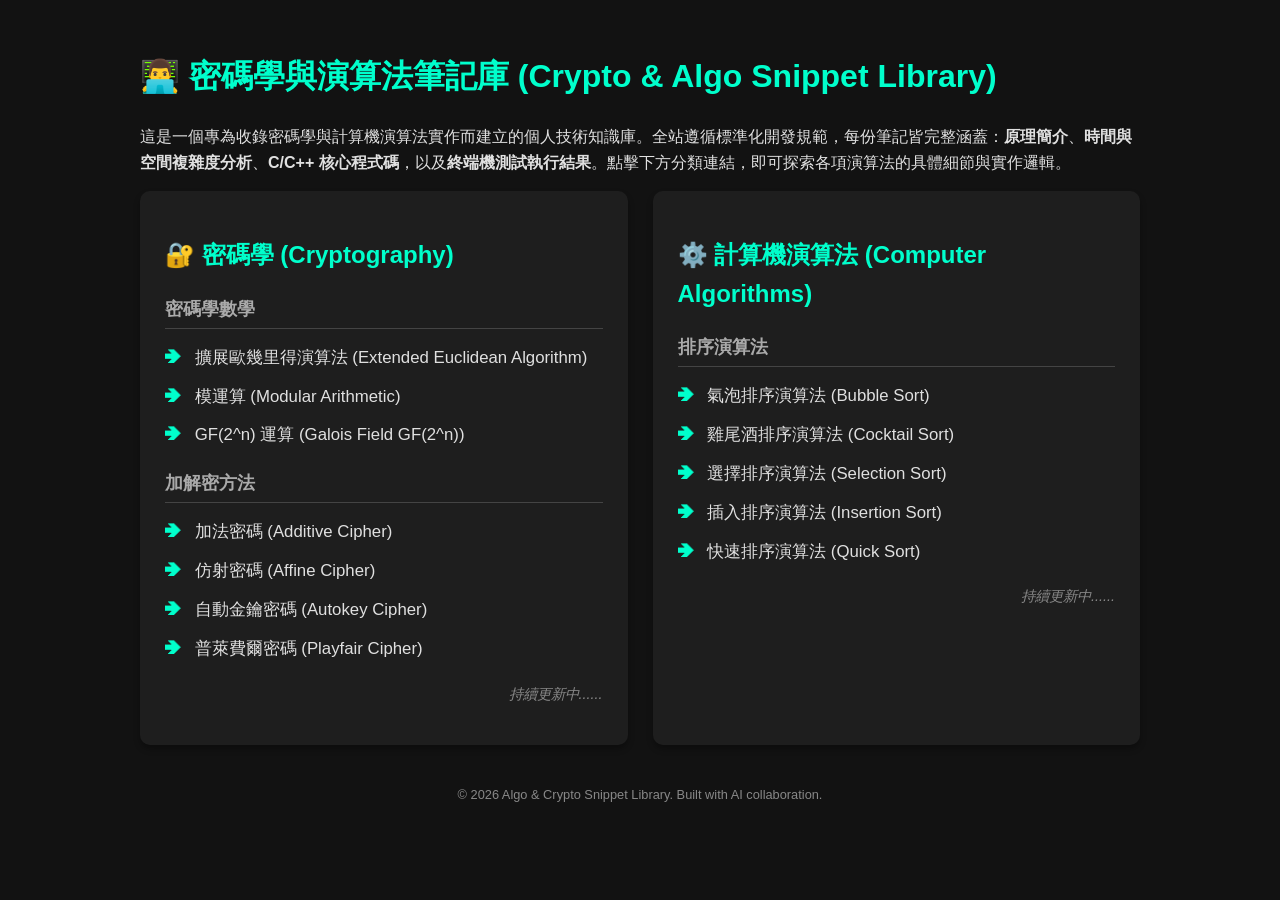
<file: index.html>
<!DOCTYPE html>
<html lang="zh-TW">
<head>
    <meta charset="UTF-8">
    <meta name="viewport" content="width=device-width, initial-scale=1.0">
    <title>Algo & Crypto Snippet Library</title>
    <link rel="stylesheet" href="style.css">
</head>
<body>
    <header>
        <h1>👨‍💻 密碼學與演算法筆記庫 (Crypto & Algo Snippet Library)</h1>
        <p>這是一個專為收錄密碼學與計算機演算法實作而建立的個人技術知識庫。全站遵循標準化開發規範，每份筆記皆完整涵蓋：<strong>原理簡介</strong>、<strong>時間與空間複雜度分析</strong>、<strong>C/C++ 核心程式碼</strong>，以及<strong>終端機測試執行結果</strong>。點擊下方分類連結，即可探索各項演算法的具體細節與實作邏輯。</p>
    </header>

    <main>
        <!-- 左側：密碼學分類 -->
        <section class="category">
            <h2>🔐 密碼學 (Cryptography)</h2>
            
            <h3 class="sub-category-title">密碼學數學</h3>
            <ul>
                <li><a href="pages/extended_euclidean.html">擴展歐幾里得演算法 (Extended Euclidean Algorithm)</a></li>
                <li><a href="pages/modular_arithmetic.html">模運算 (Modular Arithmetic)</a></li>
                <li><a href="pages/galois_field.html">GF(2^n) 運算 (Galois Field GF(2^n))</a></li>
            </ul>

            <h3 class="sub-category-title">加解密方法</h3>
            <ul>
                <li><a href="pages/additive_cipher.html">加法密碼 (Additive Cipher)</a></li>
                <li><a href="pages/affine_cipher.html">仿射密碼 (Affine Cipher)</a></li>
                <li><a href="pages/autokey_cipher.html">自動金鑰密碼 (Autokey Cipher)</a></li>
                <li><a href="pages/playfair_cipher.html">普萊費爾密碼 (Playfair Cipher)</a></li>
            </ul>

            <p class="update-status">持續更新中......</p>
        </section>

        <!-- 右側：計算機演算法分類 -->
        <section class="category">
            <h2>⚙️ 計算機演算法 (Computer Algorithms)</h2>
            
            <h3 class="sub-category-title">排序演算法</h3>
            <ul>
                <li><a href="pages/bubble_sort.html">氣泡排序演算法 (Bubble Sort)</a></li>
                <li><a href="pages/cocktail_sort.html">雞尾酒排序演算法 (Cocktail Sort)</a></li>
                <li><a href="pages/selection_sort.html">選擇排序演算法 (Selection Sort)</a></li>
                <li><a href="pages/insertion_sort.html">插入排序演算法 (Insertion Sort)</a></li>
                <li><a href="pages/quick_sort.html">快速排序演算法 (Quick Sort)</a></li>
            </ul>

            <p class="update-status">持續更新中......</p>
        </section>
    </main>
    
    <footer>
        <p style="text-align: center; font-size: 0.8em; color: #888; margin-top: 40px;">
            © 2026 Algo & Crypto Snippet Library. Built with AI collaboration.
        </p>
    </footer>
</body>
</html>
</file>
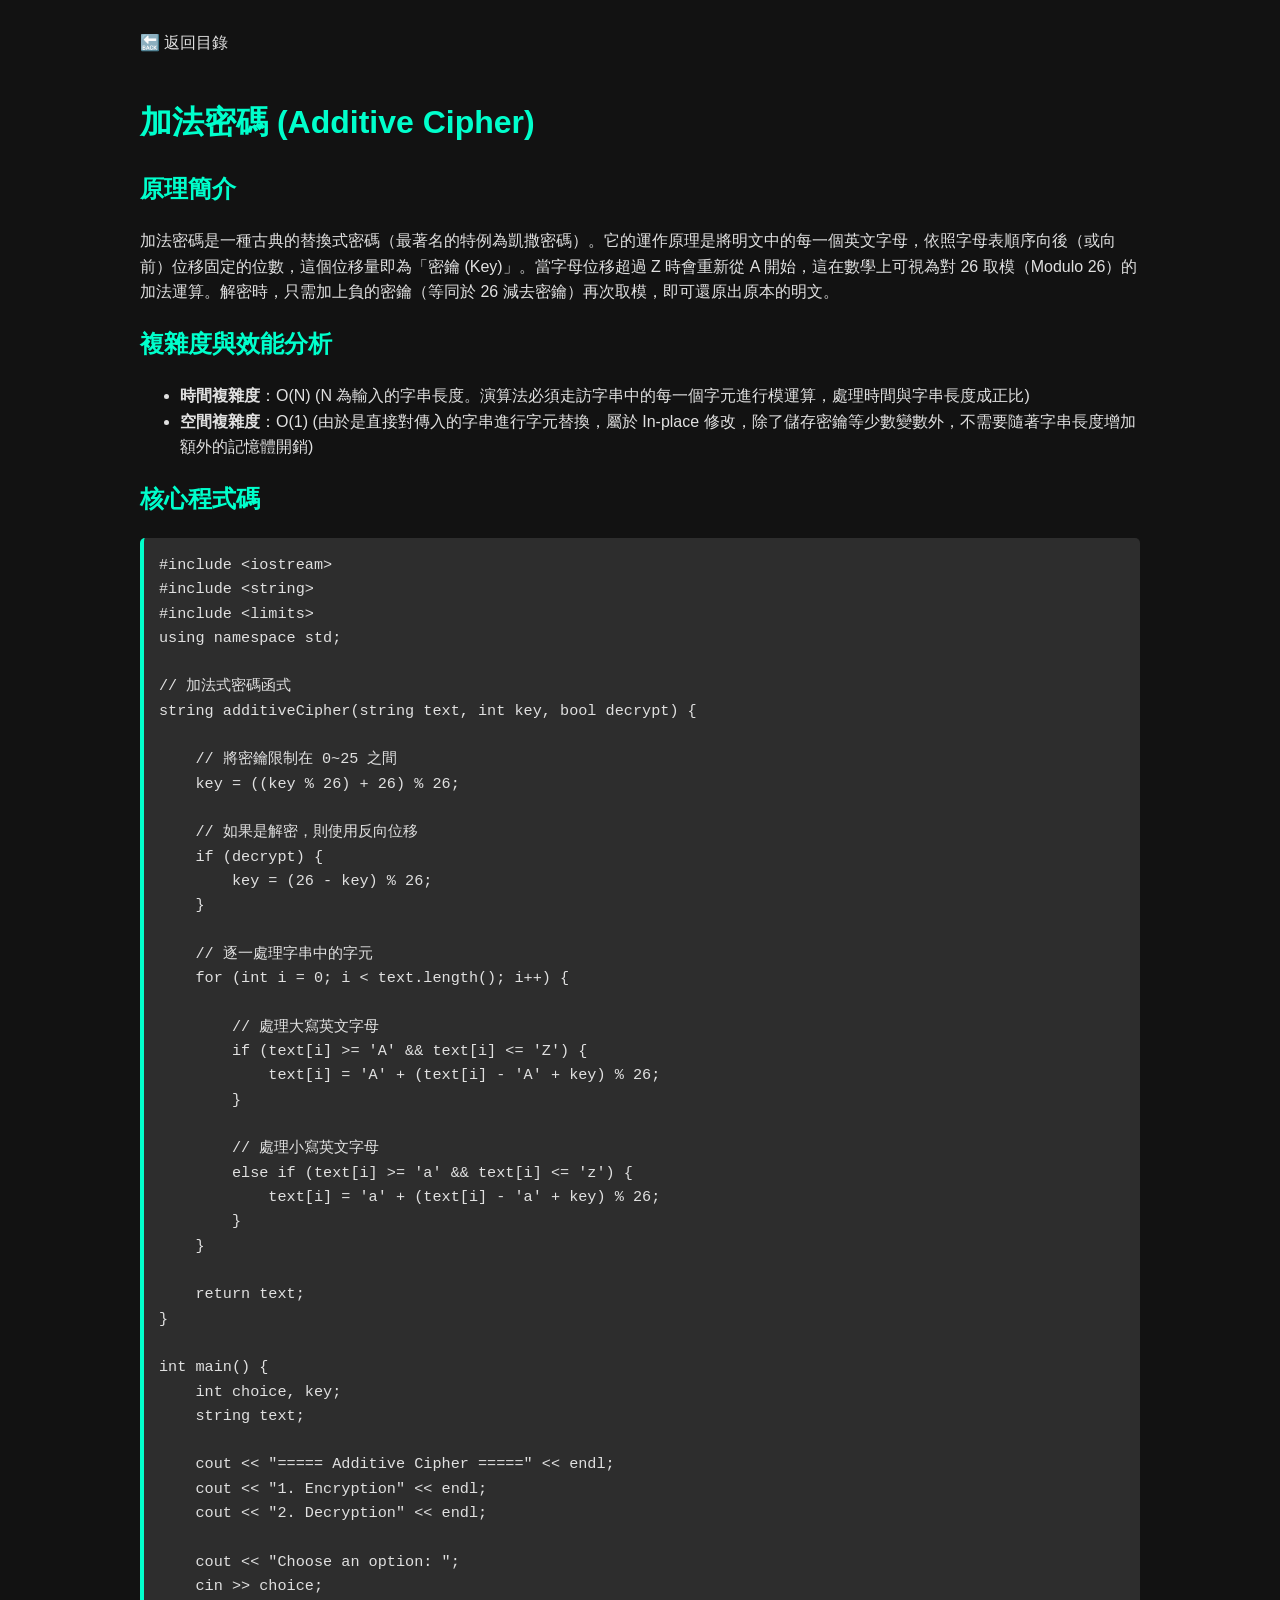
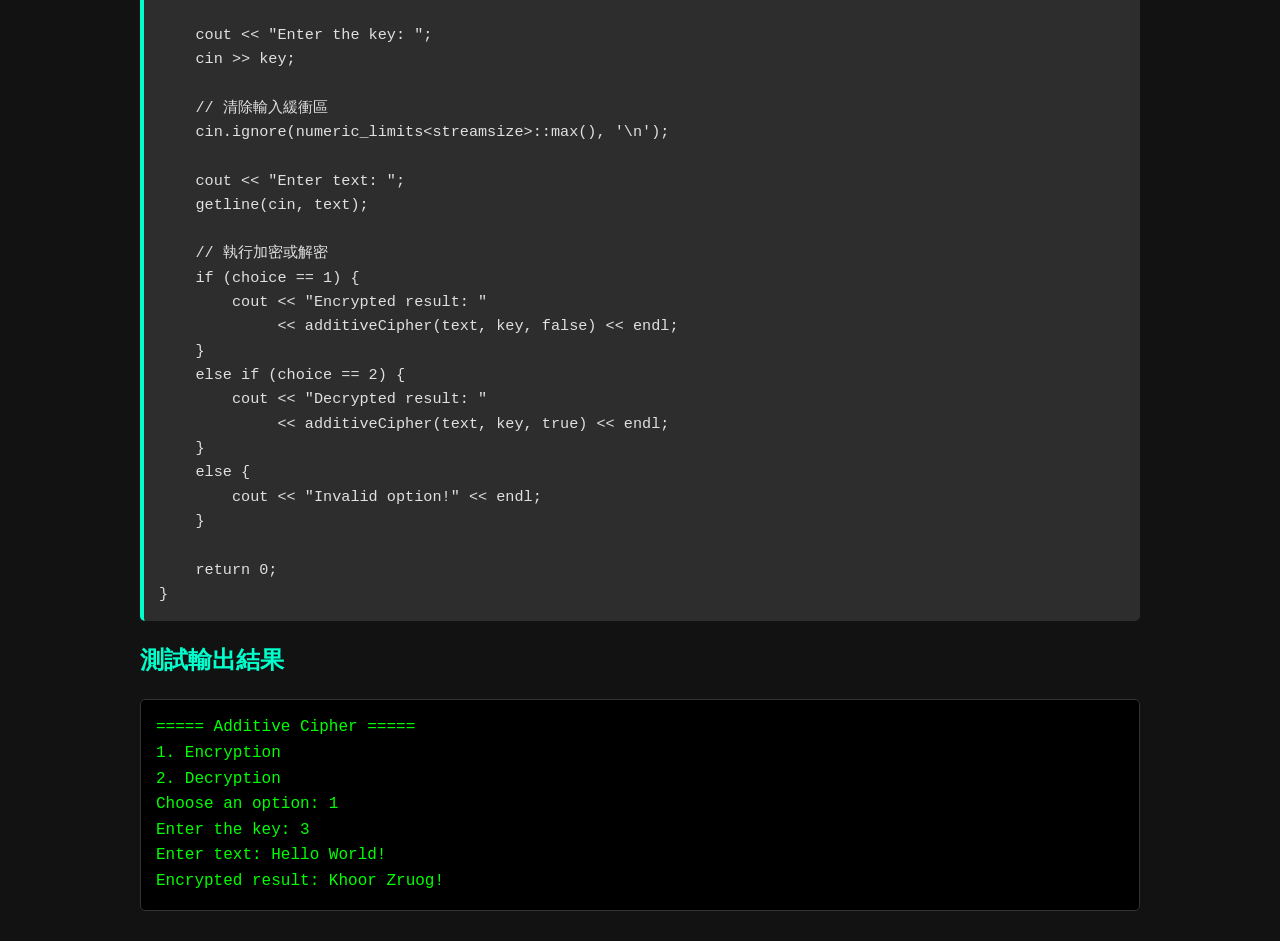
<file: pages/additive_cipher.html>
<!DOCTYPE html>
<html lang="zh-TW">
<head>
    <meta charset="UTF-8">
    <meta name="viewport" content="width=device-width, initial-scale=1.0">
    <title>加法密碼 (Additive Cipher)</title>
    <link rel="stylesheet" href="../style.css">
</head>
<body>
    <a href="../index.html" style="display: inline-block; margin-bottom: 20px;">🔙 返回目錄</a>

    <h1>加法密碼 (Additive Cipher)</h1>

    <section>
        <h2>原理簡介</h2>
        <p>加法密碼是一種古典的替換式密碼（最著名的特例為凱撒密碼）。它的運作原理是將明文中的每一個英文字母，依照字母表順序向後（或向前）位移固定的位數，這個位移量即為「密鑰 (Key)」。當字母位移超過 Z 時會重新從 A 開始，這在數學上可視為對 26 取模（Modulo 26）的加法運算。解密時，只需加上負的密鑰（等同於 26 減去密鑰）再次取模，即可還原出原本的明文。</p>
    </section>

    <section>
        <h2>複雜度與效能分析</h2>
        <ul>
            <li><strong>時間複雜度</strong>：O(N) (N 為輸入的字串長度。演算法必須走訪字串中的每一個字元進行模運算，處理時間與字串長度成正比)</li>
            <li><strong>空間複雜度</strong>：O(1) (由於是直接對傳入的字串進行字元替換，屬於 In-place 修改，除了儲存密鑰等少數變數外，不需要隨著字串長度增加額外的記憶體開銷)</li>
        </ul>
    </section>

    <section>
        <h2>核心程式碼</h2>
<pre><code>#include &lt;iostream&gt;
#include &lt;string&gt;
#include &lt;limits&gt;
using namespace std;

// 加法式密碼函式
string additiveCipher(string text, int key, bool decrypt) {

    // 將密鑰限制在 0~25 之間
    key = ((key % 26) + 26) % 26;

    // 如果是解密，則使用反向位移
    if (decrypt) {
        key = (26 - key) % 26;
    }

    // 逐一處理字串中的字元
    for (int i = 0; i &lt; text.length(); i++) {

        // 處理大寫英文字母
        if (text[i] &gt;= 'A' &amp;&amp; text[i] &lt;= 'Z') {
            text[i] = 'A' + (text[i] - 'A' + key) % 26;
        }

        // 處理小寫英文字母
        else if (text[i] &gt;= 'a' &amp;&amp; text[i] &lt;= 'z') {
            text[i] = 'a' + (text[i] - 'a' + key) % 26;
        }
    }

    return text;
}

int main() {
    int choice, key;
    string text;

    cout &lt;&lt; "===== Additive Cipher =====" &lt;&lt; endl;
    cout &lt;&lt; "1. Encryption" &lt;&lt; endl;
    cout &lt;&lt; "2. Decryption" &lt;&lt; endl;

    cout &lt;&lt; "Choose an option: ";
    cin &gt;&gt; choice;

    cout &lt;&lt; "Enter the key: ";
    cin &gt;&gt; key;

    // 清除輸入緩衝區
    cin.ignore(numeric_limits&lt;streamsize&gt;::max(), '\n');

    cout &lt;&lt; "Enter text: ";
    getline(cin, text);

    // 執行加密或解密
    if (choice == 1) {
        cout &lt;&lt; "Encrypted result: "
             &lt;&lt; additiveCipher(text, key, false) &lt;&lt; endl;
    }
    else if (choice == 2) {
        cout &lt;&lt; "Decrypted result: "
             &lt;&lt; additiveCipher(text, key, true) &lt;&lt; endl;
    }
    else {
        cout &lt;&lt; "Invalid option!" &lt;&lt; endl;
    }

    return 0;
}</code></pre>
    </section>

    <section>
        <h2>測試輸出結果</h2>
        <div class="output">
            ===== Additive Cipher =====<br>
            1. Encryption<br>
            2. Decryption<br>
            Choose an option: 1<br>
            Enter the key: 3<br>
            Enter text: Hello World!<br>
            Encrypted result: Khoor Zruog!
        </div>
    </section>

</body>
</html>
</file>
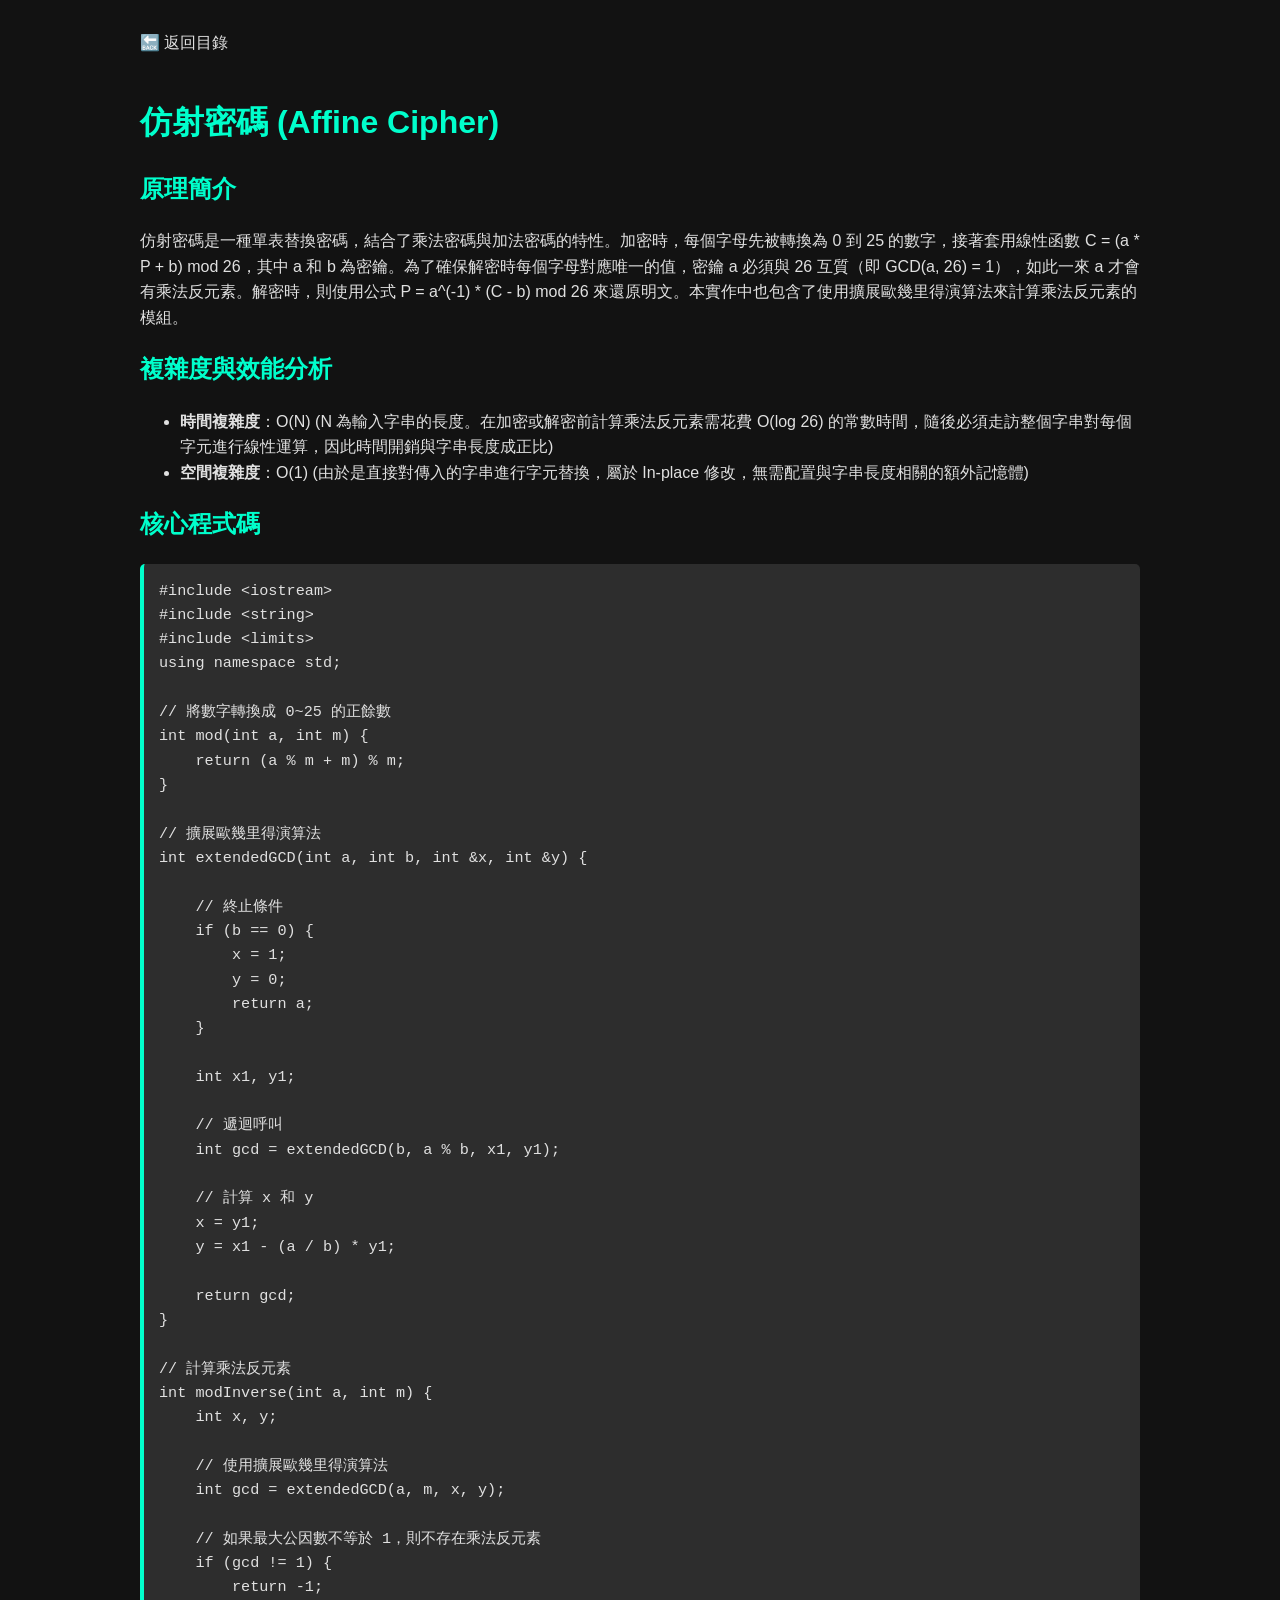
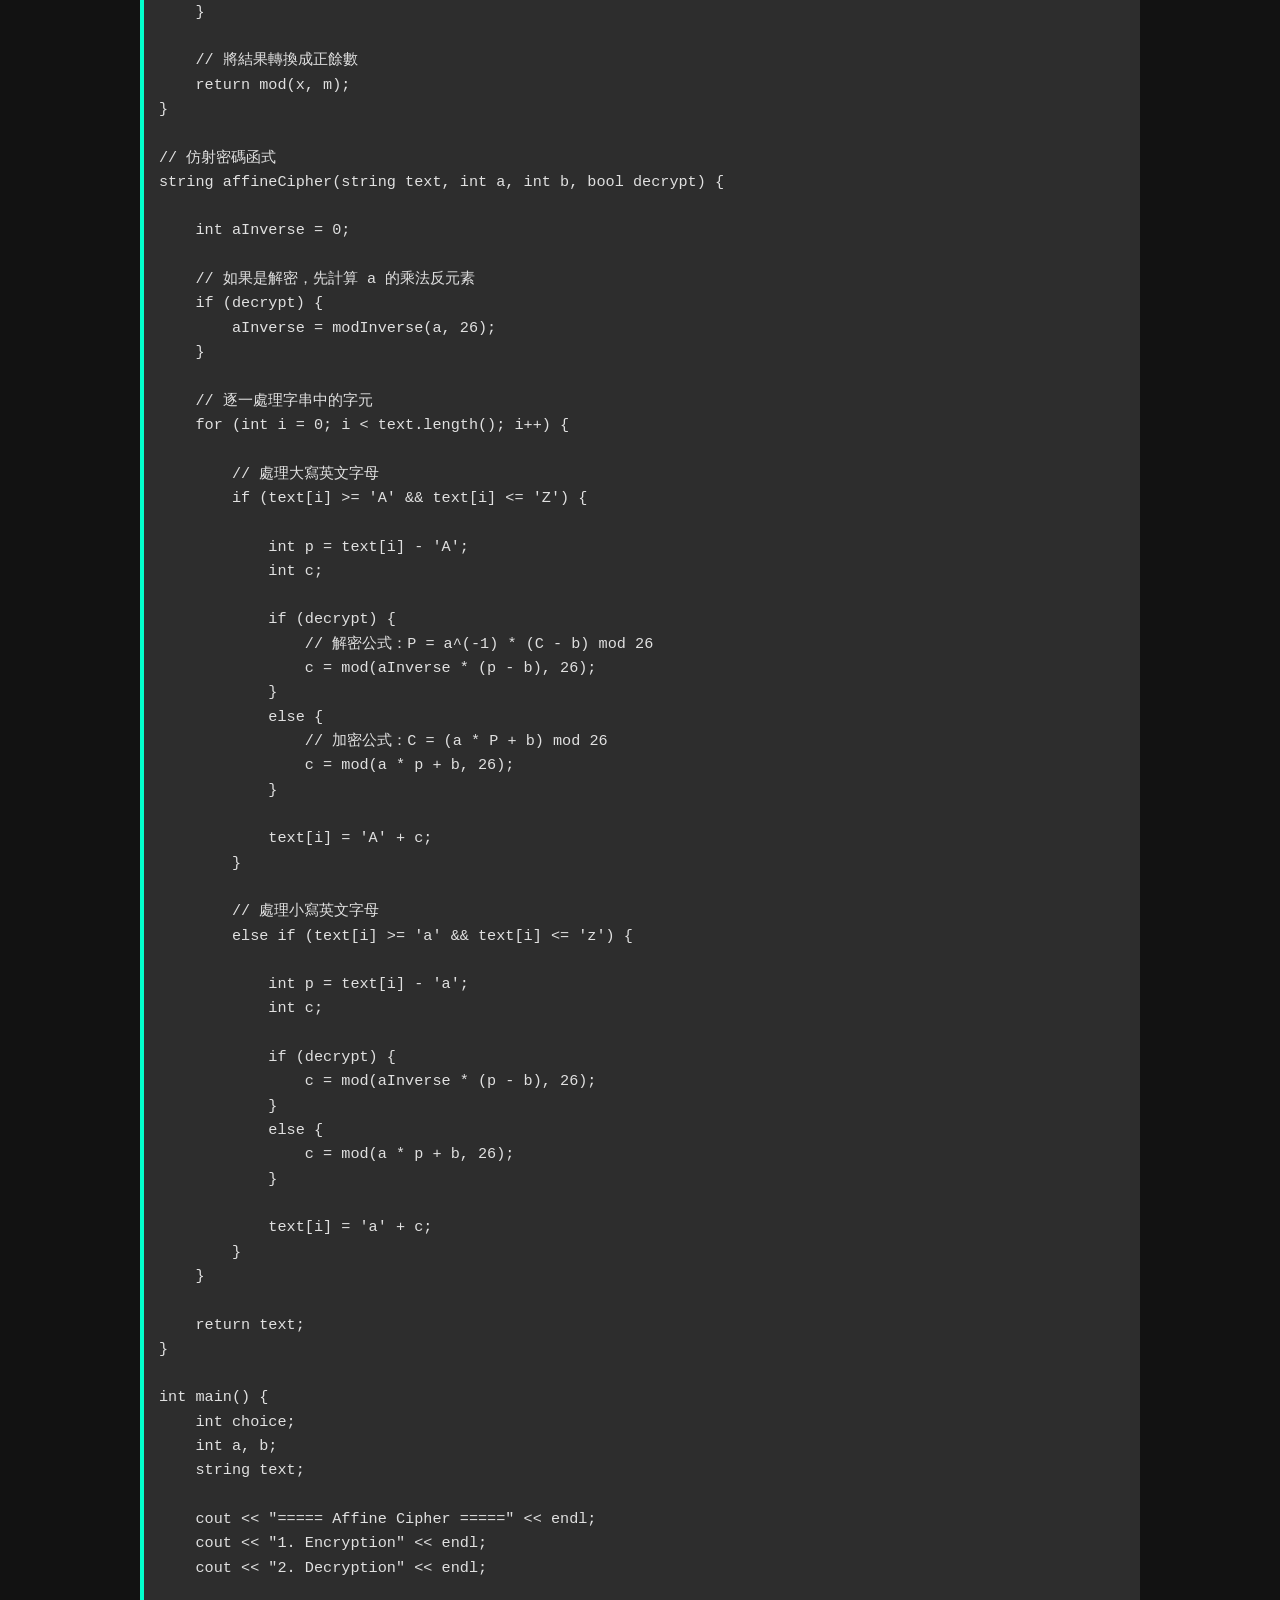
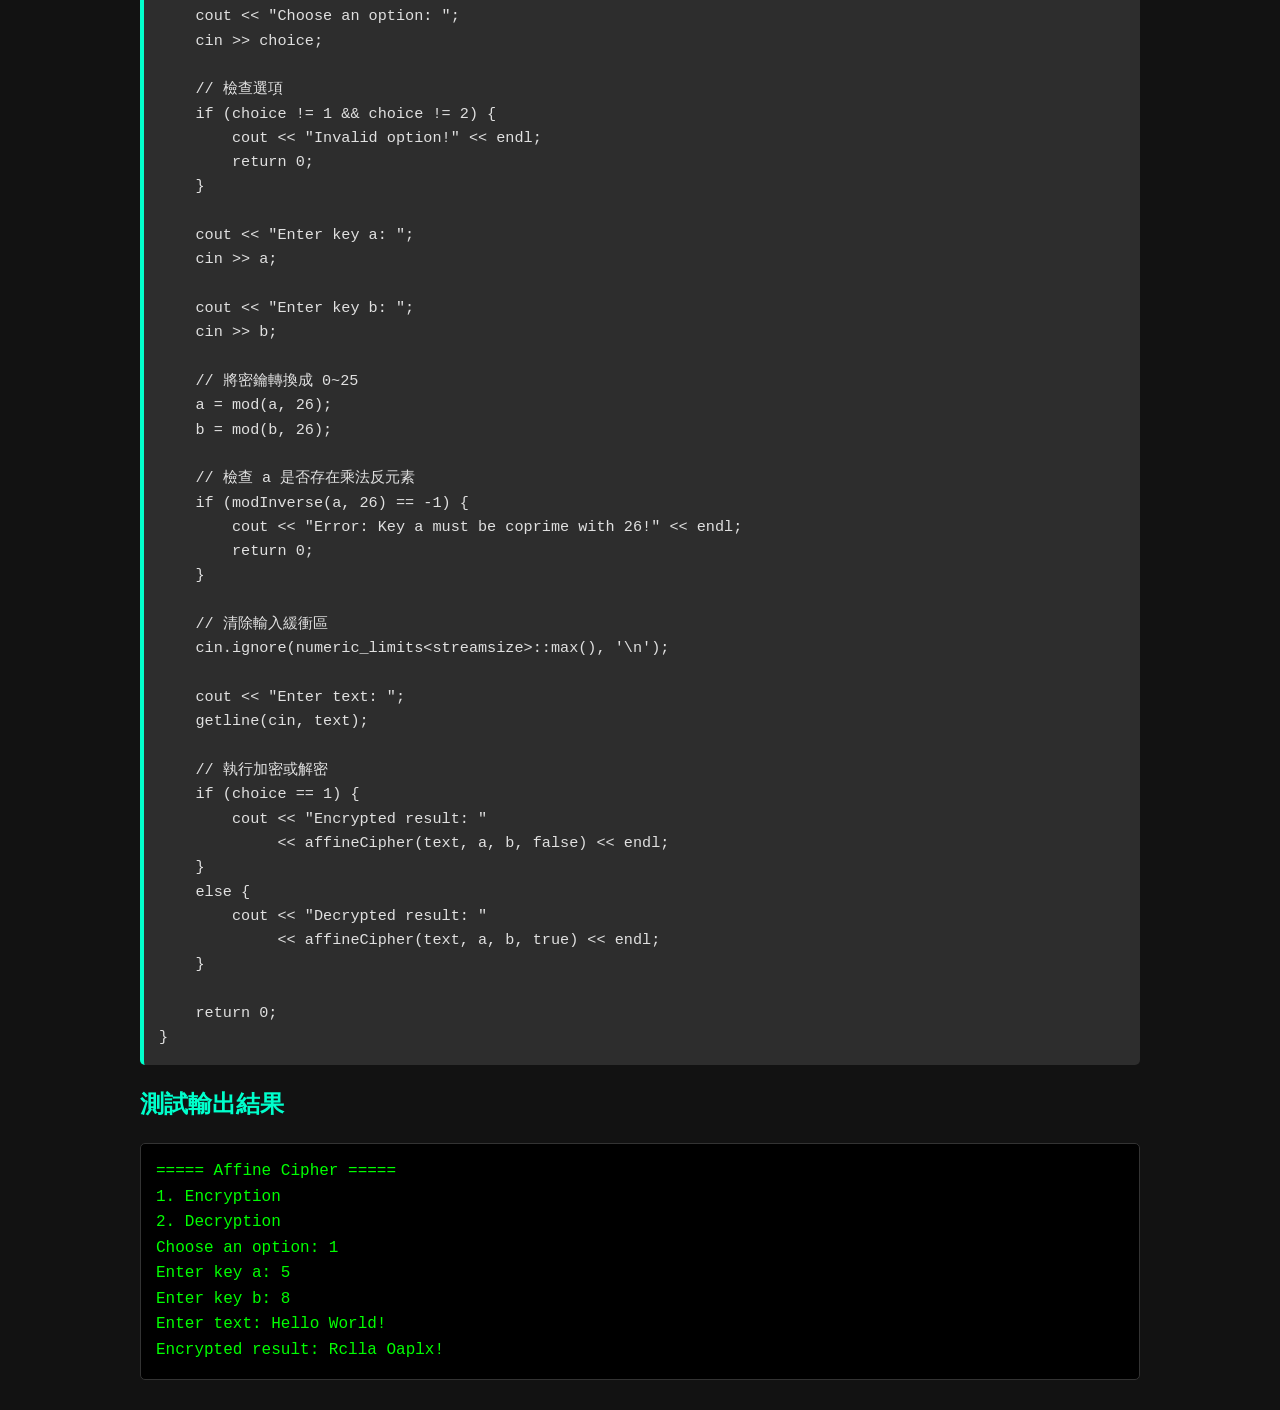
<file: pages/affine_cipher.html>
<!DOCTYPE html>
<html lang="zh-TW">
<head>
    <meta charset="UTF-8">
    <meta name="viewport" content="width=device-width, initial-scale=1.0">
    <title>仿射密碼 (Affine Cipher)</title>
    <link rel="stylesheet" href="../style.css">
</head>
<body>
    <a href="../index.html" style="display: inline-block; margin-bottom: 20px;">🔙 返回目錄</a>

    <h1>仿射密碼 (Affine Cipher)</h1>

    <section>
        <h2>原理簡介</h2>
        <p>仿射密碼是一種單表替換密碼，結合了乘法密碼與加法密碼的特性。加密時，每個字母先被轉換為 0 到 25 的數字，接著套用線性函數 C = (a * P + b) mod 26，其中 a 和 b 為密鑰。為了確保解密時每個字母對應唯一的值，密鑰 a 必須與 26 互質（即 GCD(a, 26) = 1），如此一來 a 才會有乘法反元素。解密時，則使用公式 P = a^(-1) * (C - b) mod 26 來還原明文。本實作中也包含了使用擴展歐幾里得演算法來計算乘法反元素的模組。</p>
    </section>

    <section>
        <h2>複雜度與效能分析</h2>
        <ul>
            <li><strong>時間複雜度</strong>：O(N) (N 為輸入字串的長度。在加密或解密前計算乘法反元素需花費 O(log 26) 的常數時間，隨後必須走訪整個字串對每個字元進行線性運算，因此時間開銷與字串長度成正比)</li>
            <li><strong>空間複雜度</strong>：O(1) (由於是直接對傳入的字串進行字元替換，屬於 In-place 修改，無需配置與字串長度相關的額外記憶體)</li>
        </ul>
    </section>

    <section>
        <h2>核心程式碼</h2>
<pre><code>#include &lt;iostream&gt;
#include &lt;string&gt;
#include &lt;limits&gt;
using namespace std;

// 將數字轉換成 0~25 的正餘數
int mod(int a, int m) {
    return (a % m + m) % m;
}

// 擴展歐幾里得演算法
int extendedGCD(int a, int b, int &amp;x, int &amp;y) {

    // 終止條件
    if (b == 0) {
        x = 1;
        y = 0;
        return a;
    }

    int x1, y1;

    // 遞迴呼叫
    int gcd = extendedGCD(b, a % b, x1, y1);

    // 計算 x 和 y
    x = y1;
    y = x1 - (a / b) * y1;

    return gcd;
}

// 計算乘法反元素
int modInverse(int a, int m) {
    int x, y;

    // 使用擴展歐幾里得演算法
    int gcd = extendedGCD(a, m, x, y);

    // 如果最大公因數不等於 1，則不存在乘法反元素
    if (gcd != 1) {
        return -1;
    }

    // 將結果轉換成正餘數
    return mod(x, m);
}

// 仿射密碼函式
string affineCipher(string text, int a, int b, bool decrypt) {

    int aInverse = 0;

    // 如果是解密，先計算 a 的乘法反元素
    if (decrypt) {
        aInverse = modInverse(a, 26);
    }

    // 逐一處理字串中的字元
    for (int i = 0; i &lt; text.length(); i++) {

        // 處理大寫英文字母
        if (text[i] &gt;= 'A' &amp;&amp; text[i] &lt;= 'Z') {

            int p = text[i] - 'A';
            int c;

            if (decrypt) {
                // 解密公式：P = a^(-1) * (C - b) mod 26
                c = mod(aInverse * (p - b), 26);
            }
            else {
                // 加密公式：C = (a * P + b) mod 26
                c = mod(a * p + b, 26);
            }

            text[i] = 'A' + c;
        }

        // 處理小寫英文字母
        else if (text[i] &gt;= 'a' &amp;&amp; text[i] &lt;= 'z') {

            int p = text[i] - 'a';
            int c;

            if (decrypt) {
                c = mod(aInverse * (p - b), 26);
            }
            else {
                c = mod(a * p + b, 26);
            }

            text[i] = 'a' + c;
        }
    }

    return text;
}

int main() {
    int choice;
    int a, b;
    string text;

    cout &lt;&lt; "===== Affine Cipher =====" &lt;&lt; endl;
    cout &lt;&lt; "1. Encryption" &lt;&lt; endl;
    cout &lt;&lt; "2. Decryption" &lt;&lt; endl;

    cout &lt;&lt; "Choose an option: ";
    cin &gt;&gt; choice;

    // 檢查選項
    if (choice != 1 &amp;&amp; choice != 2) {
        cout &lt;&lt; "Invalid option!" &lt;&lt; endl;
        return 0;
    }

    cout &lt;&lt; "Enter key a: ";
    cin &gt;&gt; a;

    cout &lt;&lt; "Enter key b: ";
    cin &gt;&gt; b;

    // 將密鑰轉換成 0~25
    a = mod(a, 26);
    b = mod(b, 26);

    // 檢查 a 是否存在乘法反元素
    if (modInverse(a, 26) == -1) {
        cout &lt;&lt; "Error: Key a must be coprime with 26!" &lt;&lt; endl;
        return 0;
    }

    // 清除輸入緩衝區
    cin.ignore(numeric_limits&lt;streamsize&gt;::max(), '\n');

    cout &lt;&lt; "Enter text: ";
    getline(cin, text);

    // 執行加密或解密
    if (choice == 1) {
        cout &lt;&lt; "Encrypted result: "
             &lt;&lt; affineCipher(text, a, b, false) &lt;&lt; endl;
    }
    else {
        cout &lt;&lt; "Decrypted result: "
             &lt;&lt; affineCipher(text, a, b, true) &lt;&lt; endl;
    }

    return 0;
}</code></pre>
    </section>

    <section>
        <h2>測試輸出結果</h2>
        <div class="output">
            ===== Affine Cipher =====<br>
            1. Encryption<br>
            2. Decryption<br>
            Choose an option: 1<br>
            Enter key a: 5<br>
            Enter key b: 8<br>
            Enter text: Hello World!<br>
            Encrypted result: Rclla Oaplx!
        </div>
    </section>

</body>
</html>
</file>
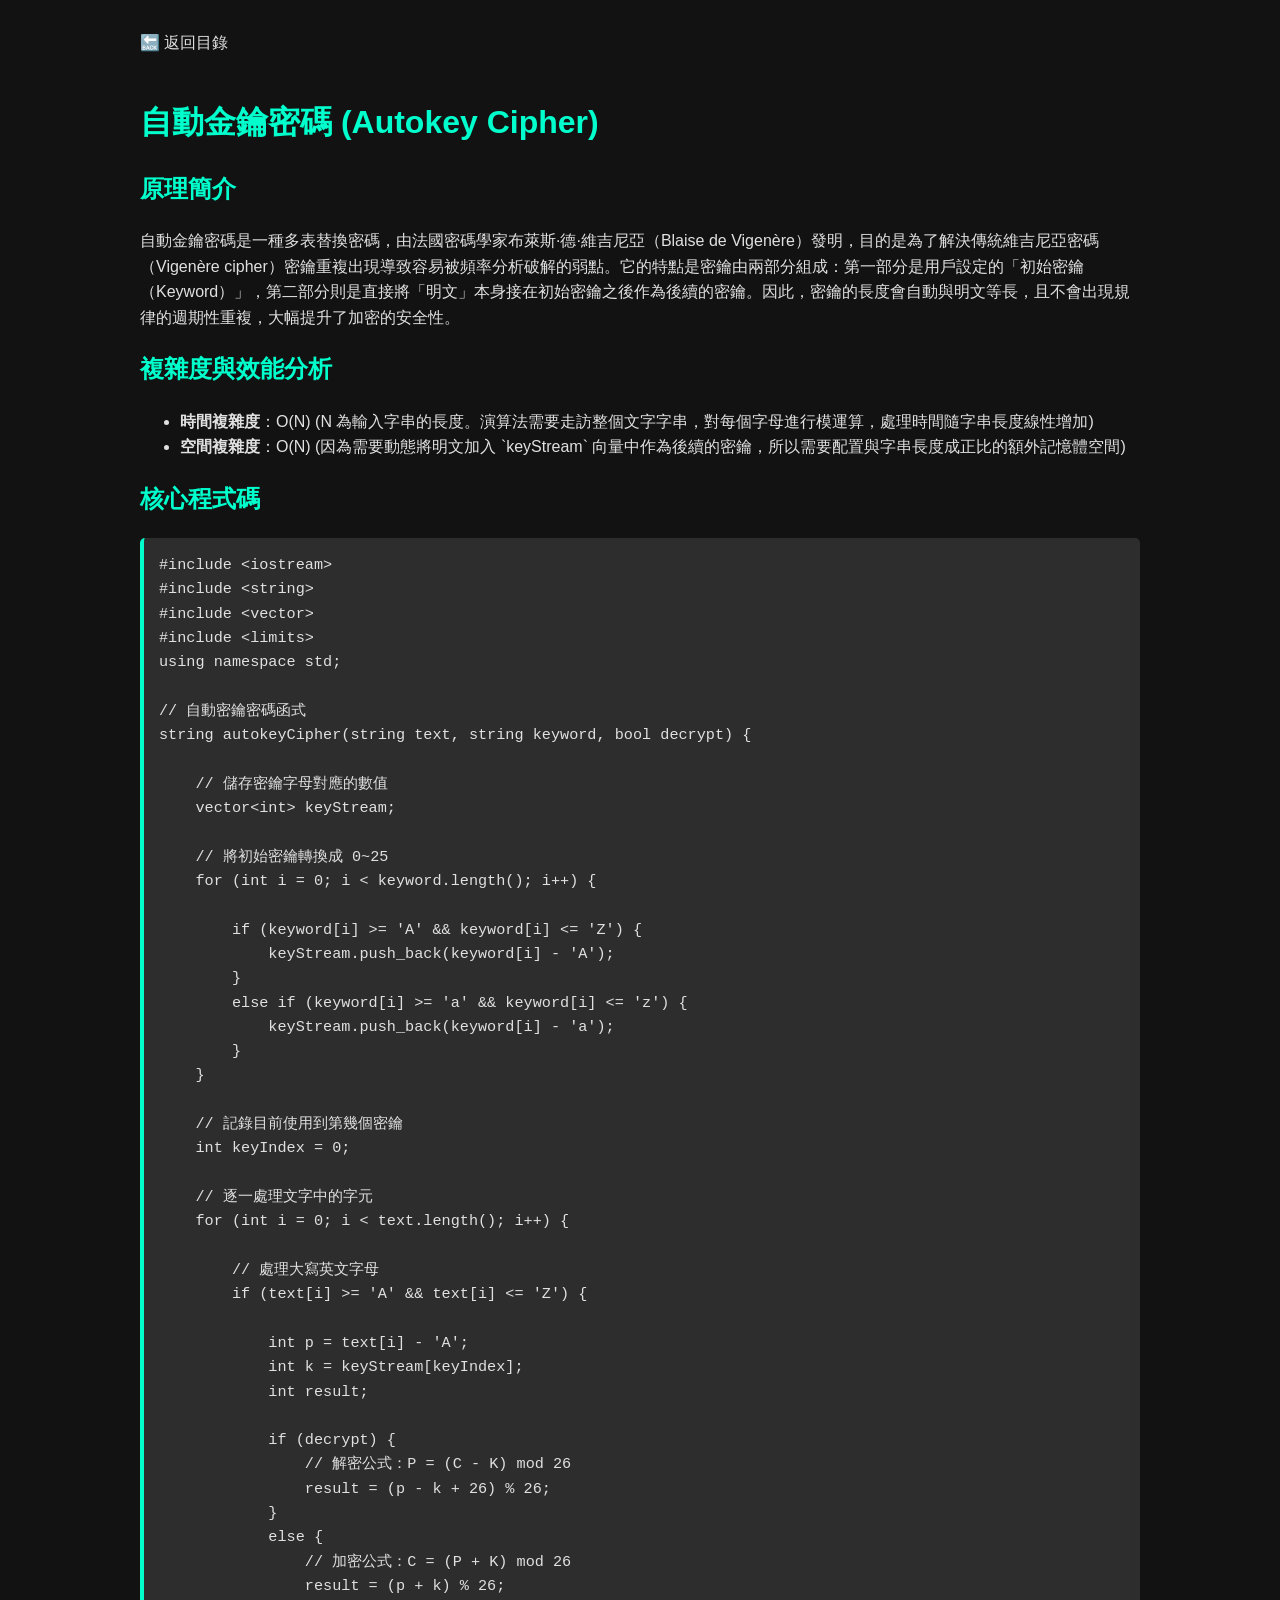
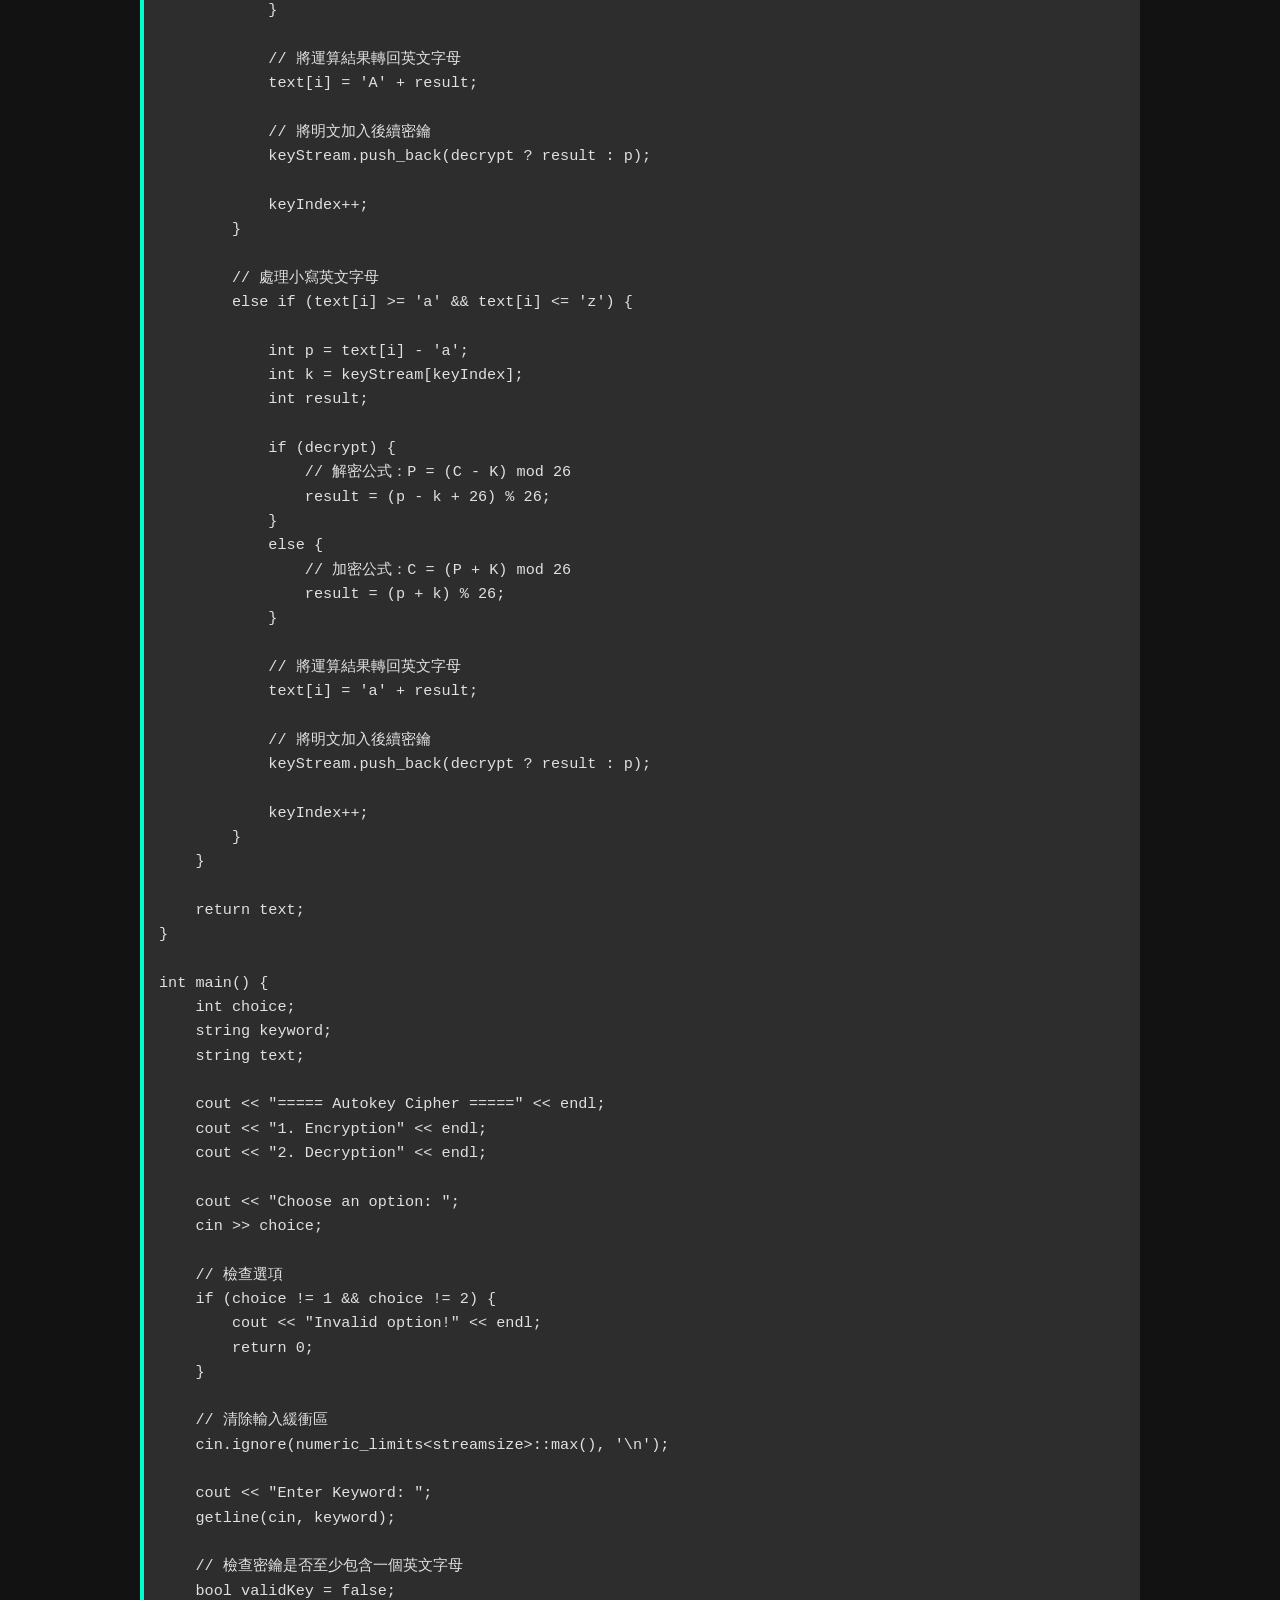
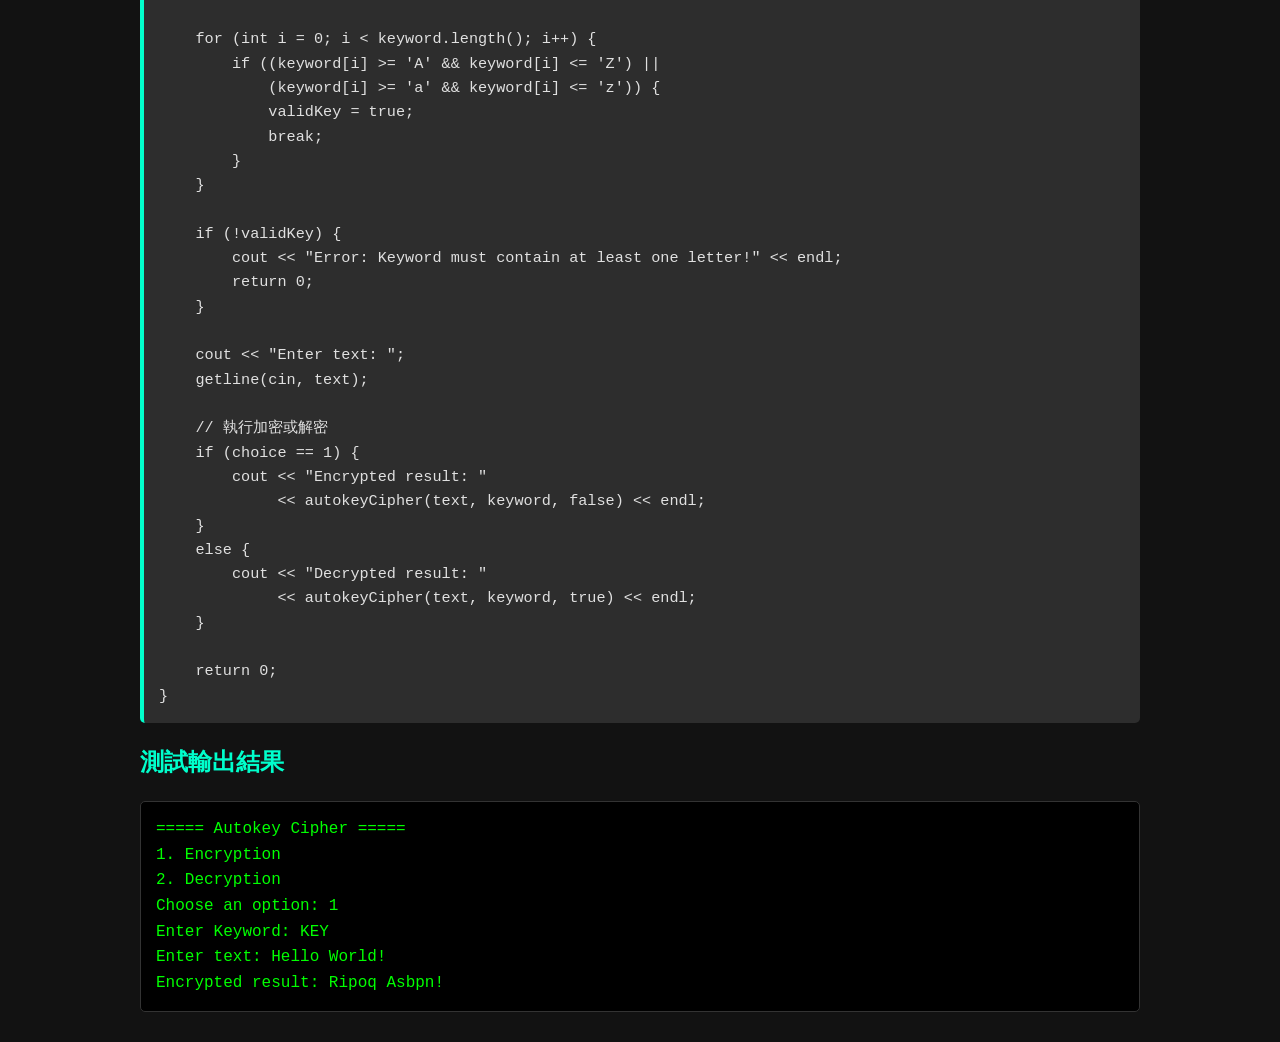
<file: pages/autokey_cipher.html>
<!DOCTYPE html>
<html lang="zh-TW">
<head>
    <meta charset="UTF-8">
    <meta name="viewport" content="width=device-width, initial-scale=1.0">
    <title>自動金鑰密碼 (Autokey Cipher)</title>
    <link rel="stylesheet" href="../style.css">
</head>
<body>
    <a href="../index.html" style="display: inline-block; margin-bottom: 20px;">🔙 返回目錄</a>

    <h1>自動金鑰密碼 (Autokey Cipher)</h1>

    <section>
        <h2>原理簡介</h2>
        <p>自動金鑰密碼是一種多表替換密碼，由法國密碼學家布萊斯·德·維吉尼亞（Blaise de Vigenère）發明，目的是為了解決傳統維吉尼亞密碼（Vigenère cipher）密鑰重複出現導致容易被頻率分析破解的弱點。它的特點是密鑰由兩部分組成：第一部分是用戶設定的「初始密鑰（Keyword）」，第二部分則是直接將「明文」本身接在初始密鑰之後作為後續的密鑰。因此，密鑰的長度會自動與明文等長，且不會出現規律的週期性重複，大幅提升了加密的安全性。</p>
    </section>

    <section>
        <h2>複雜度與效能分析</h2>
        <ul>
            <li><strong>時間複雜度</strong>：O(N) (N 為輸入字串的長度。演算法需要走訪整個文字字串，對每個字母進行模運算，處理時間隨字串長度線性增加)</li>
            <li><strong>空間複雜度</strong>：O(N) (因為需要動態將明文加入 `keyStream` 向量中作為後續的密鑰，所以需要配置與字串長度成正比的額外記憶體空間)</li>
        </ul>
    </section>

    <section>
        <h2>核心程式碼</h2>
<pre><code>#include &lt;iostream&gt;
#include &lt;string&gt;
#include &lt;vector&gt;
#include &lt;limits&gt;
using namespace std;

// 自動密鑰密碼函式
string autokeyCipher(string text, string keyword, bool decrypt) {

    // 儲存密鑰字母對應的數值
    vector&lt;int&gt; keyStream;

    // 將初始密鑰轉換成 0~25
    for (int i = 0; i &lt; keyword.length(); i++) {

        if (keyword[i] &gt;= 'A' &amp;&amp; keyword[i] &lt;= 'Z') {
            keyStream.push_back(keyword[i] - 'A');
        }
        else if (keyword[i] &gt;= 'a' &amp;&amp; keyword[i] &lt;= 'z') {
            keyStream.push_back(keyword[i] - 'a');
        }
    }

    // 記錄目前使用到第幾個密鑰
    int keyIndex = 0;

    // 逐一處理文字中的字元
    for (int i = 0; i &lt; text.length(); i++) {

        // 處理大寫英文字母
        if (text[i] &gt;= 'A' &amp;&amp; text[i] &lt;= 'Z') {

            int p = text[i] - 'A';
            int k = keyStream[keyIndex];
            int result;

            if (decrypt) {
                // 解密公式：P = (C - K) mod 26
                result = (p - k + 26) % 26;
            }
            else {
                // 加密公式：C = (P + K) mod 26
                result = (p + k) % 26;
            }

            // 將運算結果轉回英文字母
            text[i] = 'A' + result;

            // 將明文加入後續密鑰
            keyStream.push_back(decrypt ? result : p);

            keyIndex++;
        }

        // 處理小寫英文字母
        else if (text[i] &gt;= 'a' &amp;&amp; text[i] &lt;= 'z') {

            int p = text[i] - 'a';
            int k = keyStream[keyIndex];
            int result;

            if (decrypt) {
                // 解密公式：P = (C - K) mod 26
                result = (p - k + 26) % 26;
            }
            else {
                // 加密公式：C = (P + K) mod 26
                result = (p + k) % 26;
            }

            // 將運算結果轉回英文字母
            text[i] = 'a' + result;

            // 將明文加入後續密鑰
            keyStream.push_back(decrypt ? result : p);

            keyIndex++;
        }
    }

    return text;
}

int main() {
    int choice;
    string keyword;
    string text;

    cout &lt;&lt; "===== Autokey Cipher =====" &lt;&lt; endl;
    cout &lt;&lt; "1. Encryption" &lt;&lt; endl;
    cout &lt;&lt; "2. Decryption" &lt;&lt; endl;

    cout &lt;&lt; "Choose an option: ";
    cin &gt;&gt; choice;

    // 檢查選項
    if (choice != 1 &amp;&amp; choice != 2) {
        cout &lt;&lt; "Invalid option!" &lt;&lt; endl;
        return 0;
    }

    // 清除輸入緩衝區
    cin.ignore(numeric_limits&lt;streamsize&gt;::max(), '\n');

    cout &lt;&lt; "Enter Keyword: ";
    getline(cin, keyword);

    // 檢查密鑰是否至少包含一個英文字母
    bool validKey = false;

    for (int i = 0; i &lt; keyword.length(); i++) {
        if ((keyword[i] &gt;= 'A' &amp;&amp; keyword[i] &lt;= 'Z') ||
            (keyword[i] &gt;= 'a' &amp;&amp; keyword[i] &lt;= 'z')) {
            validKey = true;
            break;
        }
    }

    if (!validKey) {
        cout &lt;&lt; "Error: Keyword must contain at least one letter!" &lt;&lt; endl;
        return 0;
    }

    cout &lt;&lt; "Enter text: ";
    getline(cin, text);

    // 執行加密或解密
    if (choice == 1) {
        cout &lt;&lt; "Encrypted result: "
             &lt;&lt; autokeyCipher(text, keyword, false) &lt;&lt; endl;
    }
    else {
        cout &lt;&lt; "Decrypted result: "
             &lt;&lt; autokeyCipher(text, keyword, true) &lt;&lt; endl;
    }

    return 0;
}</code></pre>
    </section>

    <section>
        <h2>測試輸出結果</h2>
        <div class="output">
            ===== Autokey Cipher =====<br>
            1. Encryption<br>
            2. Decryption<br>
            Choose an option: 1<br>
            Enter Keyword: KEY<br>
            Enter text: Hello World!<br>
            Encrypted result: Ripoq Asbpn!
        </div>
    </section>

</body>
</html>
</file>
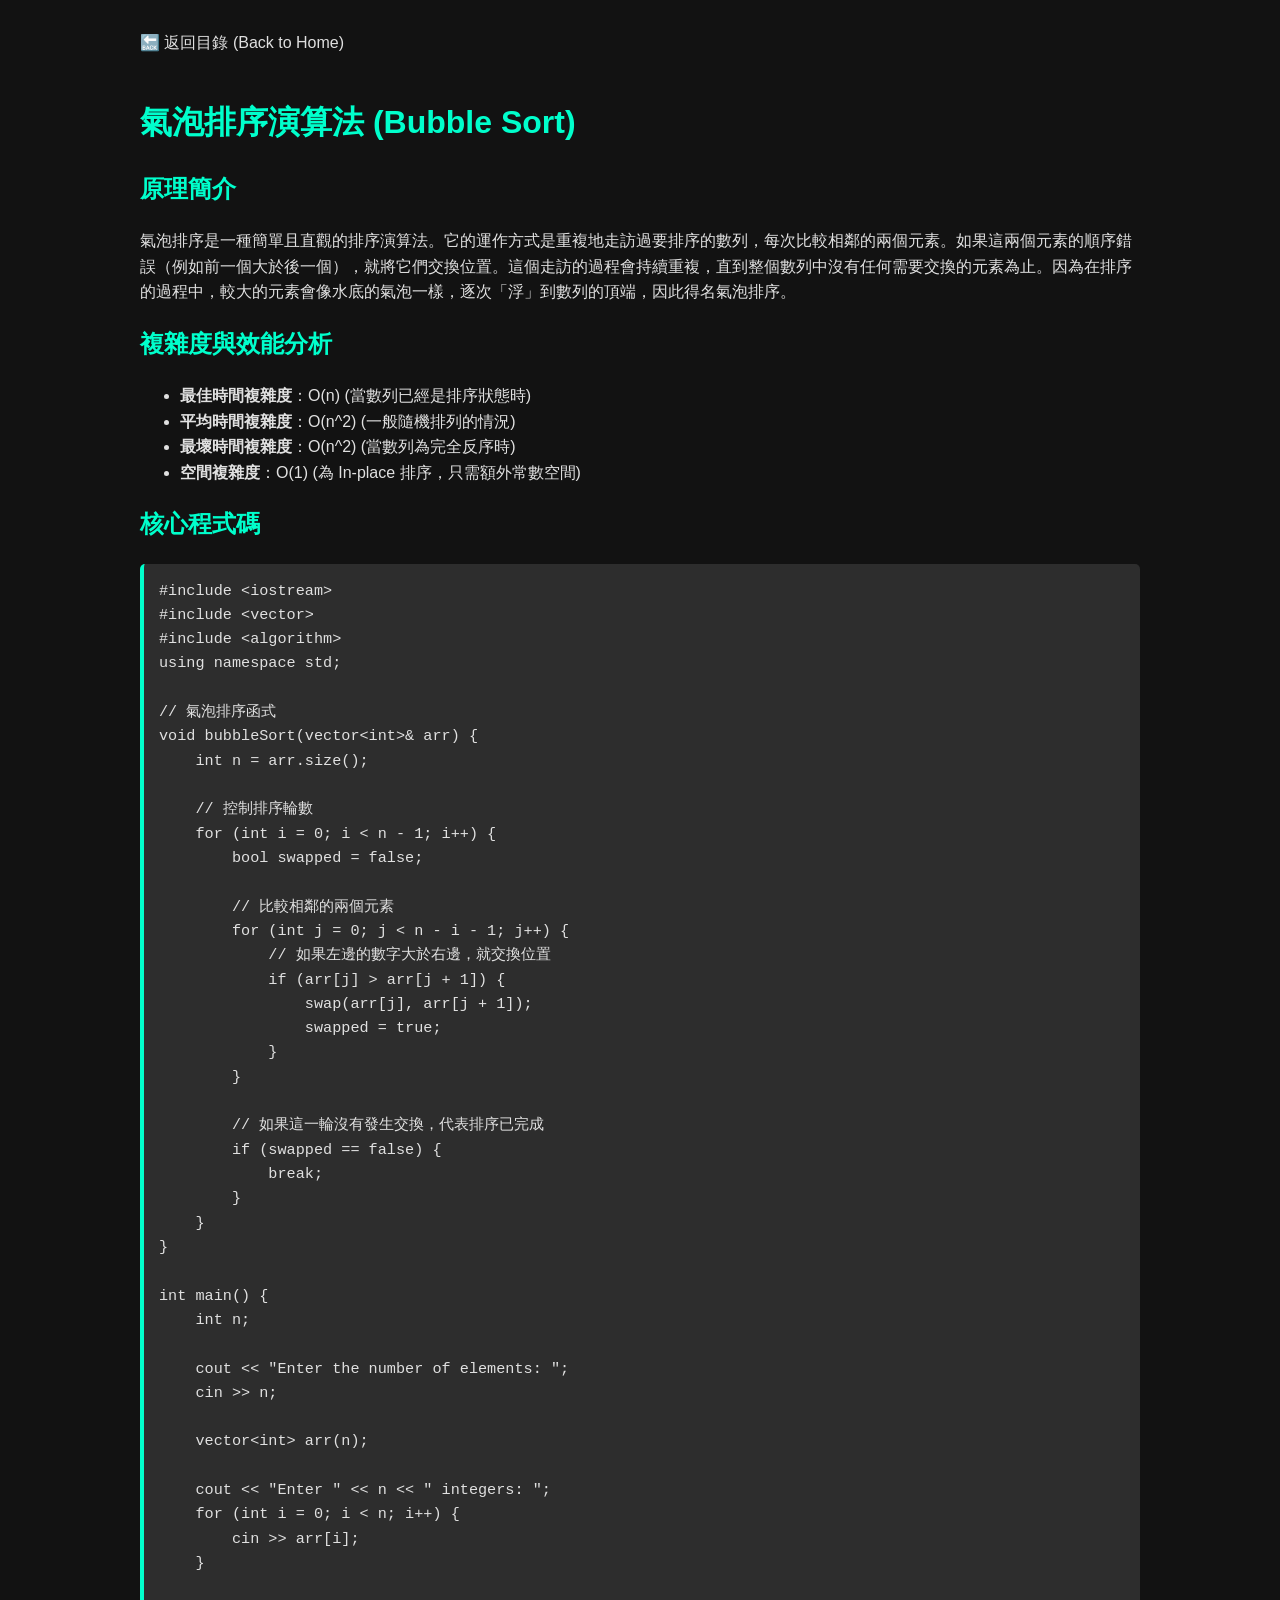
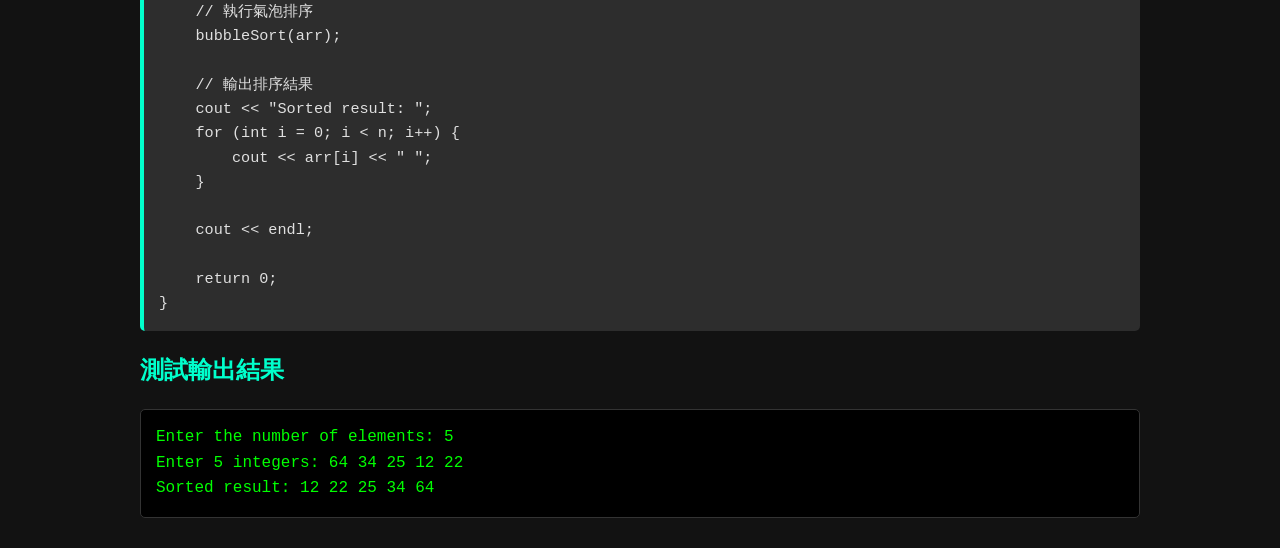
<file: pages/bubble_sort.html>
<!DOCTYPE html>
<html lang="zh-TW">
<head>
    <meta charset="UTF-8">
    <meta name="viewport" content="width=device-width, initial-scale=1.0">
    <title>氣泡排序演算法 (Bubble Sort)</title>
    <link rel="stylesheet" href="../style.css">
</head>
<body>
    <a href="../index.html" style="display: inline-block; margin-bottom: 20px;">🔙 返回目錄 (Back to Home)</a>

    <h1>氣泡排序演算法 (Bubble Sort)</h1>

    <section>
        <h2>原理簡介</h2>
        <p>氣泡排序是一種簡單且直觀的排序演算法。它的運作方式是重複地走訪過要排序的數列，每次比較相鄰的兩個元素。如果這兩個元素的順序錯誤（例如前一個大於後一個），就將它們交換位置。這個走訪的過程會持續重複，直到整個數列中沒有任何需要交換的元素為止。因為在排序的過程中，較大的元素會像水底的氣泡一樣，逐次「浮」到數列的頂端，因此得名氣泡排序。</p>
    </section>

    <section>
        <h2>複雜度與效能分析</h2>
        <ul>
            <li><strong>最佳時間複雜度</strong>：O(n) (當數列已經是排序狀態時)</li>
            <li><strong>平均時間複雜度</strong>：O(n^2) (一般隨機排列的情況)</li>
            <li><strong>最壞時間複雜度</strong>：O(n^2) (當數列為完全反序時)</li>
            <li><strong>空間複雜度</strong>：O(1) (為 In-place 排序，只需額外常數空間)</li>
        </ul>
    </section>

    <section>
        <h2>核心程式碼</h2>
<pre><code>#include &lt;iostream&gt;
#include &lt;vector&gt;
#include &lt;algorithm&gt;
using namespace std;

// 氣泡排序函式
void bubbleSort(vector&lt;int&gt;&amp; arr) {
    int n = arr.size();

    // 控制排序輪數
    for (int i = 0; i &lt; n - 1; i++) {
        bool swapped = false;

        // 比較相鄰的兩個元素
        for (int j = 0; j &lt; n - i - 1; j++) {
            // 如果左邊的數字大於右邊，就交換位置
            if (arr[j] &gt; arr[j + 1]) {
                swap(arr[j], arr[j + 1]);
                swapped = true;
            }
        }

        // 如果這一輪沒有發生交換，代表排序已完成
        if (swapped == false) {
            break;
        }
    }
}

int main() {
    int n;

    cout &lt;&lt; "Enter the number of elements: ";
    cin &gt;&gt; n;

    vector&lt;int&gt; arr(n);

    cout &lt;&lt; "Enter " &lt;&lt; n &lt;&lt; " integers: ";
    for (int i = 0; i &lt; n; i++) {
        cin &gt;&gt; arr[i];
    }

    // 執行氣泡排序
    bubbleSort(arr);

    // 輸出排序結果
    cout &lt;&lt; "Sorted result: ";
    for (int i = 0; i &lt; n; i++) {
        cout &lt;&lt; arr[i] &lt;&lt; " ";
    }

    cout &lt;&lt; endl;

    return 0;
}</code></pre>
    </section>

    <section>
        <h2>測試輸出結果</h2>
        <div class="output">
            Enter the number of elements: 5<br>
            Enter 5 integers: 64 34 25 12 22<br>
            Sorted result: 12 22 25 34 64
        </div>
    </section>

</body>
</html>
</file>
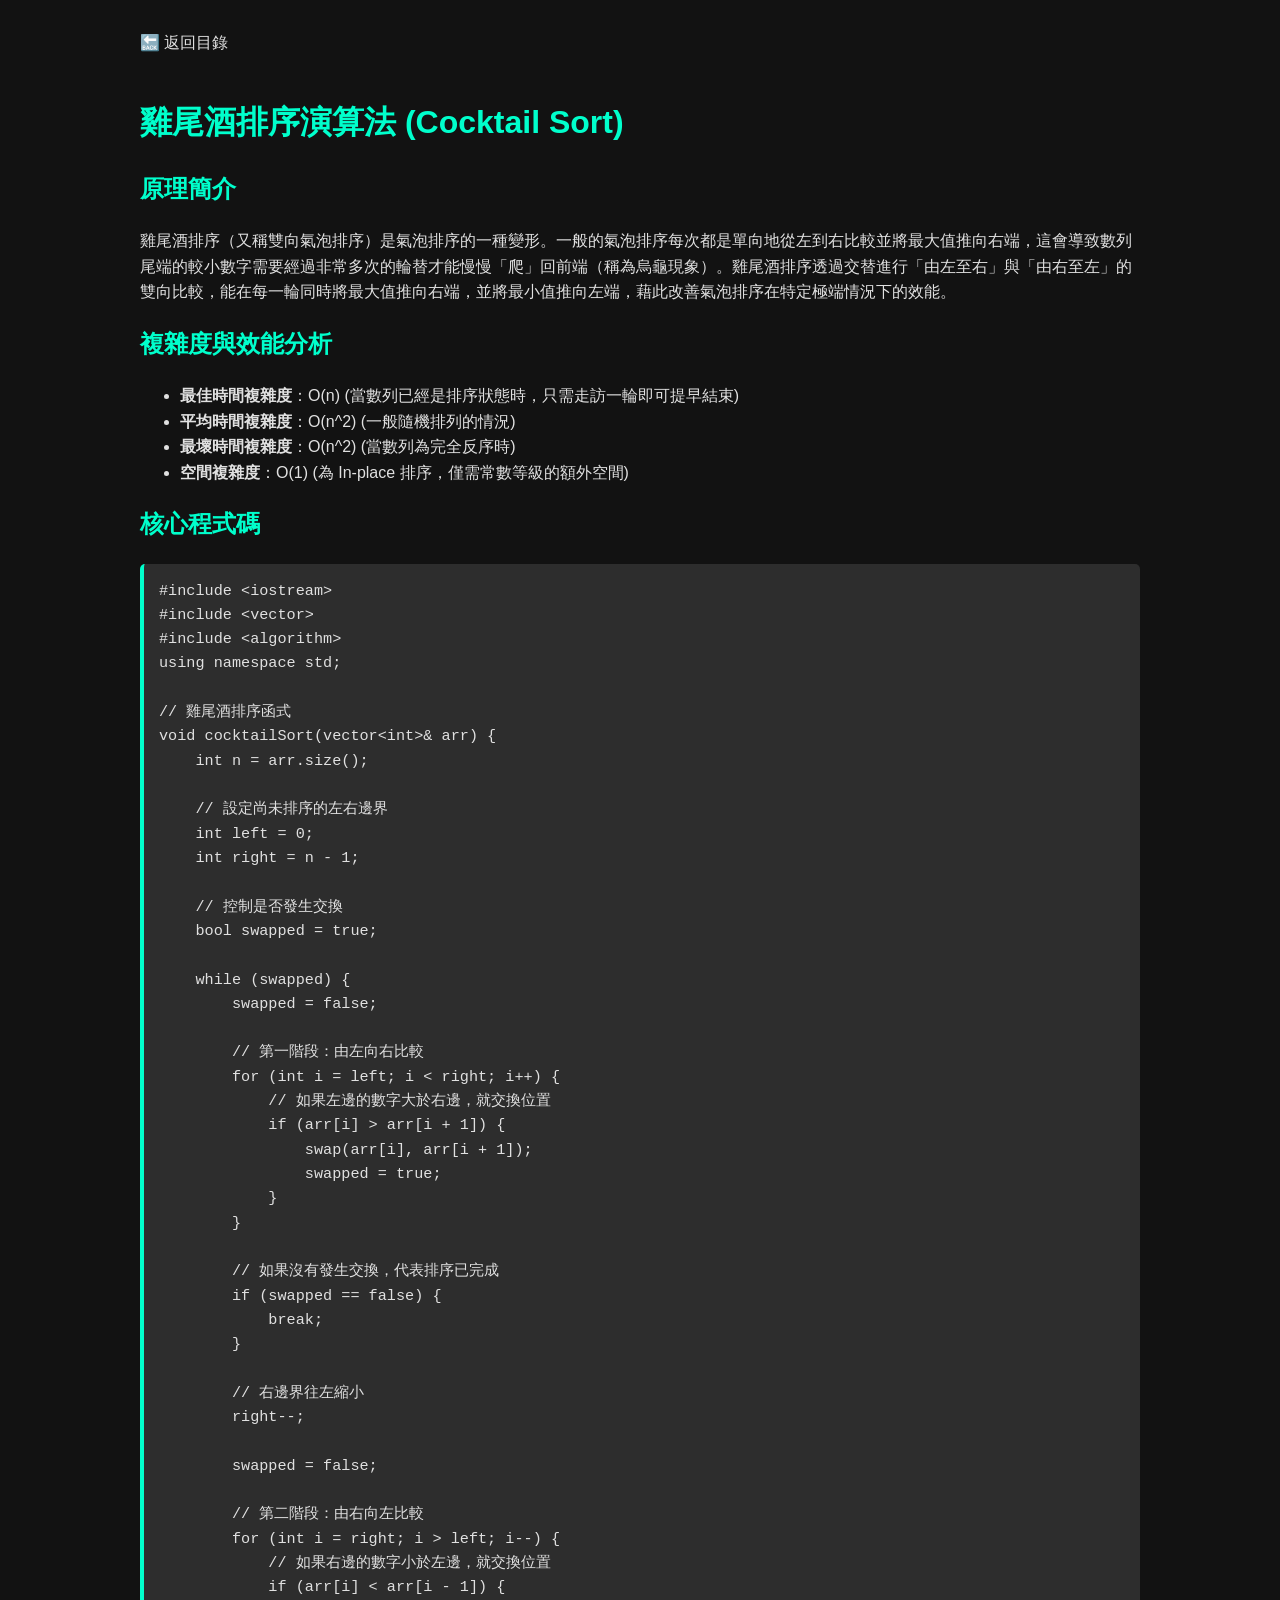
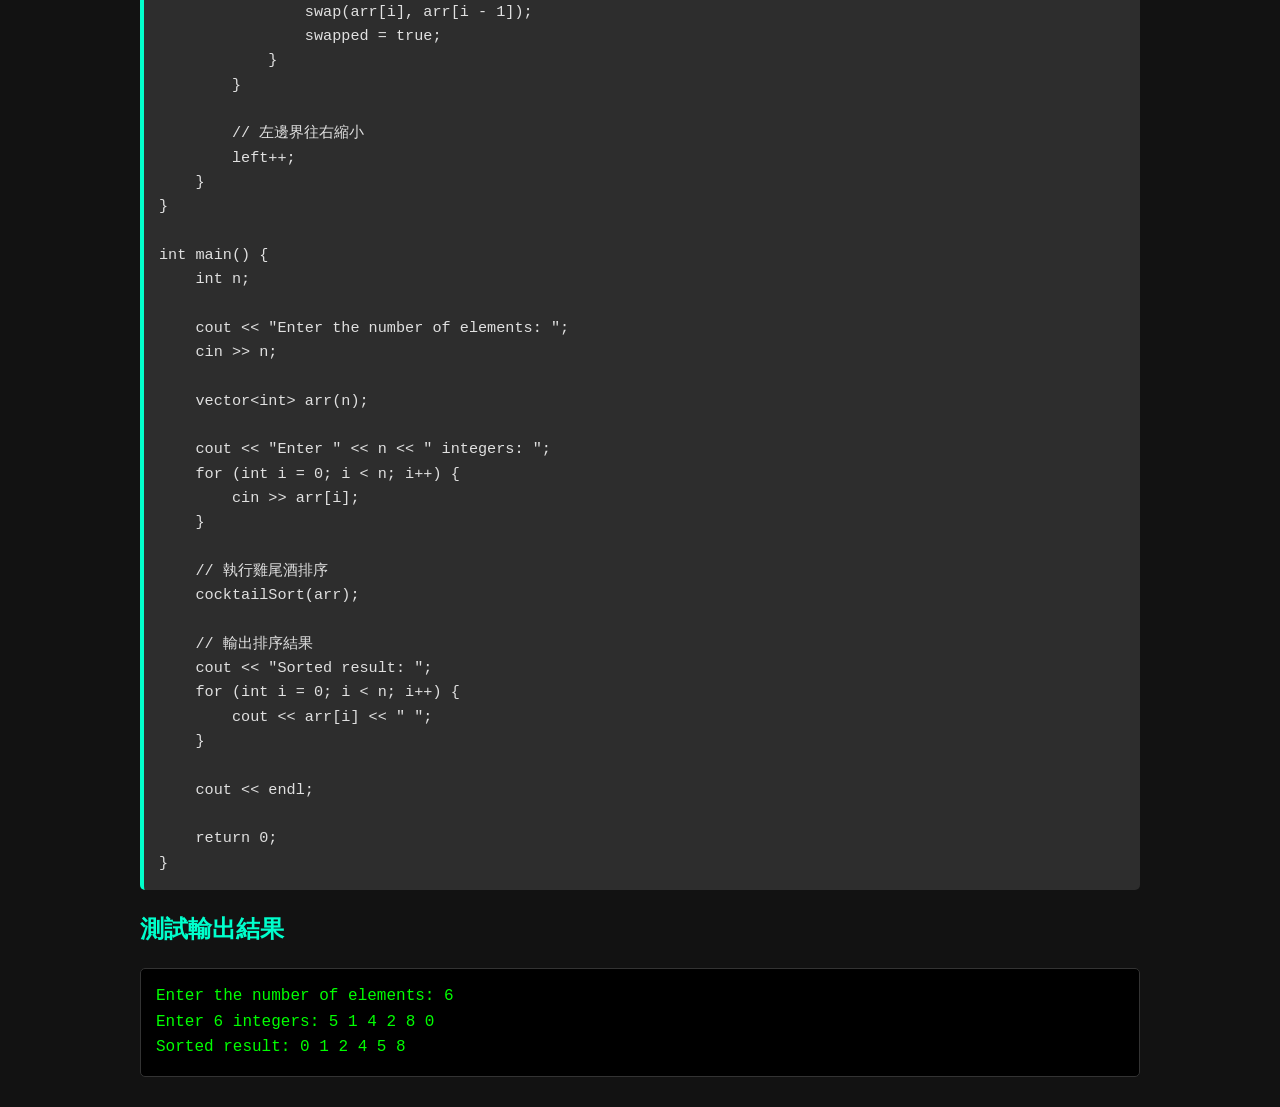
<file: pages/cocktail_sort.html>
<!DOCTYPE html>
<html lang="zh-TW">
<head>
    <meta charset="UTF-8">
    <meta name="viewport" content="width=device-width, initial-scale=1.0">
    <title>雞尾酒排序演算法 (Cocktail Sort)</title>
    <link rel="stylesheet" href="../style.css">
</head>
<body>
    <a href="../index.html" style="display: inline-block; margin-bottom: 20px;">🔙 返回目錄</a>

    <h1>雞尾酒排序演算法 (Cocktail Sort)</h1>

    <section>
        <h2>原理簡介</h2>
        <p>雞尾酒排序（又稱雙向氣泡排序）是氣泡排序的一種變形。一般的氣泡排序每次都是單向地從左到右比較並將最大值推向右端，這會導致數列尾端的較小數字需要經過非常多次的輪替才能慢慢「爬」回前端（稱為烏龜現象）。雞尾酒排序透過交替進行「由左至右」與「由右至左」的雙向比較，能在每一輪同時將最大值推向右端，並將最小值推向左端，藉此改善氣泡排序在特定極端情況下的效能。</p>
    </section>

    <section>
        <h2>複雜度與效能分析</h2>
        <ul>
            <li><strong>最佳時間複雜度</strong>：O(n) (當數列已經是排序狀態時，只需走訪一輪即可提早結束)</li>
            <li><strong>平均時間複雜度</strong>：O(n^2) (一般隨機排列的情況)</li>
            <li><strong>最壞時間複雜度</strong>：O(n^2) (當數列為完全反序時)</li>
            <li><strong>空間複雜度</strong>：O(1) (為 In-place 排序，僅需常數等級的額外空間)</li>
        </ul>
    </section>

    <section>
        <h2>核心程式碼</h2>
<pre><code>#include &lt;iostream&gt;
#include &lt;vector&gt;
#include &lt;algorithm&gt;
using namespace std;

// 雞尾酒排序函式
void cocktailSort(vector&lt;int&gt;&amp; arr) {
    int n = arr.size();

    // 設定尚未排序的左右邊界
    int left = 0;
    int right = n - 1;

    // 控制是否發生交換
    bool swapped = true;

    while (swapped) {
        swapped = false;

        // 第一階段：由左向右比較
        for (int i = left; i &lt; right; i++) {
            // 如果左邊的數字大於右邊，就交換位置
            if (arr[i] &gt; arr[i + 1]) {
                swap(arr[i], arr[i + 1]);
                swapped = true;
            }
        }

        // 如果沒有發生交換，代表排序已完成
        if (swapped == false) {
            break;
        }

        // 右邊界往左縮小
        right--;

        swapped = false;

        // 第二階段：由右向左比較
        for (int i = right; i &gt; left; i--) {
            // 如果右邊的數字小於左邊，就交換位置
            if (arr[i] &lt; arr[i - 1]) {
                swap(arr[i], arr[i - 1]);
                swapped = true;
            }
        }

        // 左邊界往右縮小
        left++;
    }
}

int main() {
    int n;

    cout &lt;&lt; "Enter the number of elements: ";
    cin &gt;&gt; n;

    vector&lt;int&gt; arr(n);

    cout &lt;&lt; "Enter " &lt;&lt; n &lt;&lt; " integers: ";
    for (int i = 0; i &lt; n; i++) {
        cin &gt;&gt; arr[i];
    }

    // 執行雞尾酒排序
    cocktailSort(arr);

    // 輸出排序結果
    cout &lt;&lt; "Sorted result: ";
    for (int i = 0; i &lt; n; i++) {
        cout &lt;&lt; arr[i] &lt;&lt; " ";
    }

    cout &lt;&lt; endl;

    return 0;
}</code></pre>
    </section>

    <section>
        <h2>測試輸出結果</h2>
        <div class="output">
            Enter the number of elements: 6<br>
            Enter 6 integers: 5 1 4 2 8 0<br>
            Sorted result: 0 1 2 4 5 8
        </div>
    </section>

</body>
</html>
</file>
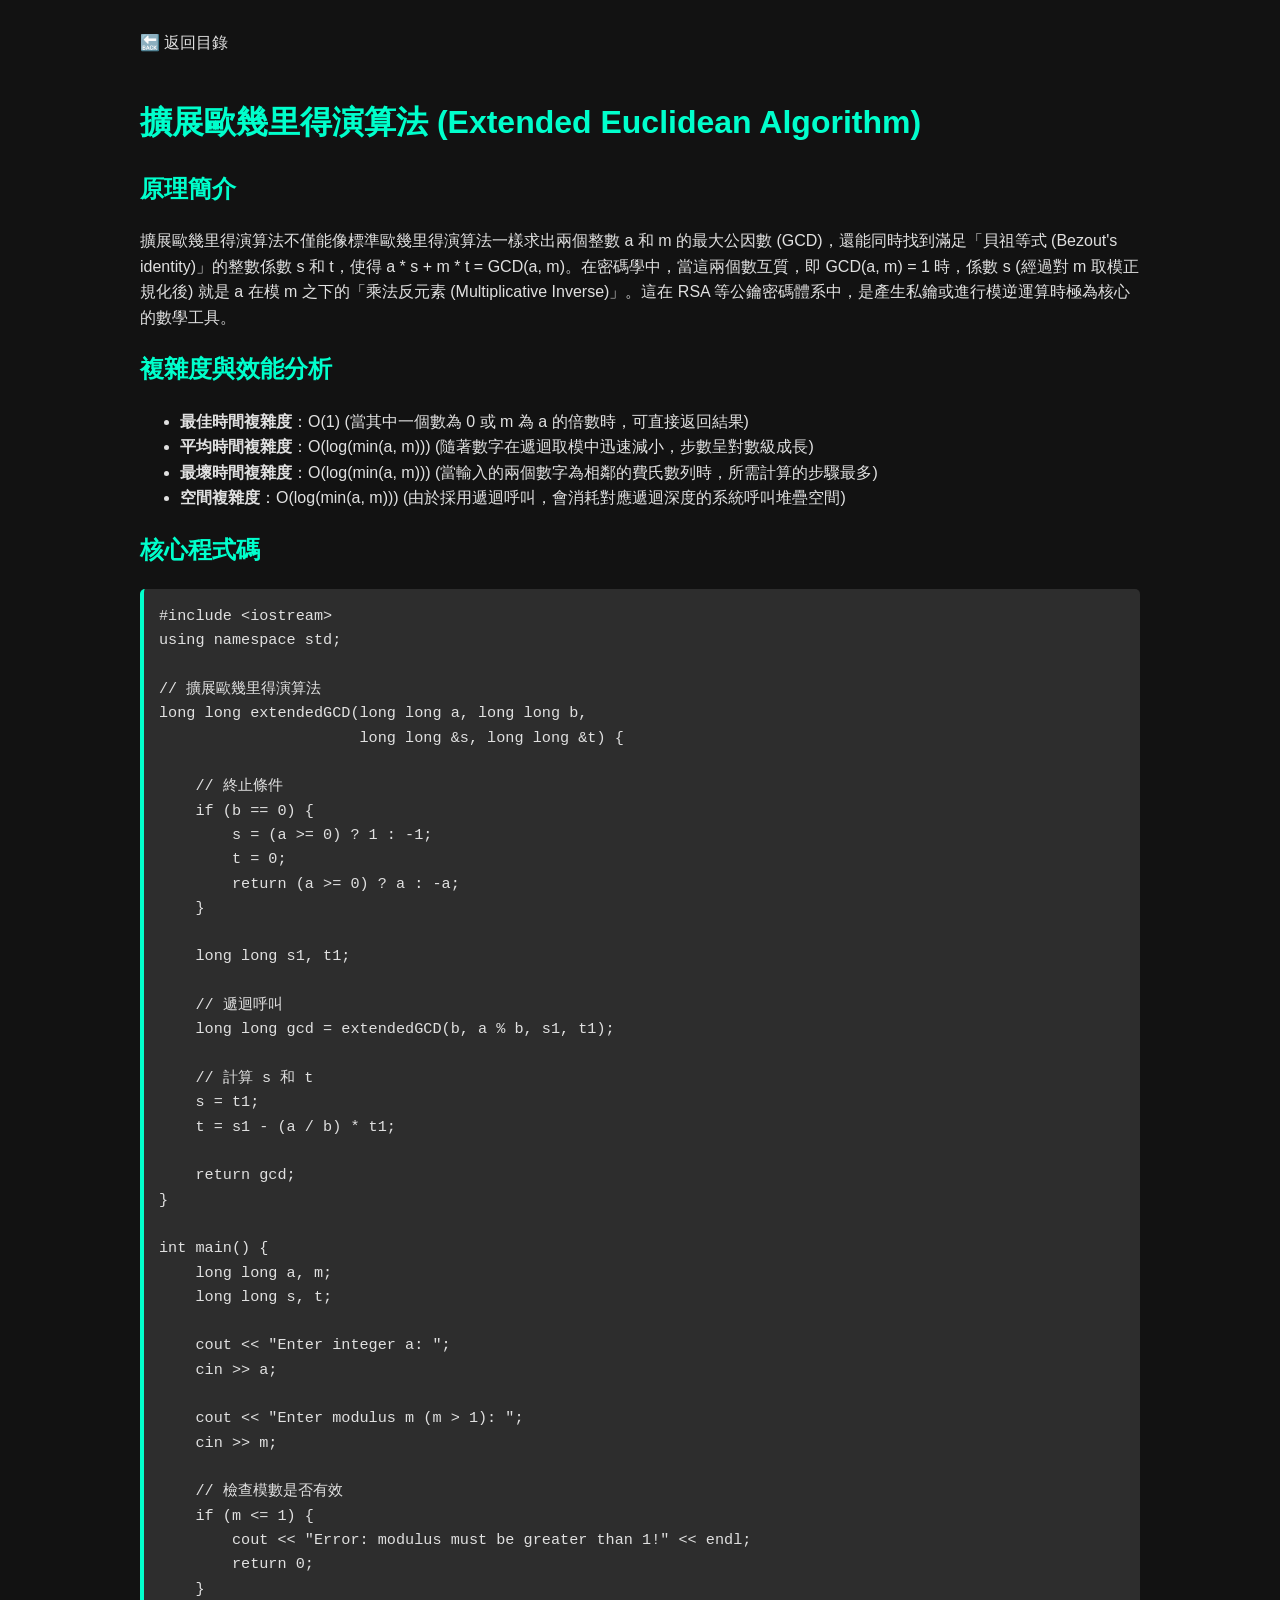
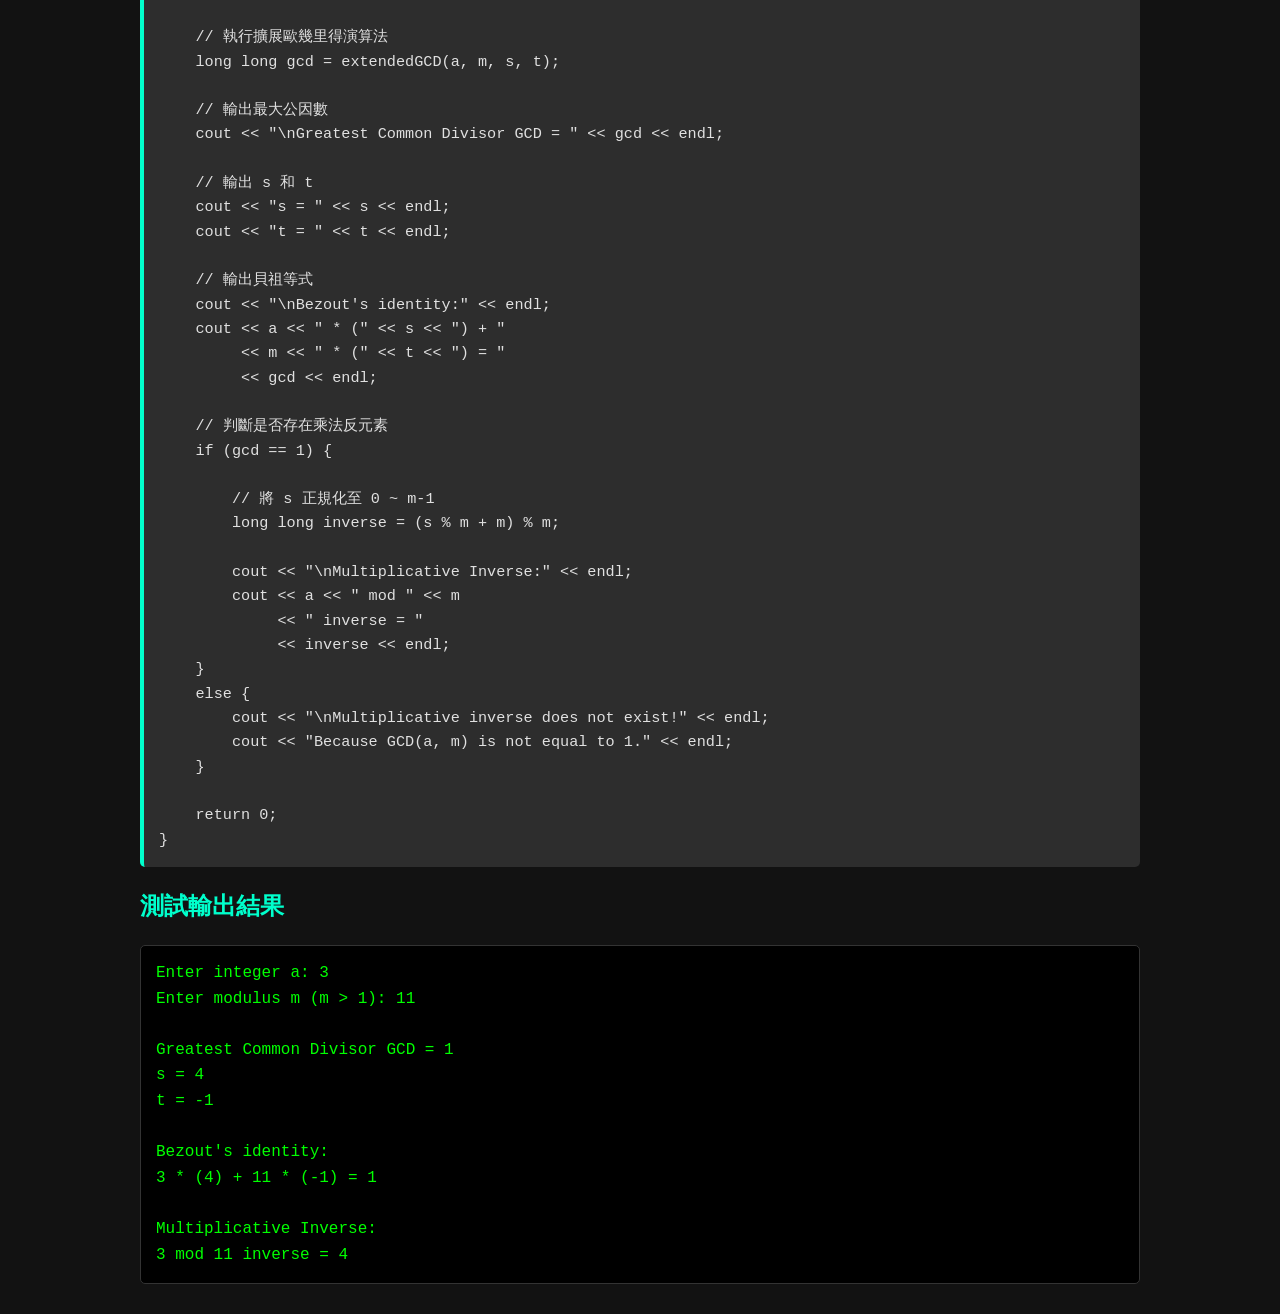
<file: pages/extended_euclidean.html>
<!DOCTYPE html>
<html lang="zh-TW">
<head>
    <meta charset="UTF-8">
    <meta name="viewport" content="width=device-width, initial-scale=1.0">
    <title>擴展歐幾里得演算法 (Extended Euclidean Algorithm)</title>
    <link rel="stylesheet" href="../style.css">
</head>
<body>
    <a href="../index.html" style="display: inline-block; margin-bottom: 20px;">🔙 返回目錄</a>

    <h1>擴展歐幾里得演算法 (Extended Euclidean Algorithm)</h1>

    <section>
        <h2>原理簡介</h2>
        <p>擴展歐幾里得演算法不僅能像標準歐幾里得演算法一樣求出兩個整數 a 和 m 的最大公因數 (GCD)，還能同時找到滿足「貝祖等式 (Bezout's identity)」的整數係數 s 和 t，使得 a * s + m * t = GCD(a, m)。在密碼學中，當這兩個數互質，即 GCD(a, m) = 1 時，係數 s (經過對 m 取模正規化後) 就是 a 在模 m 之下的「乘法反元素 (Multiplicative Inverse)」。這在 RSA 等公鑰密碼體系中，是產生私鑰或進行模逆運算時極為核心的數學工具。</p>
    </section>

    <section>
        <h2>複雜度與效能分析</h2>
        <ul>
            <li><strong>最佳時間複雜度</strong>：O(1) (當其中一個數為 0 或 m 為 a 的倍數時，可直接返回結果)</li>
            <li><strong>平均時間複雜度</strong>：O(log(min(a, m))) (隨著數字在遞迴取模中迅速減小，步數呈對數級成長)</li>
            <li><strong>最壞時間複雜度</strong>：O(log(min(a, m))) (當輸入的兩個數字為相鄰的費氏數列時，所需計算的步驟最多)</li>
            <li><strong>空間複雜度</strong>：O(log(min(a, m))) (由於採用遞迴呼叫，會消耗對應遞迴深度的系統呼叫堆疊空間)</li>
        </ul>
    </section>

    <section>
        <h2>核心程式碼</h2>
<pre><code>#include &lt;iostream&gt;
using namespace std;

// 擴展歐幾里得演算法
long long extendedGCD(long long a, long long b,
                      long long &amp;s, long long &amp;t) {

    // 終止條件
    if (b == 0) {
        s = (a &gt;= 0) ? 1 : -1;
        t = 0;
        return (a &gt;= 0) ? a : -a;
    }

    long long s1, t1;

    // 遞迴呼叫
    long long gcd = extendedGCD(b, a % b, s1, t1);

    // 計算 s 和 t
    s = t1;
    t = s1 - (a / b) * t1;

    return gcd;
}

int main() {
    long long a, m;
    long long s, t;

    cout &lt;&lt; "Enter integer a: ";
    cin &gt;&gt; a;

    cout &lt;&lt; "Enter modulus m (m &gt; 1): ";
    cin &gt;&gt; m;

    // 檢查模數是否有效
    if (m &lt;= 1) {
        cout &lt;&lt; "Error: modulus must be greater than 1!" &lt;&lt; endl;
        return 0;
    }

    // 執行擴展歐幾里得演算法
    long long gcd = extendedGCD(a, m, s, t);

    // 輸出最大公因數
    cout &lt;&lt; "\nGreatest Common Divisor GCD = " &lt;&lt; gcd &lt;&lt; endl;

    // 輸出 s 和 t
    cout &lt;&lt; "s = " &lt;&lt; s &lt;&lt; endl;
    cout &lt;&lt; "t = " &lt;&lt; t &lt;&lt; endl;

    // 輸出貝祖等式
    cout &lt;&lt; "\nBezout's identity:" &lt;&lt; endl;
    cout &lt;&lt; a &lt;&lt; " * (" &lt;&lt; s &lt;&lt; ") + "
         &lt;&lt; m &lt;&lt; " * (" &lt;&lt; t &lt;&lt; ") = "
         &lt;&lt; gcd &lt;&lt; endl;

    // 判斷是否存在乘法反元素
    if (gcd == 1) {

        // 將 s 正規化至 0 ~ m-1
        long long inverse = (s % m + m) % m;

        cout &lt;&lt; "\nMultiplicative Inverse:" &lt;&lt; endl;
        cout &lt;&lt; a &lt;&lt; " mod " &lt;&lt; m
             &lt;&lt; " inverse = "
             &lt;&lt; inverse &lt;&lt; endl;
    }
    else {
        cout &lt;&lt; "\nMultiplicative inverse does not exist!" &lt;&lt; endl;
        cout &lt;&lt; "Because GCD(a, m) is not equal to 1." &lt;&lt; endl;
    }

    return 0;
}</code></pre>
    </section>

    <section>
        <h2>測試輸出結果</h2>
        <div class="output">
            Enter integer a: 3<br>
            Enter modulus m (m &gt; 1): 11<br>
            <br>
            Greatest Common Divisor GCD = 1<br>
            s = 4<br>
            t = -1<br>
            <br>
            Bezout's identity:<br>
            3 * (4) + 11 * (-1) = 1<br>
            <br>
            Multiplicative Inverse:<br>
            3 mod 11 inverse = 4
        </div>
    </section>

</body>
</html>
</file>
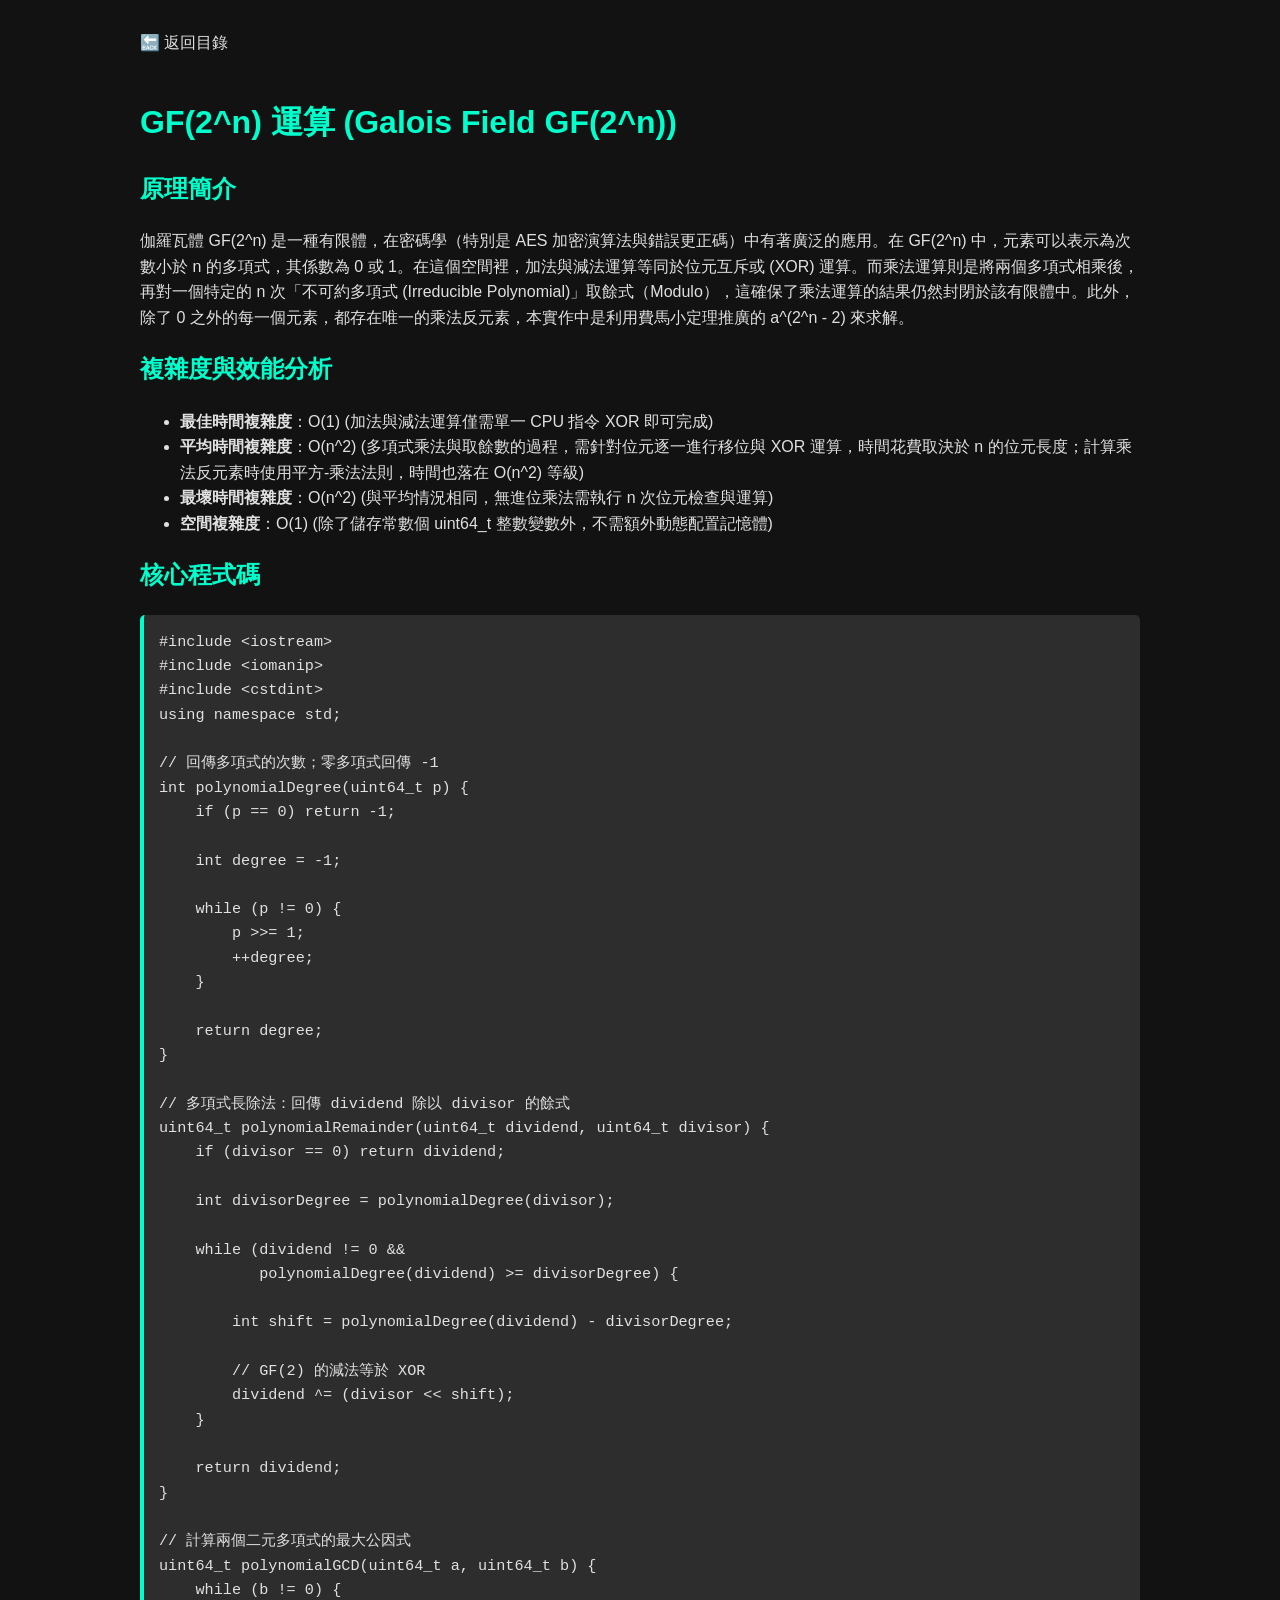
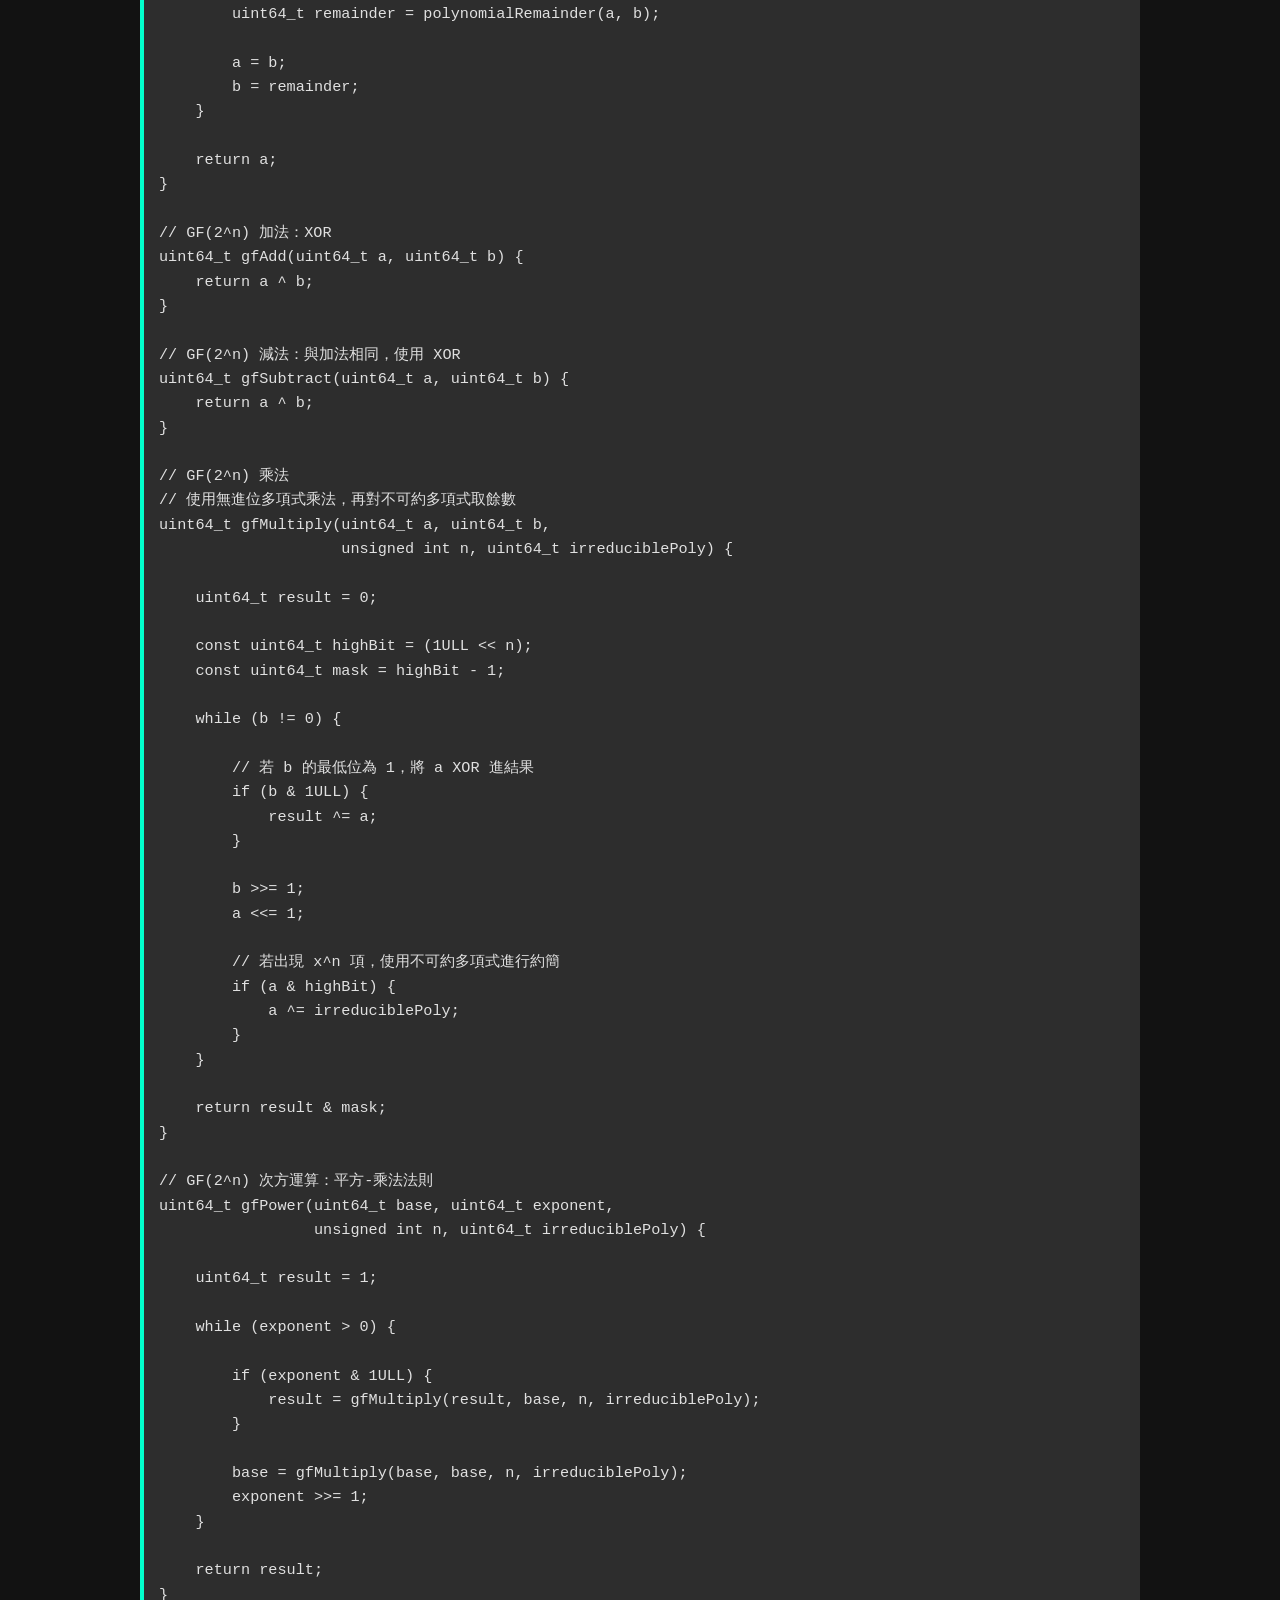
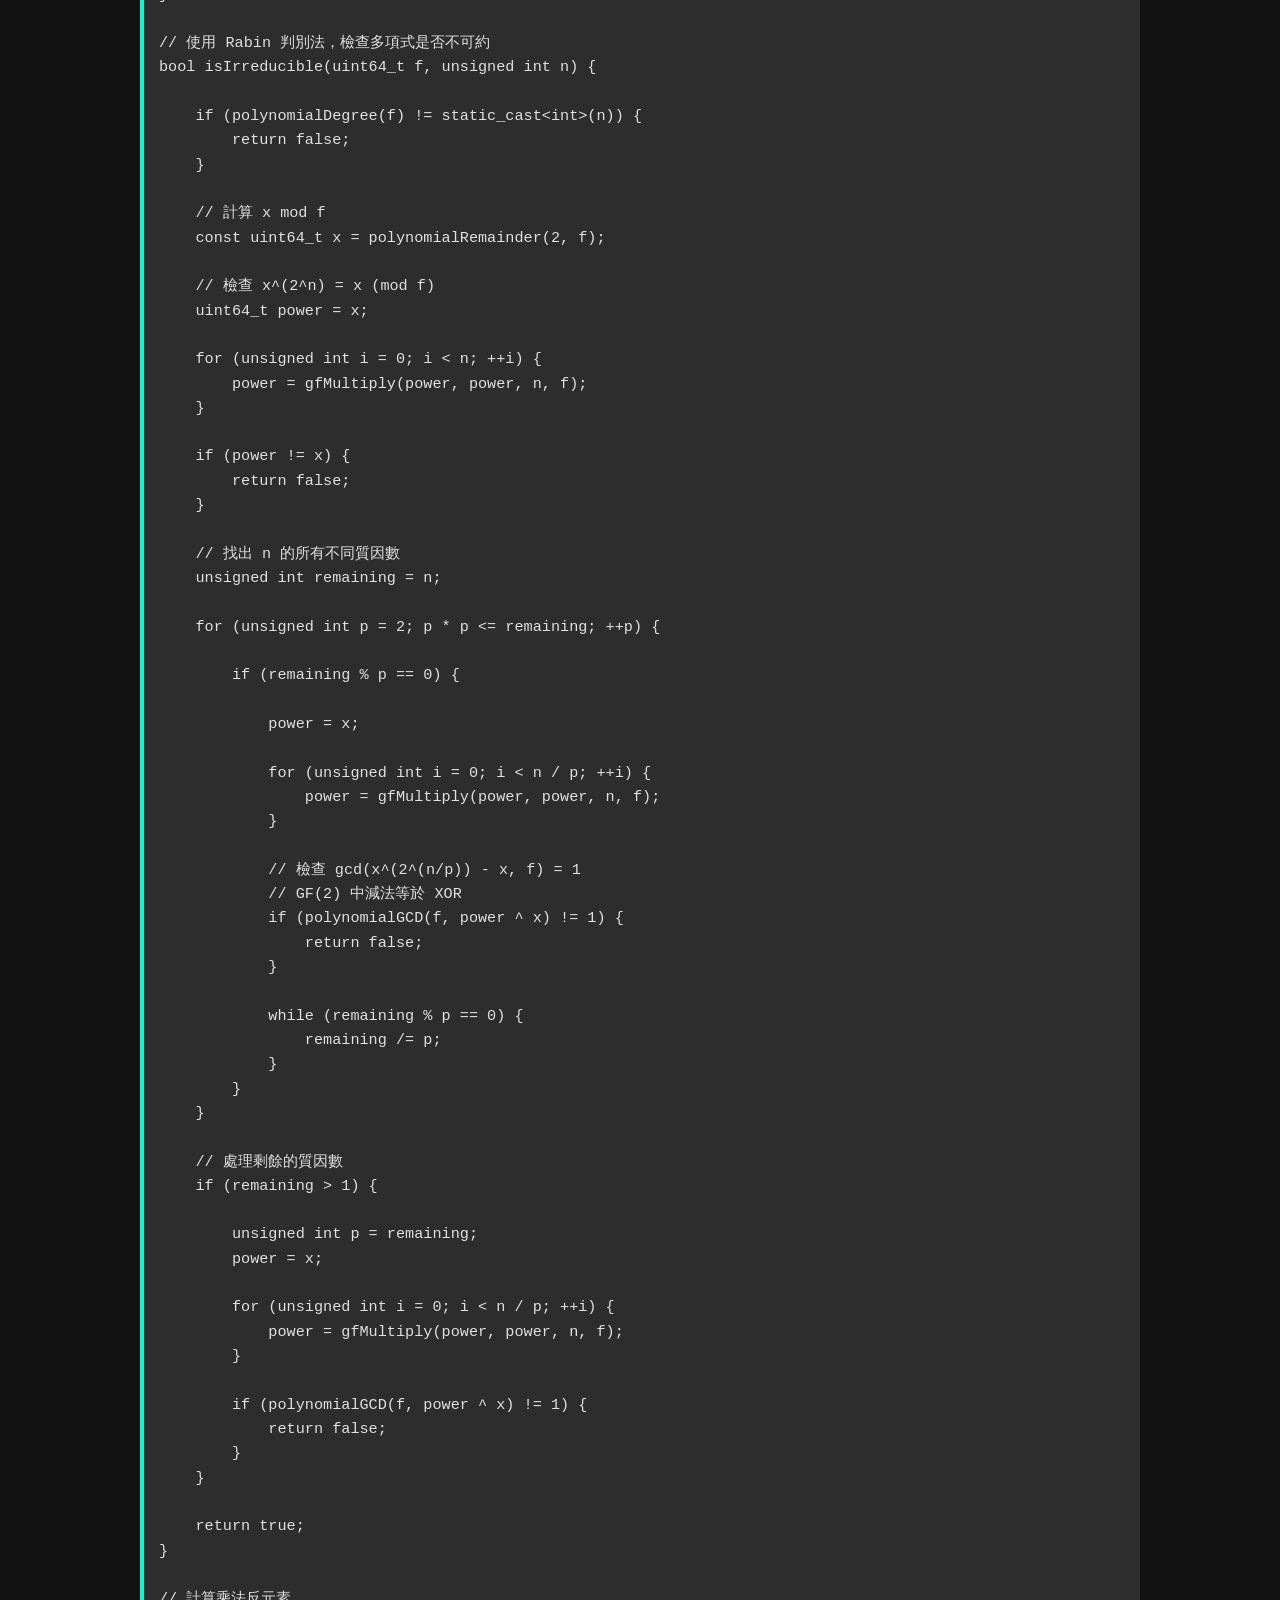
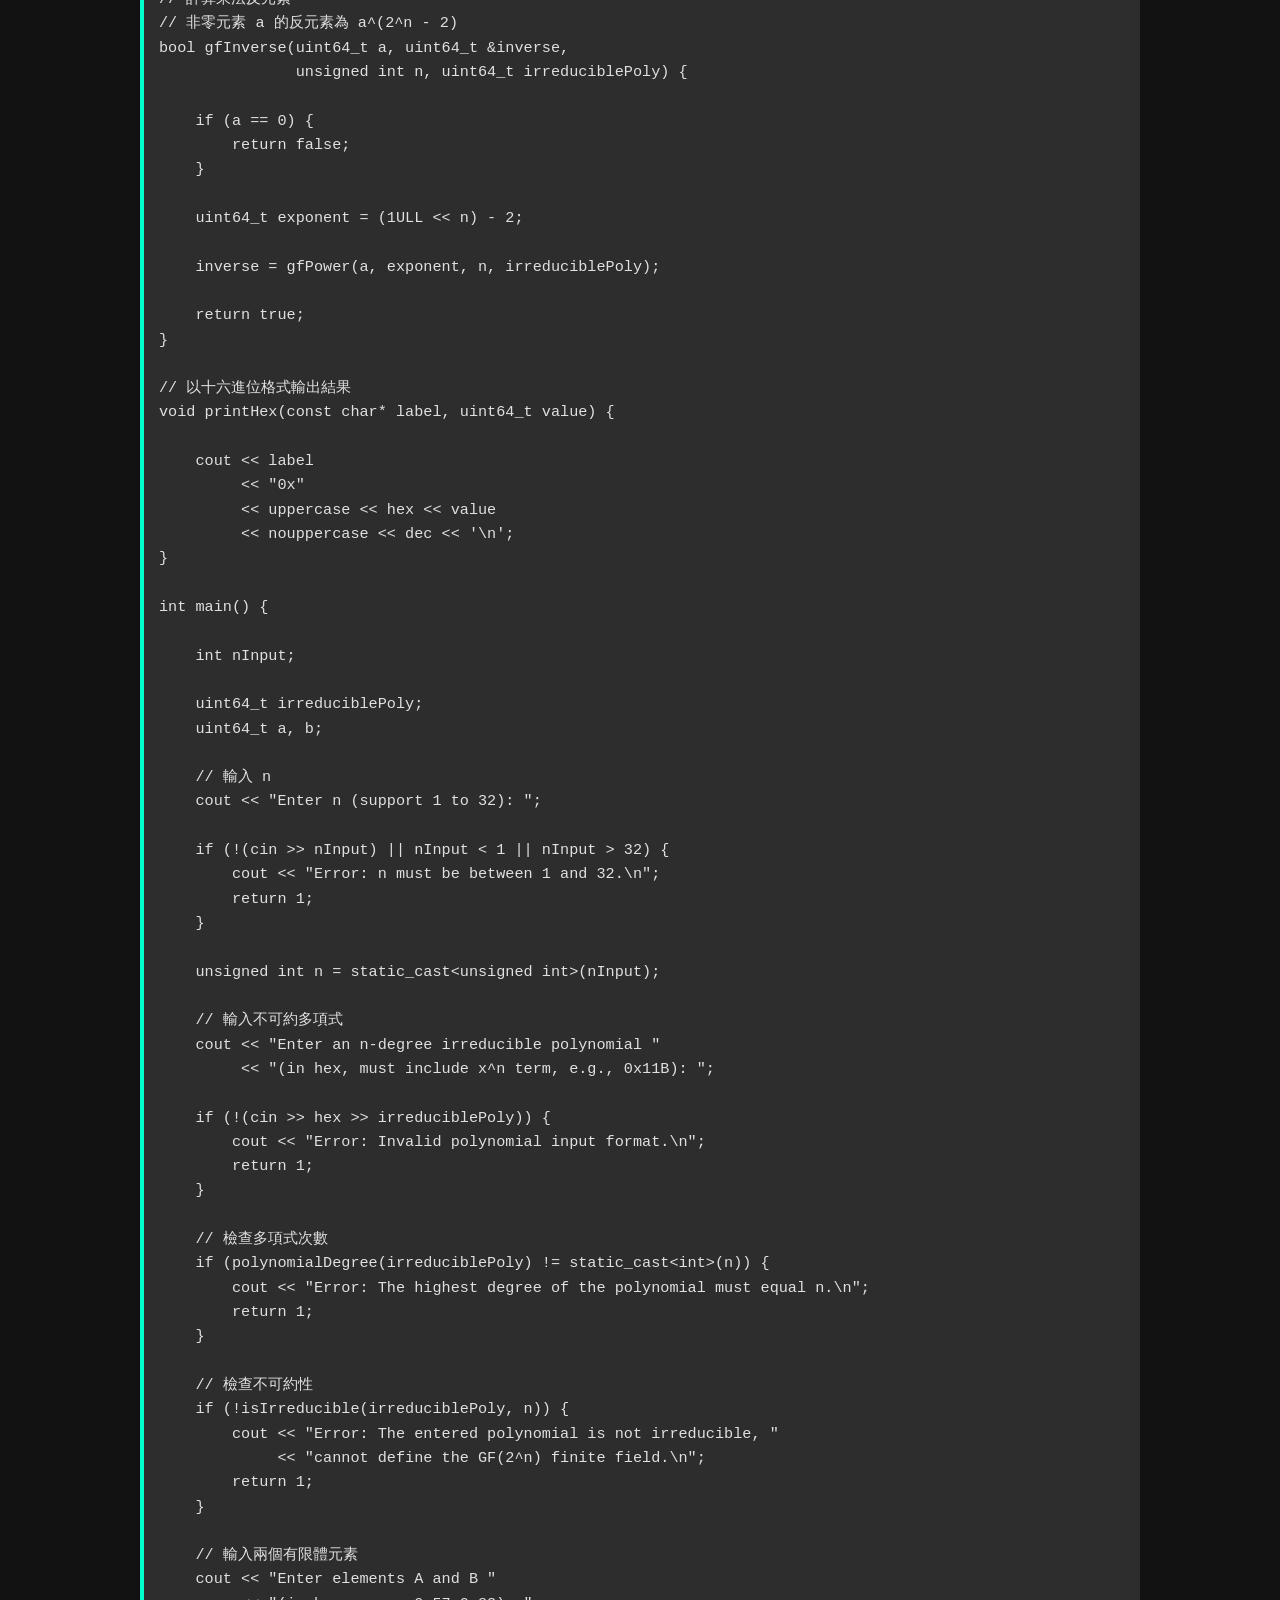
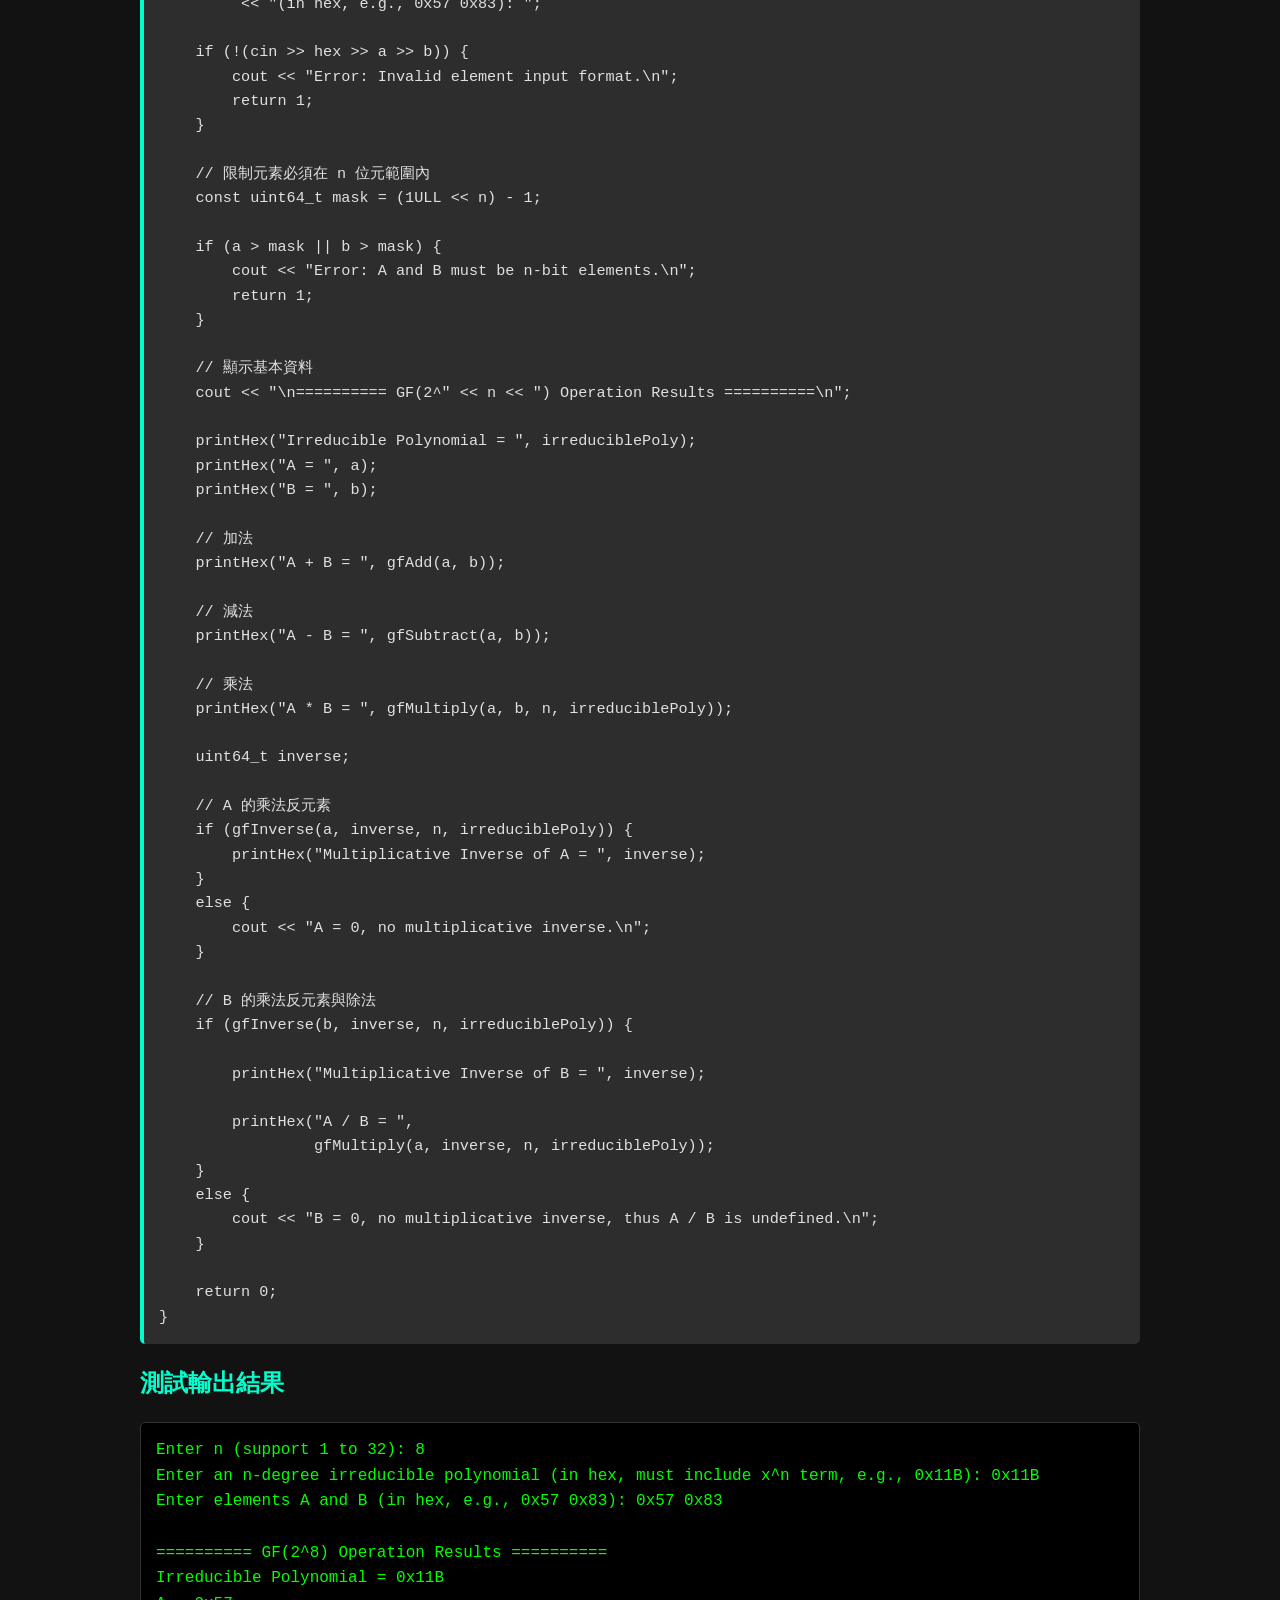
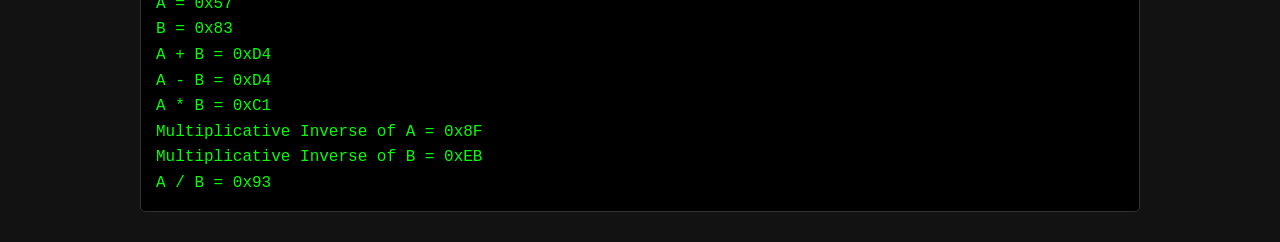
<file: pages/galois_field.html>
<!DOCTYPE html>
<html lang="zh-TW">
<head>
    <meta charset="UTF-8">
    <meta name="viewport" content="width=device-width, initial-scale=1.0">
    <title>GF(2^n) 運算 (Galois Field GF(2^n))</title>
    <link rel="stylesheet" href="../style.css">
</head>
<body>
    <a href="../index.html" style="display: inline-block; margin-bottom: 20px;">🔙 返回目錄</a>

    <h1>GF(2^n) 運算 (Galois Field GF(2^n))</h1>

    <section>
        <h2>原理簡介</h2>
        <p>伽羅瓦體 GF(2^n) 是一種有限體，在密碼學（特別是 AES 加密演算法與錯誤更正碼）中有著廣泛的應用。在 GF(2^n) 中，元素可以表示為次數小於 n 的多項式，其係數為 0 或 1。在這個空間裡，加法與減法運算等同於位元互斥或 (XOR) 運算。而乘法運算則是將兩個多項式相乘後，再對一個特定的 n 次「不可約多項式 (Irreducible Polynomial)」取餘式（Modulo），這確保了乘法運算的結果仍然封閉於該有限體中。此外，除了 0 之外的每一個元素，都存在唯一的乘法反元素，本實作中是利用費馬小定理推廣的 a^(2^n - 2) 來求解。</p>
    </section>

    <section>
        <h2>複雜度與效能分析</h2>
        <ul>
            <li><strong>最佳時間複雜度</strong>：O(1) (加法與減法運算僅需單一 CPU 指令 XOR 即可完成)</li>
            <li><strong>平均時間複雜度</strong>：O(n^2) (多項式乘法與取餘數的過程，需針對位元逐一進行移位與 XOR 運算，時間花費取決於 n 的位元長度；計算乘法反元素時使用平方-乘法法則，時間也落在 O(n^2) 等級)</li>
            <li><strong>最壞時間複雜度</strong>：O(n^2) (與平均情況相同，無進位乘法需執行 n 次位元檢查與運算)</li>
            <li><strong>空間複雜度</strong>：O(1) (除了儲存常數個 uint64_t 整數變數外，不需額外動態配置記憶體)</li>
        </ul>
    </section>

    <section>
        <h2>核心程式碼</h2>
<pre><code>#include &lt;iostream&gt;
#include &lt;iomanip&gt;
#include &lt;cstdint&gt;
using namespace std;

// 回傳多項式的次數；零多項式回傳 -1
int polynomialDegree(uint64_t p) {
    if (p == 0) return -1;

    int degree = -1;

    while (p != 0) {
        p &gt;&gt;= 1;
        ++degree;
    }

    return degree;
}

// 多項式長除法：回傳 dividend 除以 divisor 的餘式
uint64_t polynomialRemainder(uint64_t dividend, uint64_t divisor) {
    if (divisor == 0) return dividend;

    int divisorDegree = polynomialDegree(divisor);

    while (dividend != 0 &amp;&amp;
           polynomialDegree(dividend) &gt;= divisorDegree) {

        int shift = polynomialDegree(dividend) - divisorDegree;

        // GF(2) 的減法等於 XOR
        dividend ^= (divisor &lt;&lt; shift);
    }

    return dividend;
}

// 計算兩個二元多項式的最大公因式
uint64_t polynomialGCD(uint64_t a, uint64_t b) {
    while (b != 0) {
        uint64_t remainder = polynomialRemainder(a, b);

        a = b;
        b = remainder;
    }

    return a;
}

// GF(2^n) 加法：XOR
uint64_t gfAdd(uint64_t a, uint64_t b) {
    return a ^ b;
}

// GF(2^n) 減法：與加法相同，使用 XOR
uint64_t gfSubtract(uint64_t a, uint64_t b) {
    return a ^ b;
}

// GF(2^n) 乘法
// 使用無進位多項式乘法，再對不可約多項式取餘數
uint64_t gfMultiply(uint64_t a, uint64_t b,
                    unsigned int n, uint64_t irreduciblePoly) {

    uint64_t result = 0;

    const uint64_t highBit = (1ULL &lt;&lt; n);
    const uint64_t mask = highBit - 1;

    while (b != 0) {

        // 若 b 的最低位為 1，將 a XOR 進結果
        if (b &amp; 1ULL) {
            result ^= a;
        }

        b &gt;&gt;= 1;
        a &lt;&lt;= 1;

        // 若出現 x^n 項，使用不可約多項式進行約簡
        if (a &amp; highBit) {
            a ^= irreduciblePoly;
        }
    }

    return result &amp; mask;
}

// GF(2^n) 次方運算：平方-乘法法則
uint64_t gfPower(uint64_t base, uint64_t exponent,
                 unsigned int n, uint64_t irreduciblePoly) {

    uint64_t result = 1;

    while (exponent &gt; 0) {

        if (exponent &amp; 1ULL) {
            result = gfMultiply(result, base, n, irreduciblePoly);
        }

        base = gfMultiply(base, base, n, irreduciblePoly);
        exponent &gt;&gt;= 1;
    }

    return result;
}

// 使用 Rabin 判別法，檢查多項式是否不可約
bool isIrreducible(uint64_t f, unsigned int n) {

    if (polynomialDegree(f) != static_cast&lt;int&gt;(n)) {
        return false;
    }

    // 計算 x mod f
    const uint64_t x = polynomialRemainder(2, f);

    // 檢查 x^(2^n) = x (mod f)
    uint64_t power = x;

    for (unsigned int i = 0; i &lt; n; ++i) {
        power = gfMultiply(power, power, n, f);
    }

    if (power != x) {
        return false;
    }

    // 找出 n 的所有不同質因數
    unsigned int remaining = n;

    for (unsigned int p = 2; p * p &lt;= remaining; ++p) {

        if (remaining % p == 0) {

            power = x;

            for (unsigned int i = 0; i &lt; n / p; ++i) {
                power = gfMultiply(power, power, n, f);
            }

            // 檢查 gcd(x^(2^(n/p)) - x, f) = 1
            // GF(2) 中減法等於 XOR
            if (polynomialGCD(f, power ^ x) != 1) {
                return false;
            }

            while (remaining % p == 0) {
                remaining /= p;
            }
        }
    }

    // 處理剩餘的質因數
    if (remaining &gt; 1) {

        unsigned int p = remaining;
        power = x;

        for (unsigned int i = 0; i &lt; n / p; ++i) {
            power = gfMultiply(power, power, n, f);
        }

        if (polynomialGCD(f, power ^ x) != 1) {
            return false;
        }
    }

    return true;
}

// 計算乘法反元素
// 非零元素 a 的反元素為 a^(2^n - 2)
bool gfInverse(uint64_t a, uint64_t &amp;inverse,
               unsigned int n, uint64_t irreduciblePoly) {

    if (a == 0) {
        return false;
    }

    uint64_t exponent = (1ULL &lt;&lt; n) - 2;

    inverse = gfPower(a, exponent, n, irreduciblePoly);

    return true;
}

// 以十六進位格式輸出結果
void printHex(const char* label, uint64_t value) {

    cout &lt;&lt; label
         &lt;&lt; "0x"
         &lt;&lt; uppercase &lt;&lt; hex &lt;&lt; value
         &lt;&lt; nouppercase &lt;&lt; dec &lt;&lt; '\n';
}

int main() {

    int nInput;

    uint64_t irreduciblePoly;
    uint64_t a, b;

    // 輸入 n
    cout &lt;&lt; "Enter n (support 1 to 32): ";

    if (!(cin &gt;&gt; nInput) || nInput &lt; 1 || nInput &gt; 32) {
        cout &lt;&lt; "Error: n must be between 1 and 32.\n";
        return 1;
    }

    unsigned int n = static_cast&lt;unsigned int&gt;(nInput);

    // 輸入不可約多項式
    cout &lt;&lt; "Enter an n-degree irreducible polynomial "
         &lt;&lt; "(in hex, must include x^n term, e.g., 0x11B): ";

    if (!(cin &gt;&gt; hex &gt;&gt; irreduciblePoly)) {
        cout &lt;&lt; "Error: Invalid polynomial input format.\n";
        return 1;
    }

    // 檢查多項式次數
    if (polynomialDegree(irreduciblePoly) != static_cast&lt;int&gt;(n)) {
        cout &lt;&lt; "Error: The highest degree of the polynomial must equal n.\n";
        return 1;
    }

    // 檢查不可約性
    if (!isIrreducible(irreduciblePoly, n)) {
        cout &lt;&lt; "Error: The entered polynomial is not irreducible, "
             &lt;&lt; "cannot define the GF(2^n) finite field.\n";
        return 1;
    }

    // 輸入兩個有限體元素
    cout &lt;&lt; "Enter elements A and B "
         &lt;&lt; "(in hex, e.g., 0x57 0x83): ";

    if (!(cin &gt;&gt; hex &gt;&gt; a &gt;&gt; b)) {
        cout &lt;&lt; "Error: Invalid element input format.\n";
        return 1;
    }

    // 限制元素必須在 n 位元範圍內
    const uint64_t mask = (1ULL &lt;&lt; n) - 1;

    if (a &gt; mask || b &gt; mask) {
        cout &lt;&lt; "Error: A and B must be n-bit elements.\n";
        return 1;
    }

    // 顯示基本資料
    cout &lt;&lt; "\n========== GF(2^" &lt;&lt; n &lt;&lt; ") Operation Results ==========\n";

    printHex("Irreducible Polynomial = ", irreduciblePoly);
    printHex("A = ", a);
    printHex("B = ", b);

    // 加法
    printHex("A + B = ", gfAdd(a, b));

    // 減法
    printHex("A - B = ", gfSubtract(a, b));

    // 乘法
    printHex("A * B = ", gfMultiply(a, b, n, irreduciblePoly));

    uint64_t inverse;

    // A 的乘法反元素
    if (gfInverse(a, inverse, n, irreduciblePoly)) {
        printHex("Multiplicative Inverse of A = ", inverse);
    }
    else {
        cout &lt;&lt; "A = 0, no multiplicative inverse.\n";
    }

    // B 的乘法反元素與除法
    if (gfInverse(b, inverse, n, irreduciblePoly)) {

        printHex("Multiplicative Inverse of B = ", inverse);

        printHex("A / B = ",
                 gfMultiply(a, inverse, n, irreduciblePoly));
    }
    else {
        cout &lt;&lt; "B = 0, no multiplicative inverse, thus A / B is undefined.\n";
    }

    return 0;
}</code></pre>
    </section>

    <section>
        <h2>測試輸出結果</h2>
        <div class="output">
            Enter n (support 1 to 32): 8<br>
            Enter an n-degree irreducible polynomial (in hex, must include x^n term, e.g., 0x11B): 0x11B<br>
            Enter elements A and B (in hex, e.g., 0x57 0x83): 0x57 0x83<br>
            <br>
            ========== GF(2^8) Operation Results ==========<br>
            Irreducible Polynomial = 0x11B<br>
            A = 0x57<br>
            B = 0x83<br>
            A + B = 0xD4<br>
            A - B = 0xD4<br>
            A * B = 0xC1<br>
            Multiplicative Inverse of A = 0x8F<br>
            Multiplicative Inverse of B = 0xEB<br>
            A / B = 0x93
        </div>
    </section>

</body>
</html>
</file>
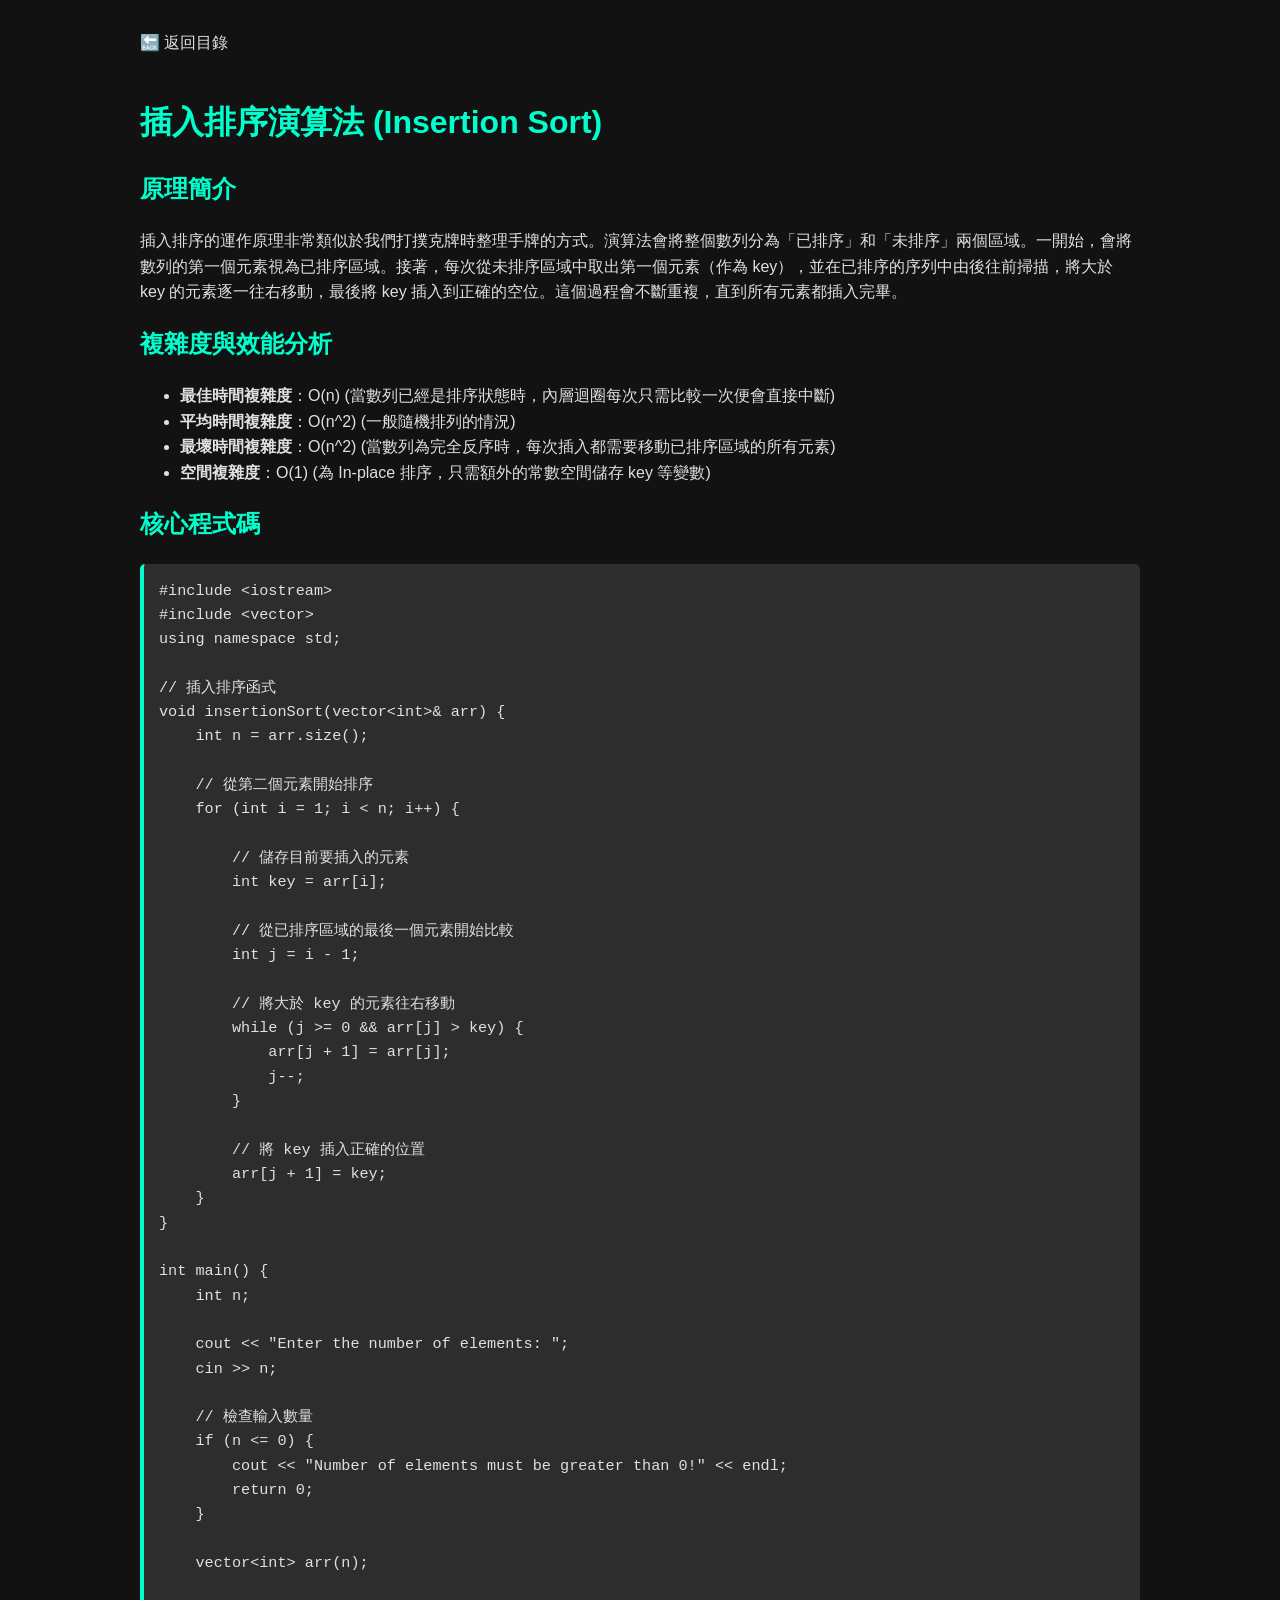
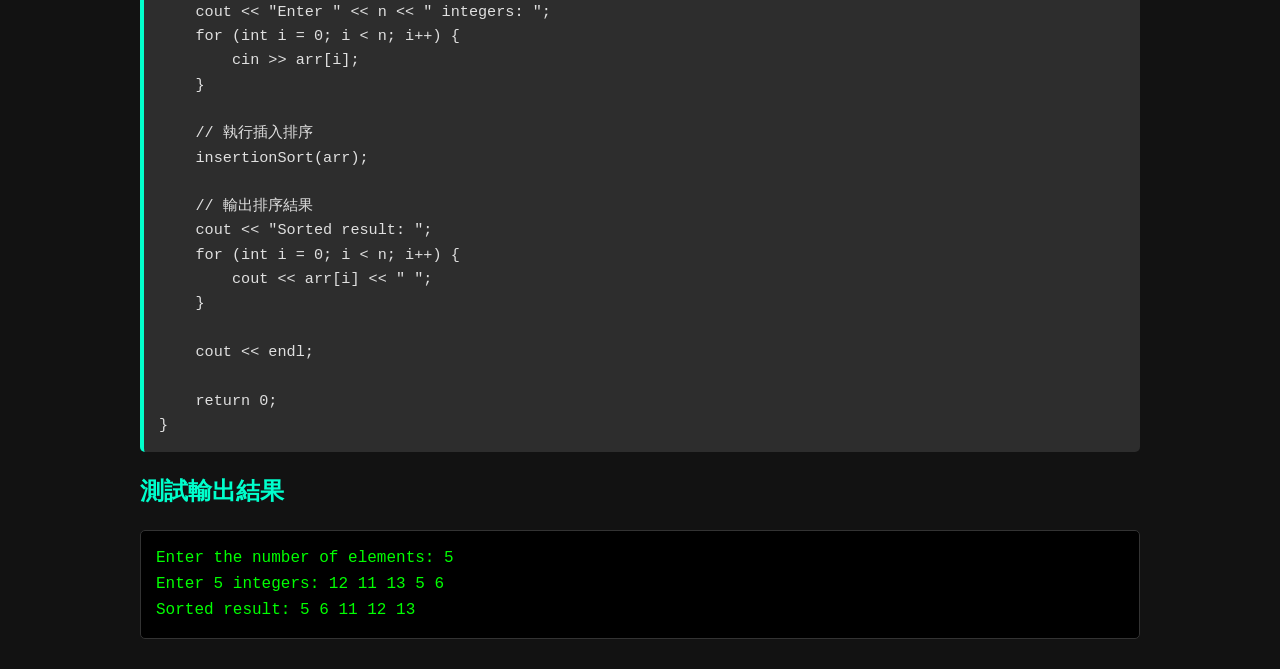
<file: pages/insertion_sort.html>
<!DOCTYPE html>
<html lang="zh-TW">
<head>
    <meta charset="UTF-8">
    <meta name="viewport" content="width=device-width, initial-scale=1.0">
    <title>插入排序演算法 (Insertion Sort)</title>
    <link rel="stylesheet" href="../style.css">
</head>
<body>
    <a href="../index.html" style="display: inline-block; margin-bottom: 20px;">🔙 返回目錄</a>

    <h1>插入排序演算法 (Insertion Sort)</h1>

    <section>
        <h2>原理簡介</h2>
        <p>插入排序的運作原理非常類似於我們打撲克牌時整理手牌的方式。演算法會將整個數列分為「已排序」和「未排序」兩個區域。一開始，會將數列的第一個元素視為已排序區域。接著，每次從未排序區域中取出第一個元素（作為 key），並在已排序的序列中由後往前掃描，將大於 key 的元素逐一往右移動，最後將 key 插入到正確的空位。這個過程會不斷重複，直到所有元素都插入完畢。</p>
    </section>

    <section>
        <h2>複雜度與效能分析</h2>
        <ul>
            <li><strong>最佳時間複雜度</strong>：O(n) (當數列已經是排序狀態時，內層迴圈每次只需比較一次便會直接中斷)</li>
            <li><strong>平均時間複雜度</strong>：O(n^2) (一般隨機排列的情況)</li>
            <li><strong>最壞時間複雜度</strong>：O(n^2) (當數列為完全反序時，每次插入都需要移動已排序區域的所有元素)</li>
            <li><strong>空間複雜度</strong>：O(1) (為 In-place 排序，只需額外的常數空間儲存 key 等變數)</li>
        </ul>
    </section>

    <section>
        <h2>核心程式碼</h2>
<pre><code>#include &lt;iostream&gt;
#include &lt;vector&gt;
using namespace std;

// 插入排序函式
void insertionSort(vector&lt;int&gt;&amp; arr) {
    int n = arr.size();

    // 從第二個元素開始排序
    for (int i = 1; i &lt; n; i++) {

        // 儲存目前要插入的元素
        int key = arr[i];

        // 從已排序區域的最後一個元素開始比較
        int j = i - 1;

        // 將大於 key 的元素往右移動
        while (j &gt;= 0 &amp;&amp; arr[j] &gt; key) {
            arr[j + 1] = arr[j];
            j--;
        }

        // 將 key 插入正確的位置
        arr[j + 1] = key;
    }
}

int main() {
    int n;

    cout &lt;&lt; "Enter the number of elements: ";
    cin &gt;&gt; n;

    // 檢查輸入數量
    if (n &lt;= 0) {
        cout &lt;&lt; "Number of elements must be greater than 0!" &lt;&lt; endl;
        return 0;
    }

    vector&lt;int&gt; arr(n);

    cout &lt;&lt; "Enter " &lt;&lt; n &lt;&lt; " integers: ";
    for (int i = 0; i &lt; n; i++) {
        cin &gt;&gt; arr[i];
    }

    // 執行插入排序
    insertionSort(arr);

    // 輸出排序結果
    cout &lt;&lt; "Sorted result: ";
    for (int i = 0; i &lt; n; i++) {
        cout &lt;&lt; arr[i] &lt;&lt; " ";
    }

    cout &lt;&lt; endl;

    return 0;
}</code></pre>
    </section>

    <section>
        <h2>測試輸出結果</h2>
        <div class="output">
            Enter the number of elements: 5<br>
            Enter 5 integers: 12 11 13 5 6<br>
            Sorted result: 5 6 11 12 13
        </div>
    </section>

</body>
</html>
</file>
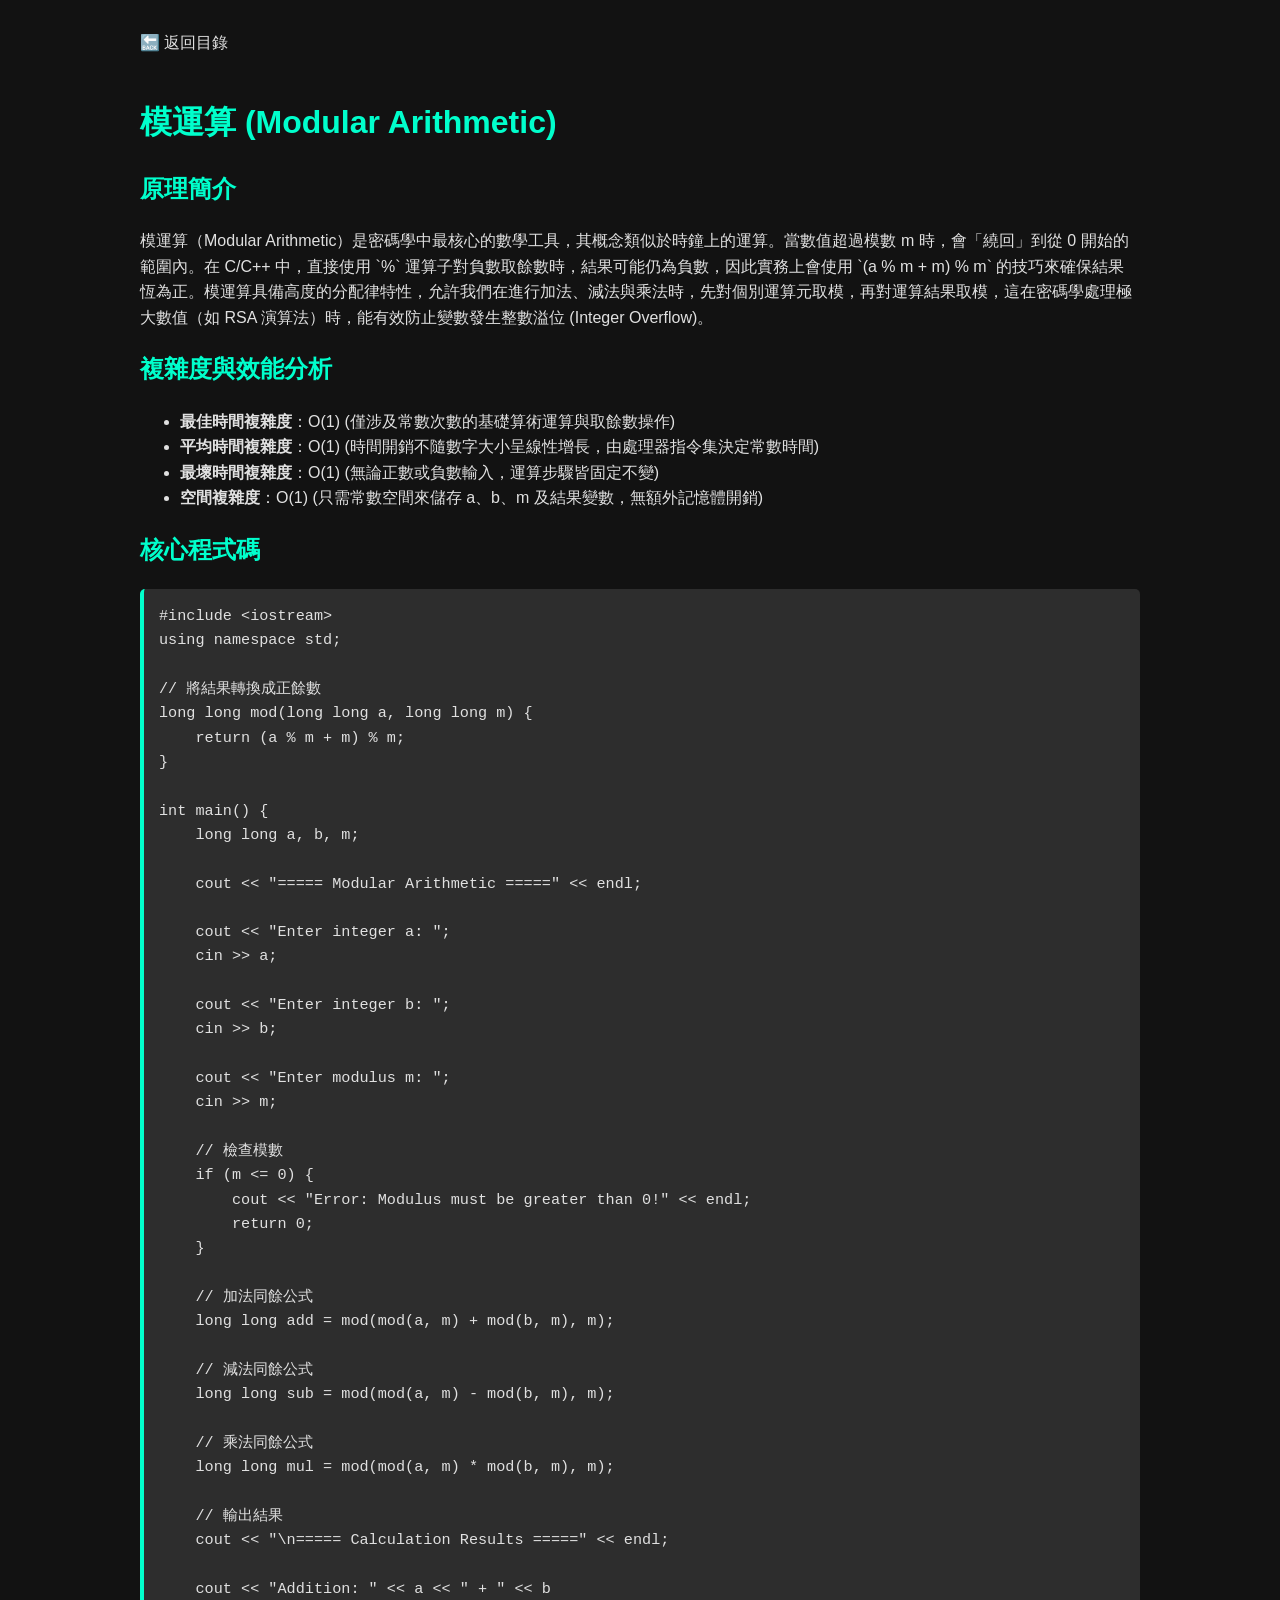
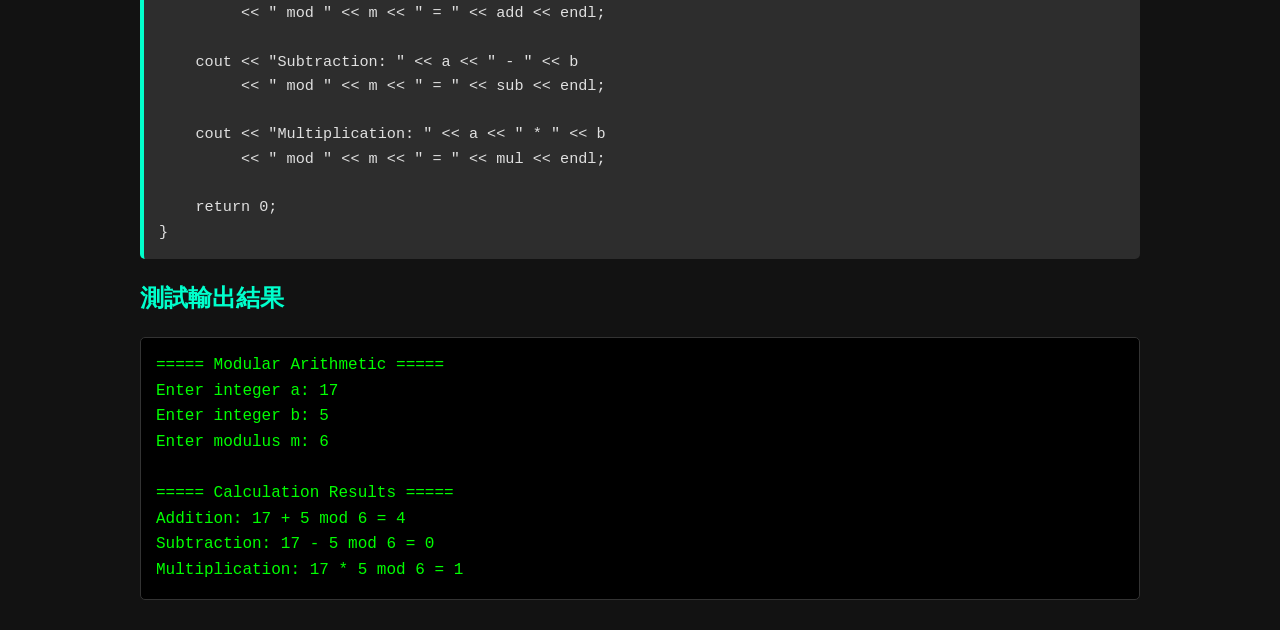
<file: pages/modular_arithmetic.html>
<!DOCTYPE html>
<html lang="zh-TW">
<head>
    <meta charset="UTF-8">
    <meta name="viewport" content="width=device-width, initial-scale=1.0">
    <title>模運算 (Modular Arithmetic)</title>
    <link rel="stylesheet" href="../style.css">
</head>
<body>
    <a href="../index.html" style="display: inline-block; margin-bottom: 20px;">🔙 返回目錄</a>

    <h1>模運算 (Modular Arithmetic)</h1>

    <section>
        <h2>原理簡介</h2>
        <p>模運算（Modular Arithmetic）是密碼學中最核心的數學工具，其概念類似於時鐘上的運算。當數值超過模數 m 時，會「繞回」到從 0 開始的範圍內。在 C/C++ 中，直接使用 `%` 運算子對負數取餘數時，結果可能仍為負數，因此實務上會使用 `(a % m + m) % m` 的技巧來確保結果恆為正。模運算具備高度的分配律特性，允許我們在進行加法、減法與乘法時，先對個別運算元取模，再對運算結果取模，這在密碼學處理極大數值（如 RSA 演算法）時，能有效防止變數發生整數溢位 (Integer Overflow)。</p>
    </section>

    <section>
        <h2>複雜度與效能分析</h2>
        <ul>
            <li><strong>最佳時間複雜度</strong>：O(1) (僅涉及常數次數的基礎算術運算與取餘數操作)</li>
            <li><strong>平均時間複雜度</strong>：O(1) (時間開銷不隨數字大小呈線性增長，由處理器指令集決定常數時間)</li>
            <li><strong>最壞時間複雜度</strong>：O(1) (無論正數或負數輸入，運算步驟皆固定不變)</li>
            <li><strong>空間複雜度</strong>：O(1) (只需常數空間來儲存 a、b、m 及結果變數，無額外記憶體開銷)</li>
        </ul>
    </section>

    <section>
        <h2>核心程式碼</h2>
<pre><code>#include &lt;iostream&gt;
using namespace std;

// 將結果轉換成正餘數
long long mod(long long a, long long m) {
    return (a % m + m) % m;
}

int main() {
    long long a, b, m;

    cout &lt;&lt; "===== Modular Arithmetic =====" &lt;&lt; endl;

    cout &lt;&lt; "Enter integer a: ";
    cin &gt;&gt; a;

    cout &lt;&lt; "Enter integer b: ";
    cin &gt;&gt; b;

    cout &lt;&lt; "Enter modulus m: ";
    cin &gt;&gt; m;

    // 檢查模數
    if (m &lt;= 0) {
        cout &lt;&lt; "Error: Modulus must be greater than 0!" &lt;&lt; endl;
        return 0;
    }

    // 加法同餘公式
    long long add = mod(mod(a, m) + mod(b, m), m);

    // 減法同餘公式
    long long sub = mod(mod(a, m) - mod(b, m), m);

    // 乘法同餘公式
    long long mul = mod(mod(a, m) * mod(b, m), m);

    // 輸出結果
    cout &lt;&lt; "\n===== Calculation Results =====" &lt;&lt; endl;

    cout &lt;&lt; "Addition: " &lt;&lt; a &lt;&lt; " + " &lt;&lt; b
         &lt;&lt; " mod " &lt;&lt; m &lt;&lt; " = " &lt;&lt; add &lt;&lt; endl;

    cout &lt;&lt; "Subtraction: " &lt;&lt; a &lt;&lt; " - " &lt;&lt; b
         &lt;&lt; " mod " &lt;&lt; m &lt;&lt; " = " &lt;&lt; sub &lt;&lt; endl;

    cout &lt;&lt; "Multiplication: " &lt;&lt; a &lt;&lt; " * " &lt;&lt; b
         &lt;&lt; " mod " &lt;&lt; m &lt;&lt; " = " &lt;&lt; mul &lt;&lt; endl;

    return 0;
}</code></pre>
    </section>

    <section>
        <h2>測試輸出結果</h2>
        <div class="output">
            ===== Modular Arithmetic =====<br>
            Enter integer a: 17<br>
            Enter integer b: 5<br>
            Enter modulus m: 6<br>
            <br>
            ===== Calculation Results =====<br>
            Addition: 17 + 5 mod 6 = 4<br>
            Subtraction: 17 - 5 mod 6 = 0<br>
            Multiplication: 17 * 5 mod 6 = 1
        </div>
    </section>

</body>
</html>
</file>
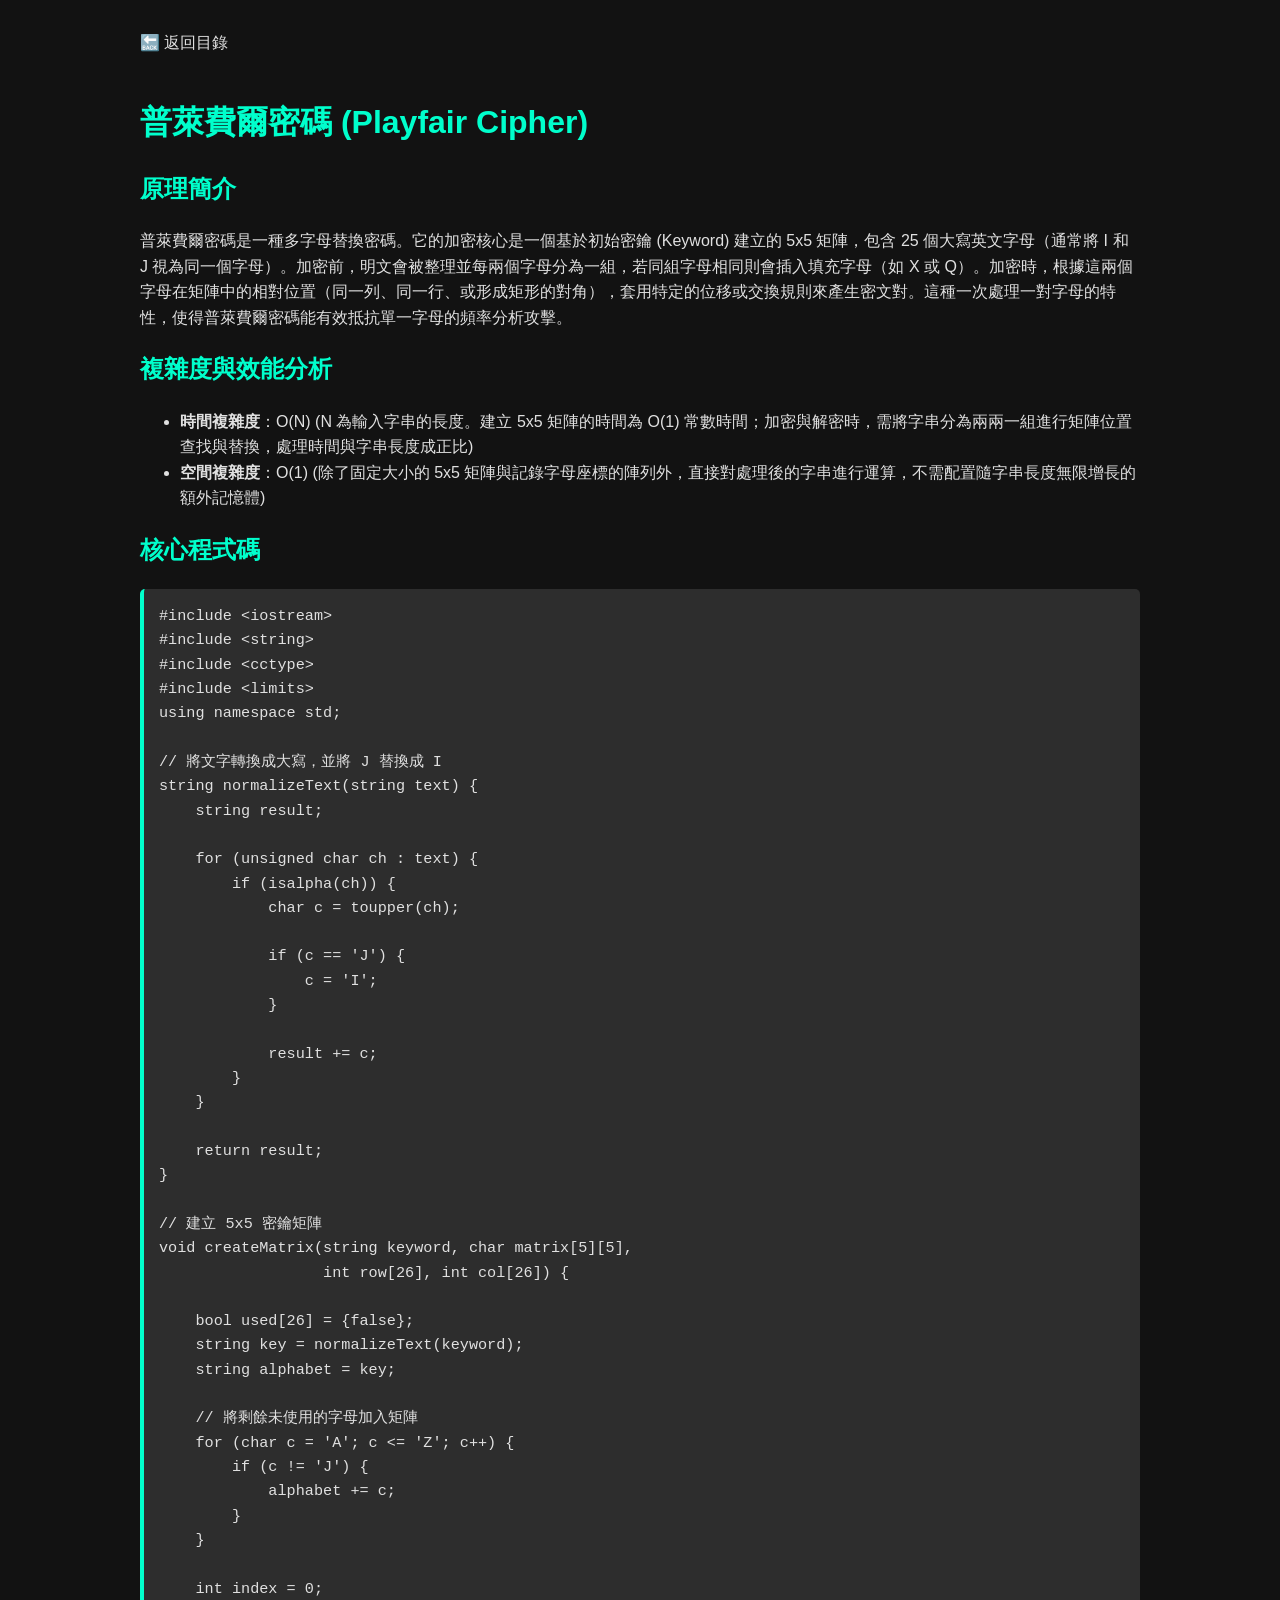
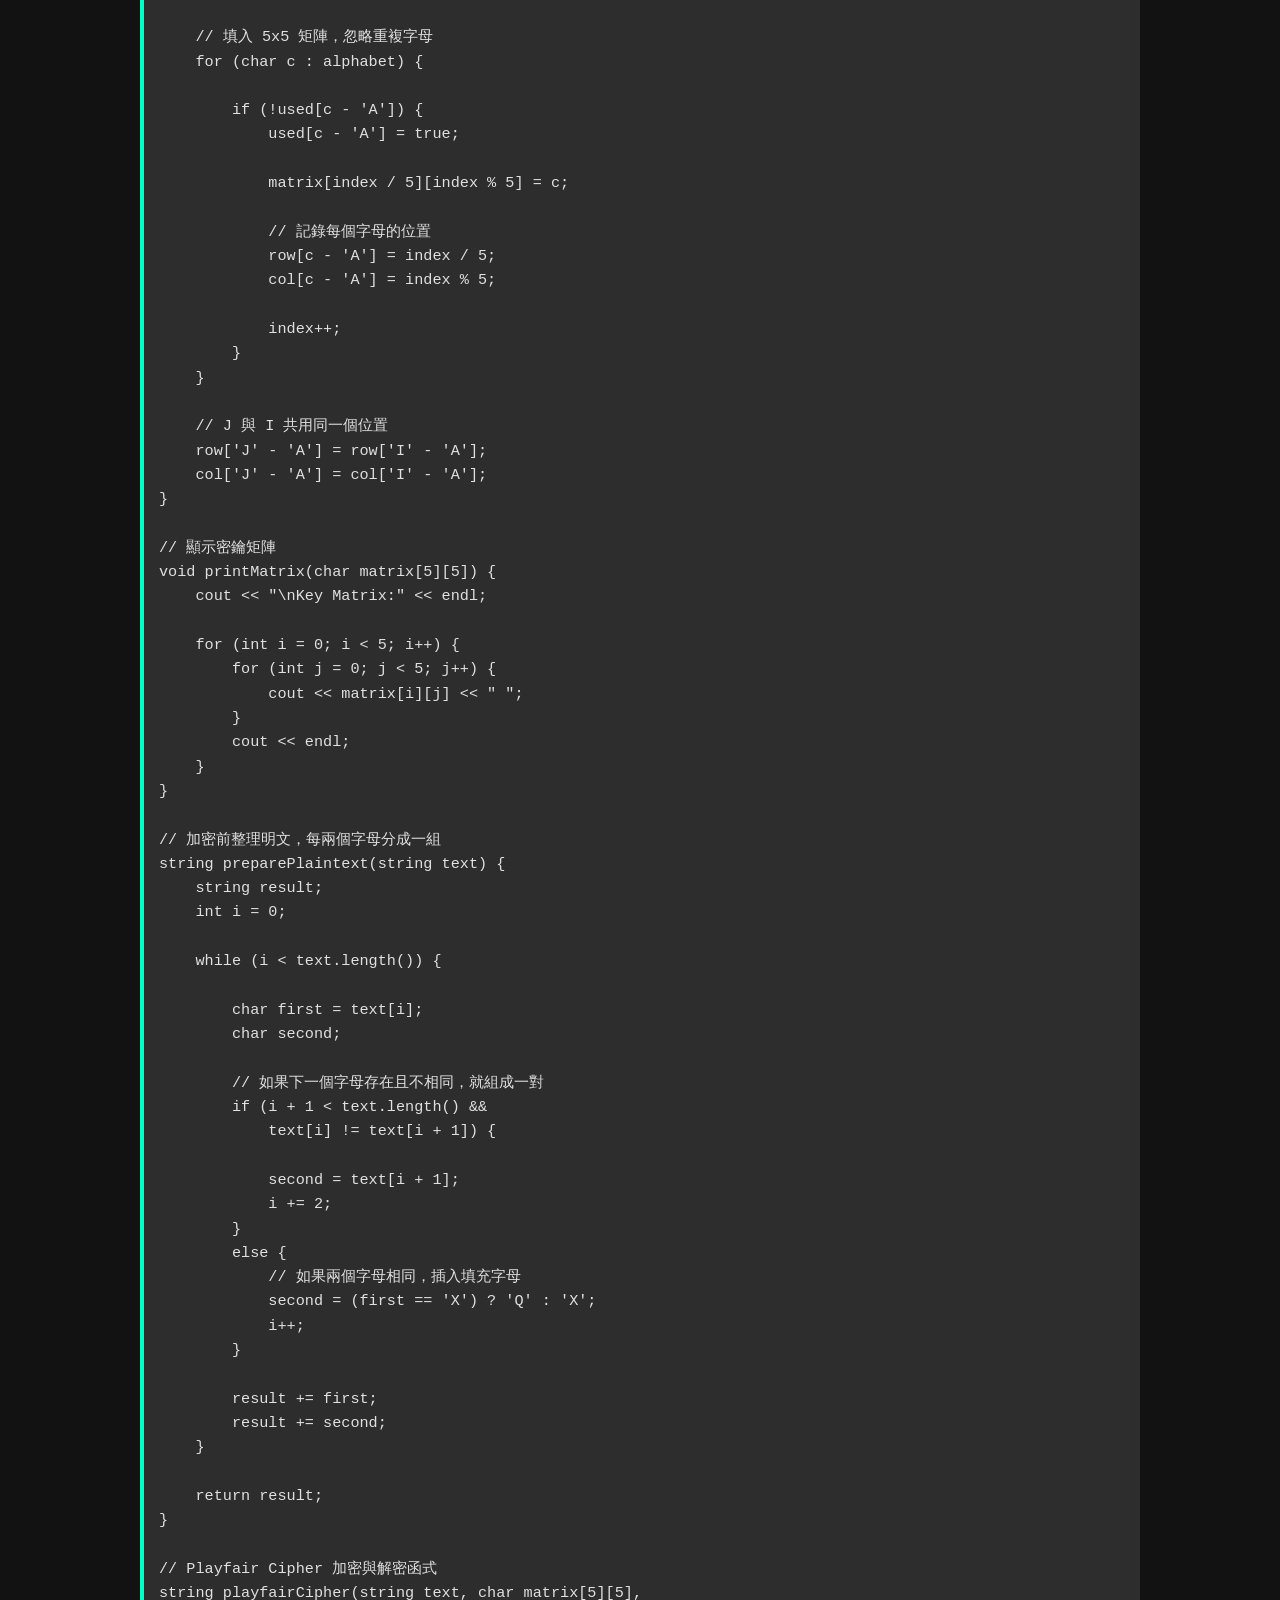
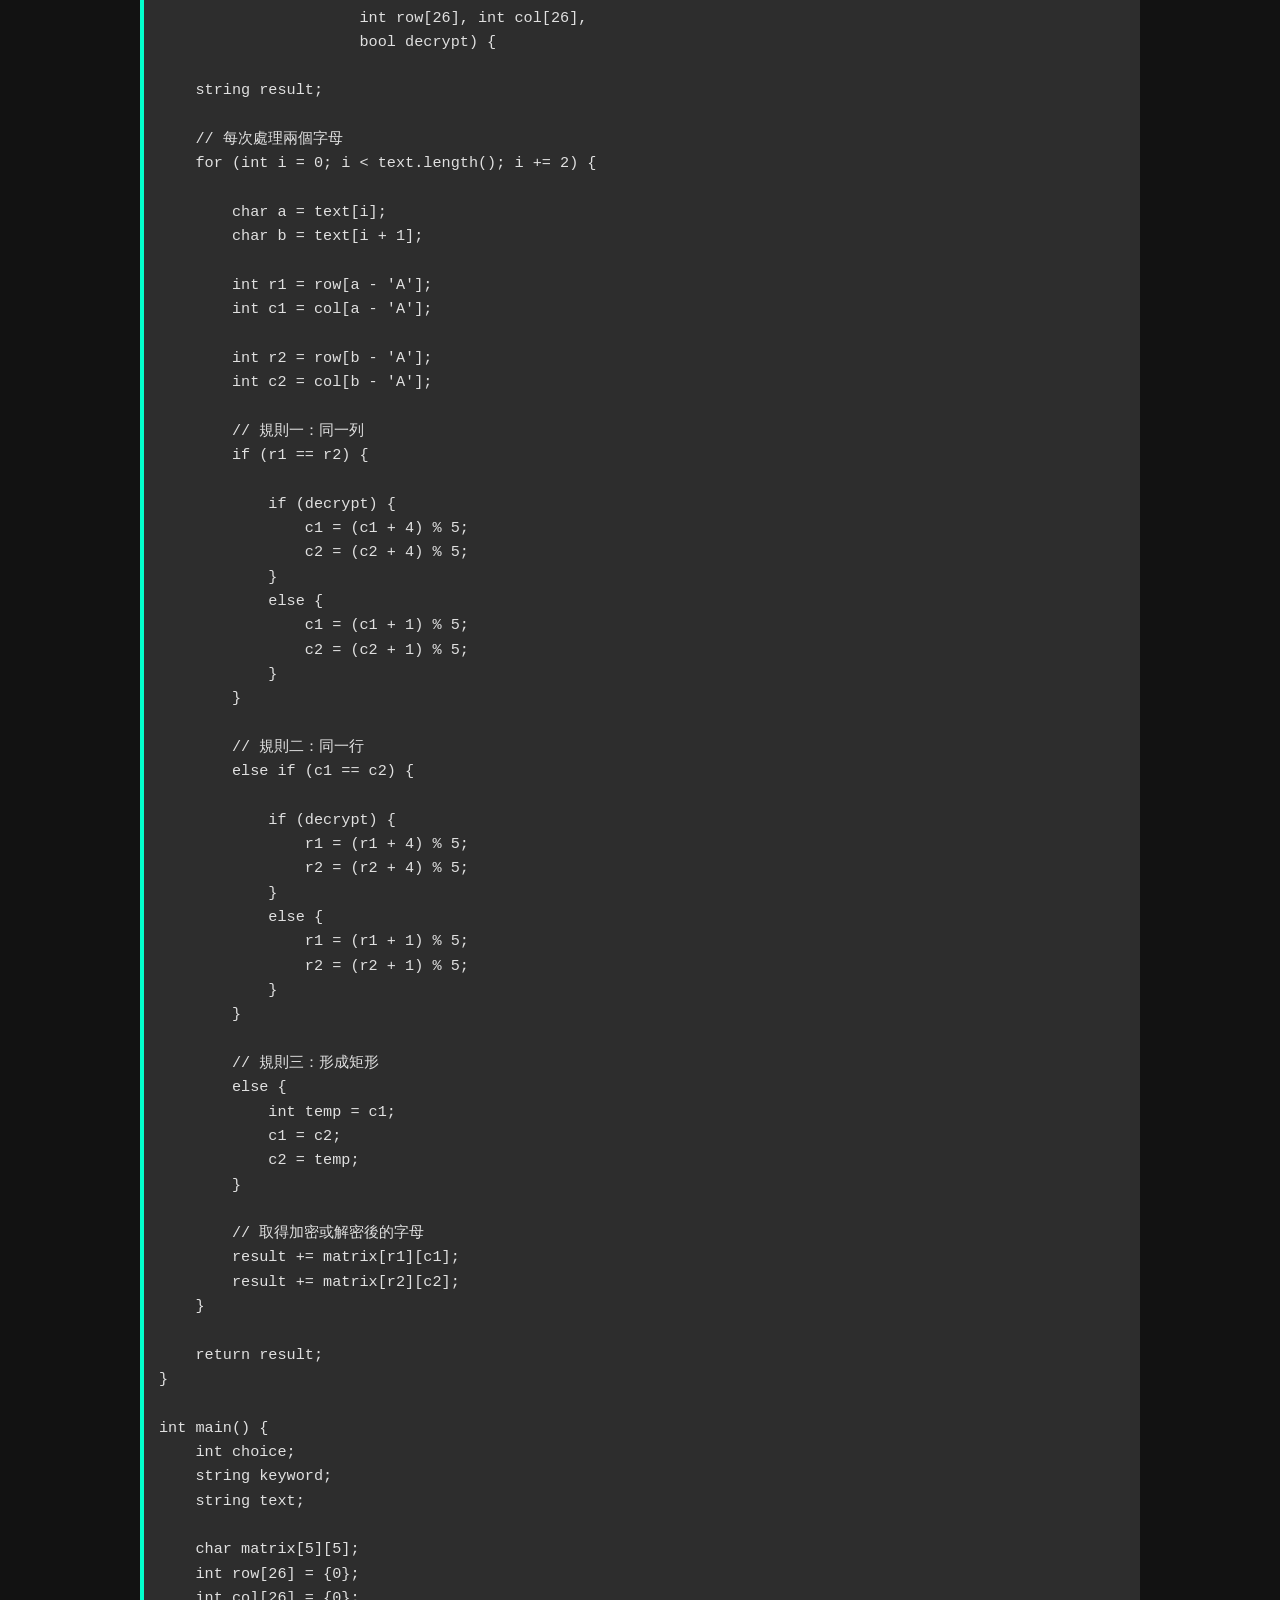
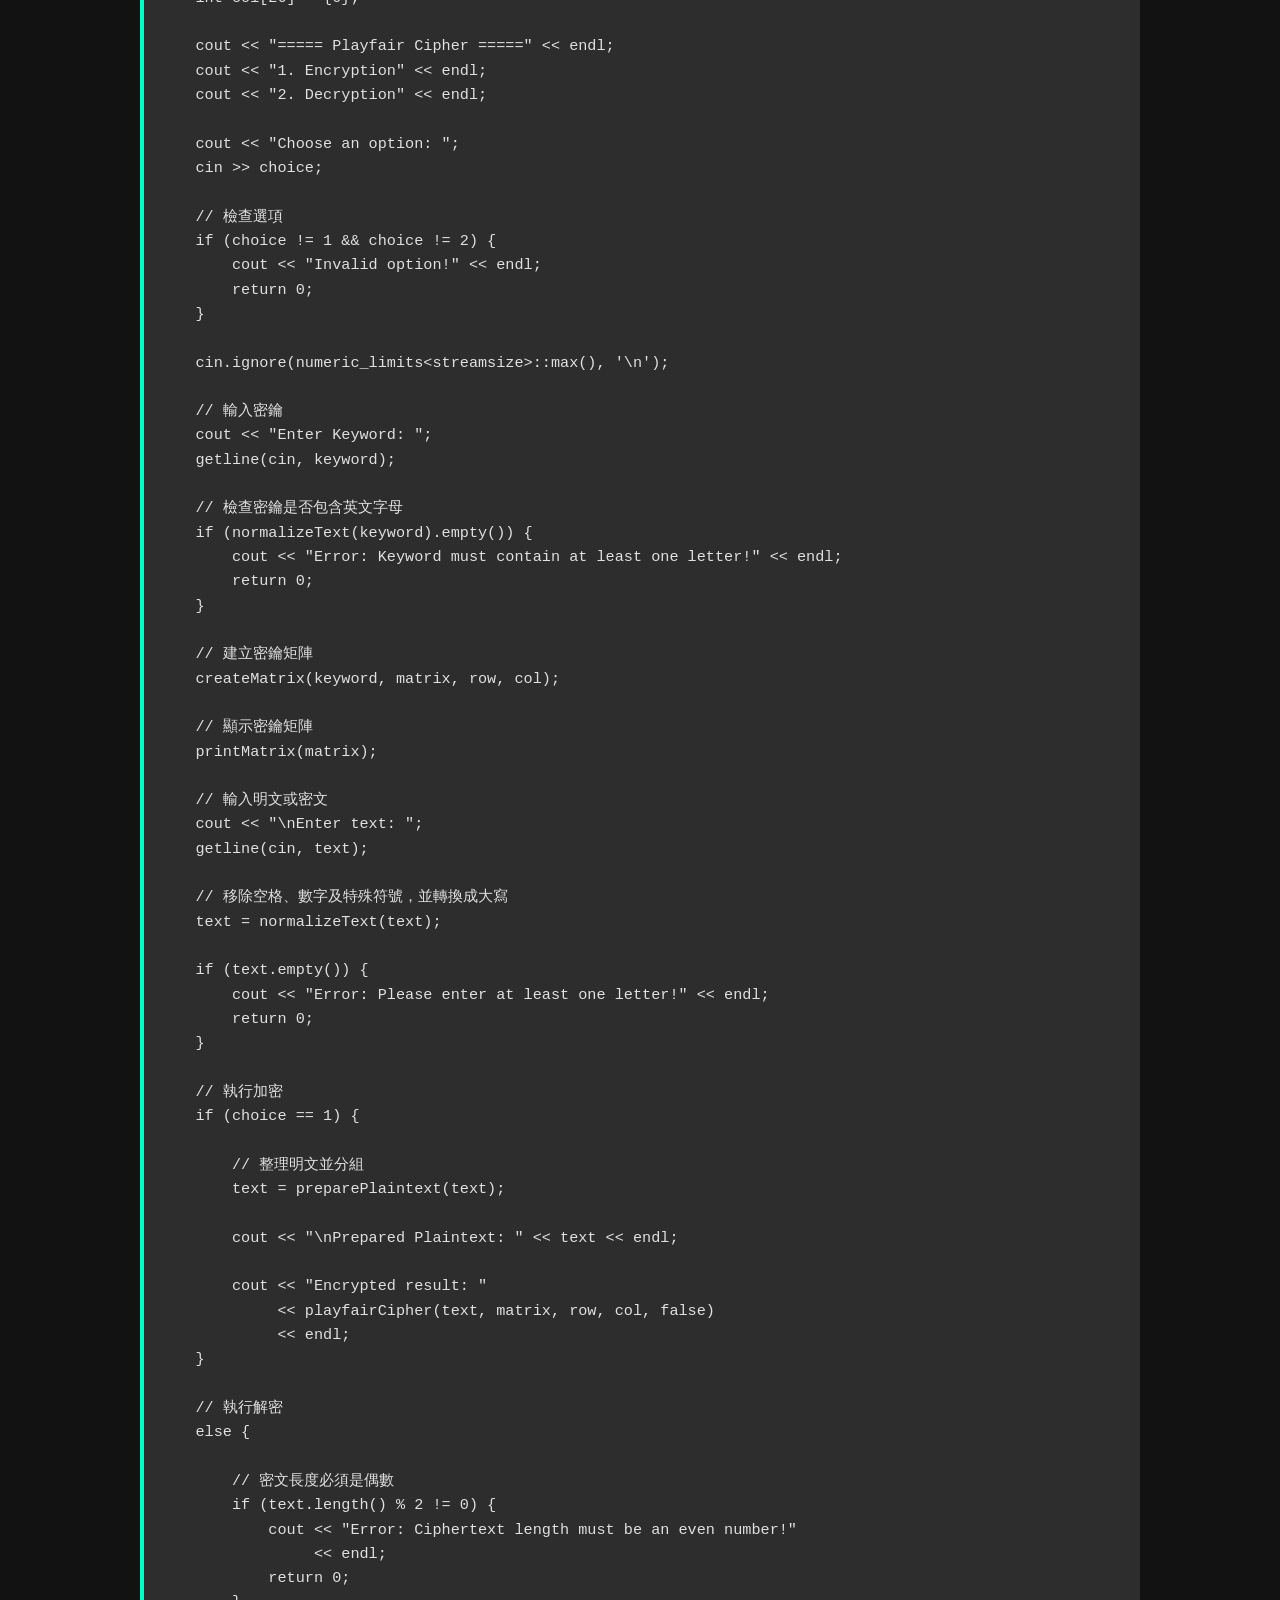
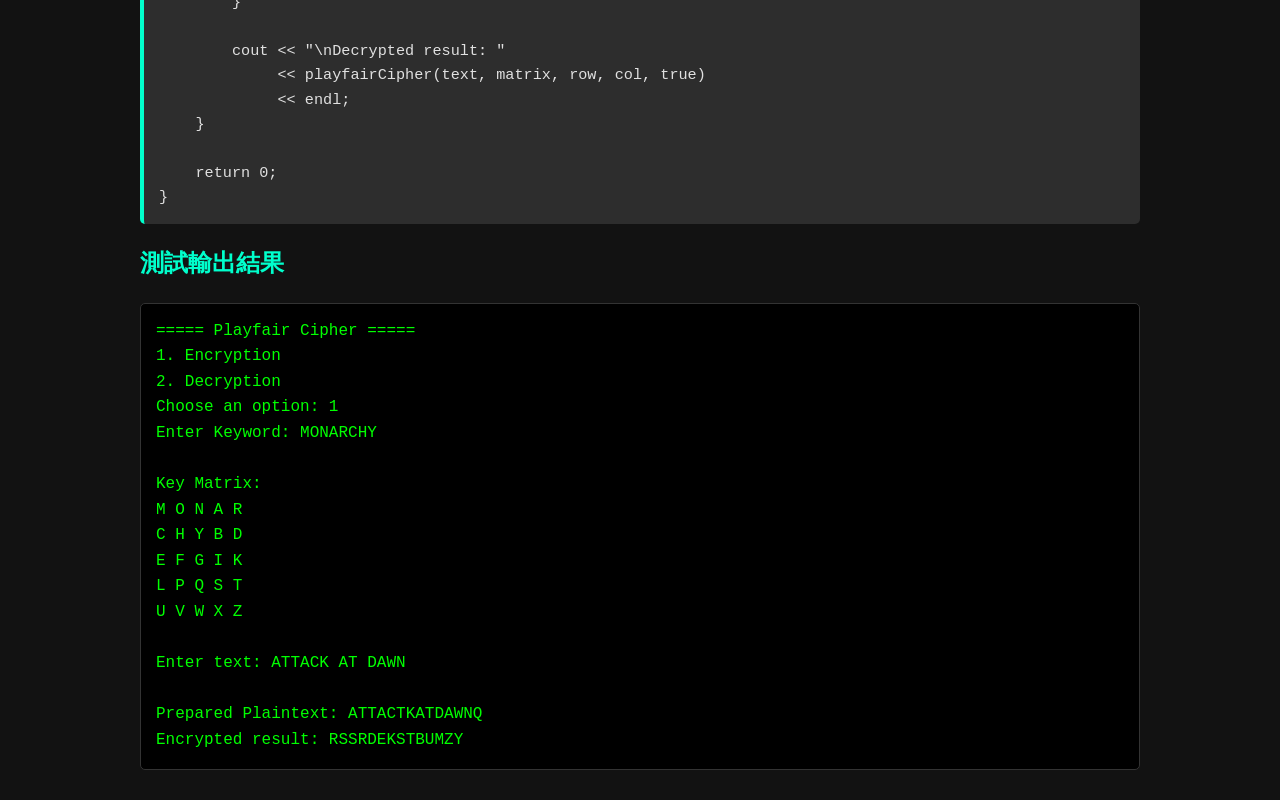
<file: pages/playfair_cipher.html>
<!DOCTYPE html>
<html lang="zh-TW">
<head>
    <meta charset="UTF-8">
    <meta name="viewport" content="width=device-width, initial-scale=1.0">
    <title>普萊費爾密碼 (Playfair Cipher)</title>
    <link rel="stylesheet" href="../style.css">
</head>
<body>
    <a href="../index.html" style="display: inline-block; margin-bottom: 20px;">🔙 返回目錄</a>

    <h1>普萊費爾密碼 (Playfair Cipher)</h1>

    <section>
        <h2>原理簡介</h2>
        <p>普萊費爾密碼是一種多字母替換密碼。它的加密核心是一個基於初始密鑰 (Keyword) 建立的 5x5 矩陣，包含 25 個大寫英文字母（通常將 I 和 J 視為同一個字母）。加密前，明文會被整理並每兩個字母分為一組，若同組字母相同則會插入填充字母（如 X 或 Q）。加密時，根據這兩個字母在矩陣中的相對位置（同一列、同一行、或形成矩形的對角），套用特定的位移或交換規則來產生密文對。這種一次處理一對字母的特性，使得普萊費爾密碼能有效抵抗單一字母的頻率分析攻擊。</p>
    </section>

    <section>
        <h2>複雜度與效能分析</h2>
        <ul>
            <li><strong>時間複雜度</strong>：O(N) (N 為輸入字串的長度。建立 5x5 矩陣的時間為 O(1) 常數時間；加密與解密時，需將字串分為兩兩一組進行矩陣位置查找與替換，處理時間與字串長度成正比)</li>
            <li><strong>空間複雜度</strong>：O(1) (除了固定大小的 5x5 矩陣與記錄字母座標的陣列外，直接對處理後的字串進行運算，不需配置隨字串長度無限增長的額外記憶體)</li>
        </ul>
    </section>

    <section>
        <h2>核心程式碼</h2>
<pre><code>#include &lt;iostream&gt;
#include &lt;string&gt;
#include &lt;cctype&gt;
#include &lt;limits&gt;
using namespace std;

// 將文字轉換成大寫，並將 J 替換成 I
string normalizeText(string text) {
    string result;

    for (unsigned char ch : text) {
        if (isalpha(ch)) {
            char c = toupper(ch);

            if (c == 'J') {
                c = 'I';
            }

            result += c;
        }
    }

    return result;
}

// 建立 5x5 密鑰矩陣
void createMatrix(string keyword, char matrix[5][5],
                  int row[26], int col[26]) {

    bool used[26] = {false};
    string key = normalizeText(keyword);
    string alphabet = key;

    // 將剩餘未使用的字母加入矩陣
    for (char c = 'A'; c &lt;= 'Z'; c++) {
        if (c != 'J') {
            alphabet += c;
        }
    }

    int index = 0;

    // 填入 5x5 矩陣，忽略重複字母
    for (char c : alphabet) {

        if (!used[c - 'A']) {
            used[c - 'A'] = true;

            matrix[index / 5][index % 5] = c;

            // 記錄每個字母的位置
            row[c - 'A'] = index / 5;
            col[c - 'A'] = index % 5;

            index++;
        }
    }

    // J 與 I 共用同一個位置
    row['J' - 'A'] = row['I' - 'A'];
    col['J' - 'A'] = col['I' - 'A'];
}

// 顯示密鑰矩陣
void printMatrix(char matrix[5][5]) {
    cout &lt;&lt; "\nKey Matrix:" &lt;&lt; endl;

    for (int i = 0; i &lt; 5; i++) {
        for (int j = 0; j &lt; 5; j++) {
            cout &lt;&lt; matrix[i][j] &lt;&lt; " ";
        }
        cout &lt;&lt; endl;
    }
}

// 加密前整理明文，每兩個字母分成一組
string preparePlaintext(string text) {
    string result;
    int i = 0;

    while (i &lt; text.length()) {

        char first = text[i];
        char second;

        // 如果下一個字母存在且不相同，就組成一對
        if (i + 1 &lt; text.length() &amp;&amp;
            text[i] != text[i + 1]) {

            second = text[i + 1];
            i += 2;
        }
        else {
            // 如果兩個字母相同，插入填充字母
            second = (first == 'X') ? 'Q' : 'X';
            i++;
        }

        result += first;
        result += second;
    }

    return result;
}

// Playfair Cipher 加密與解密函式
string playfairCipher(string text, char matrix[5][5],
                      int row[26], int col[26],
                      bool decrypt) {

    string result;

    // 每次處理兩個字母
    for (int i = 0; i &lt; text.length(); i += 2) {

        char a = text[i];
        char b = text[i + 1];

        int r1 = row[a - 'A'];
        int c1 = col[a - 'A'];

        int r2 = row[b - 'A'];
        int c2 = col[b - 'A'];

        // 規則一：同一列
        if (r1 == r2) {

            if (decrypt) {
                c1 = (c1 + 4) % 5;
                c2 = (c2 + 4) % 5;
            }
            else {
                c1 = (c1 + 1) % 5;
                c2 = (c2 + 1) % 5;
            }
        }

        // 規則二：同一行
        else if (c1 == c2) {

            if (decrypt) {
                r1 = (r1 + 4) % 5;
                r2 = (r2 + 4) % 5;
            }
            else {
                r1 = (r1 + 1) % 5;
                r2 = (r2 + 1) % 5;
            }
        }

        // 規則三：形成矩形
        else {
            int temp = c1;
            c1 = c2;
            c2 = temp;
        }

        // 取得加密或解密後的字母
        result += matrix[r1][c1];
        result += matrix[r2][c2];
    }

    return result;
}

int main() {
    int choice;
    string keyword;
    string text;

    char matrix[5][5];
    int row[26] = {0};
    int col[26] = {0};

    cout &lt;&lt; "===== Playfair Cipher =====" &lt;&lt; endl;
    cout &lt;&lt; "1. Encryption" &lt;&lt; endl;
    cout &lt;&lt; "2. Decryption" &lt;&lt; endl;

    cout &lt;&lt; "Choose an option: ";
    cin &gt;&gt; choice;

    // 檢查選項
    if (choice != 1 &amp;&amp; choice != 2) {
        cout &lt;&lt; "Invalid option!" &lt;&lt; endl;
        return 0;
    }

    cin.ignore(numeric_limits&lt;streamsize&gt;::max(), '\n');

    // 輸入密鑰
    cout &lt;&lt; "Enter Keyword: ";
    getline(cin, keyword);

    // 檢查密鑰是否包含英文字母
    if (normalizeText(keyword).empty()) {
        cout &lt;&lt; "Error: Keyword must contain at least one letter!" &lt;&lt; endl;
        return 0;
    }

    // 建立密鑰矩陣
    createMatrix(keyword, matrix, row, col);

    // 顯示密鑰矩陣
    printMatrix(matrix);

    // 輸入明文或密文
    cout &lt;&lt; "\nEnter text: ";
    getline(cin, text);

    // 移除空格、數字及特殊符號，並轉換成大寫
    text = normalizeText(text);

    if (text.empty()) {
        cout &lt;&lt; "Error: Please enter at least one letter!" &lt;&lt; endl;
        return 0;
    }

    // 執行加密
    if (choice == 1) {

        // 整理明文並分組
        text = preparePlaintext(text);

        cout &lt;&lt; "\nPrepared Plaintext: " &lt;&lt; text &lt;&lt; endl;

        cout &lt;&lt; "Encrypted result: "
             &lt;&lt; playfairCipher(text, matrix, row, col, false)
             &lt;&lt; endl;
    }

    // 執行解密
    else {

        // 密文長度必須是偶數
        if (text.length() % 2 != 0) {
            cout &lt;&lt; "Error: Ciphertext length must be an even number!"
                 &lt;&lt; endl;
            return 0;
        }

        cout &lt;&lt; "\nDecrypted result: "
             &lt;&lt; playfairCipher(text, matrix, row, col, true)
             &lt;&lt; endl;
    }

    return 0;
}</code></pre>
    </section>

    <section>
        <h2>測試輸出結果</h2>
        <div class="output">
            ===== Playfair Cipher =====<br>
            1. Encryption<br>
            2. Decryption<br>
            Choose an option: 1<br>
            Enter Keyword: MONARCHY<br>
            <br>
            Key Matrix:<br>
            M O N A R <br>
            C H Y B D <br>
            E F G I K <br>
            L P Q S T <br>
            U V W X Z <br>
            <br>
            Enter text: ATTACK AT DAWN<br>
            <br>
            Prepared Plaintext: ATTACTKATDAWNQ<br>
            Encrypted result: RSSRDEKSTBUMZY
        </div>
    </section>

</body>
</html>
</file>
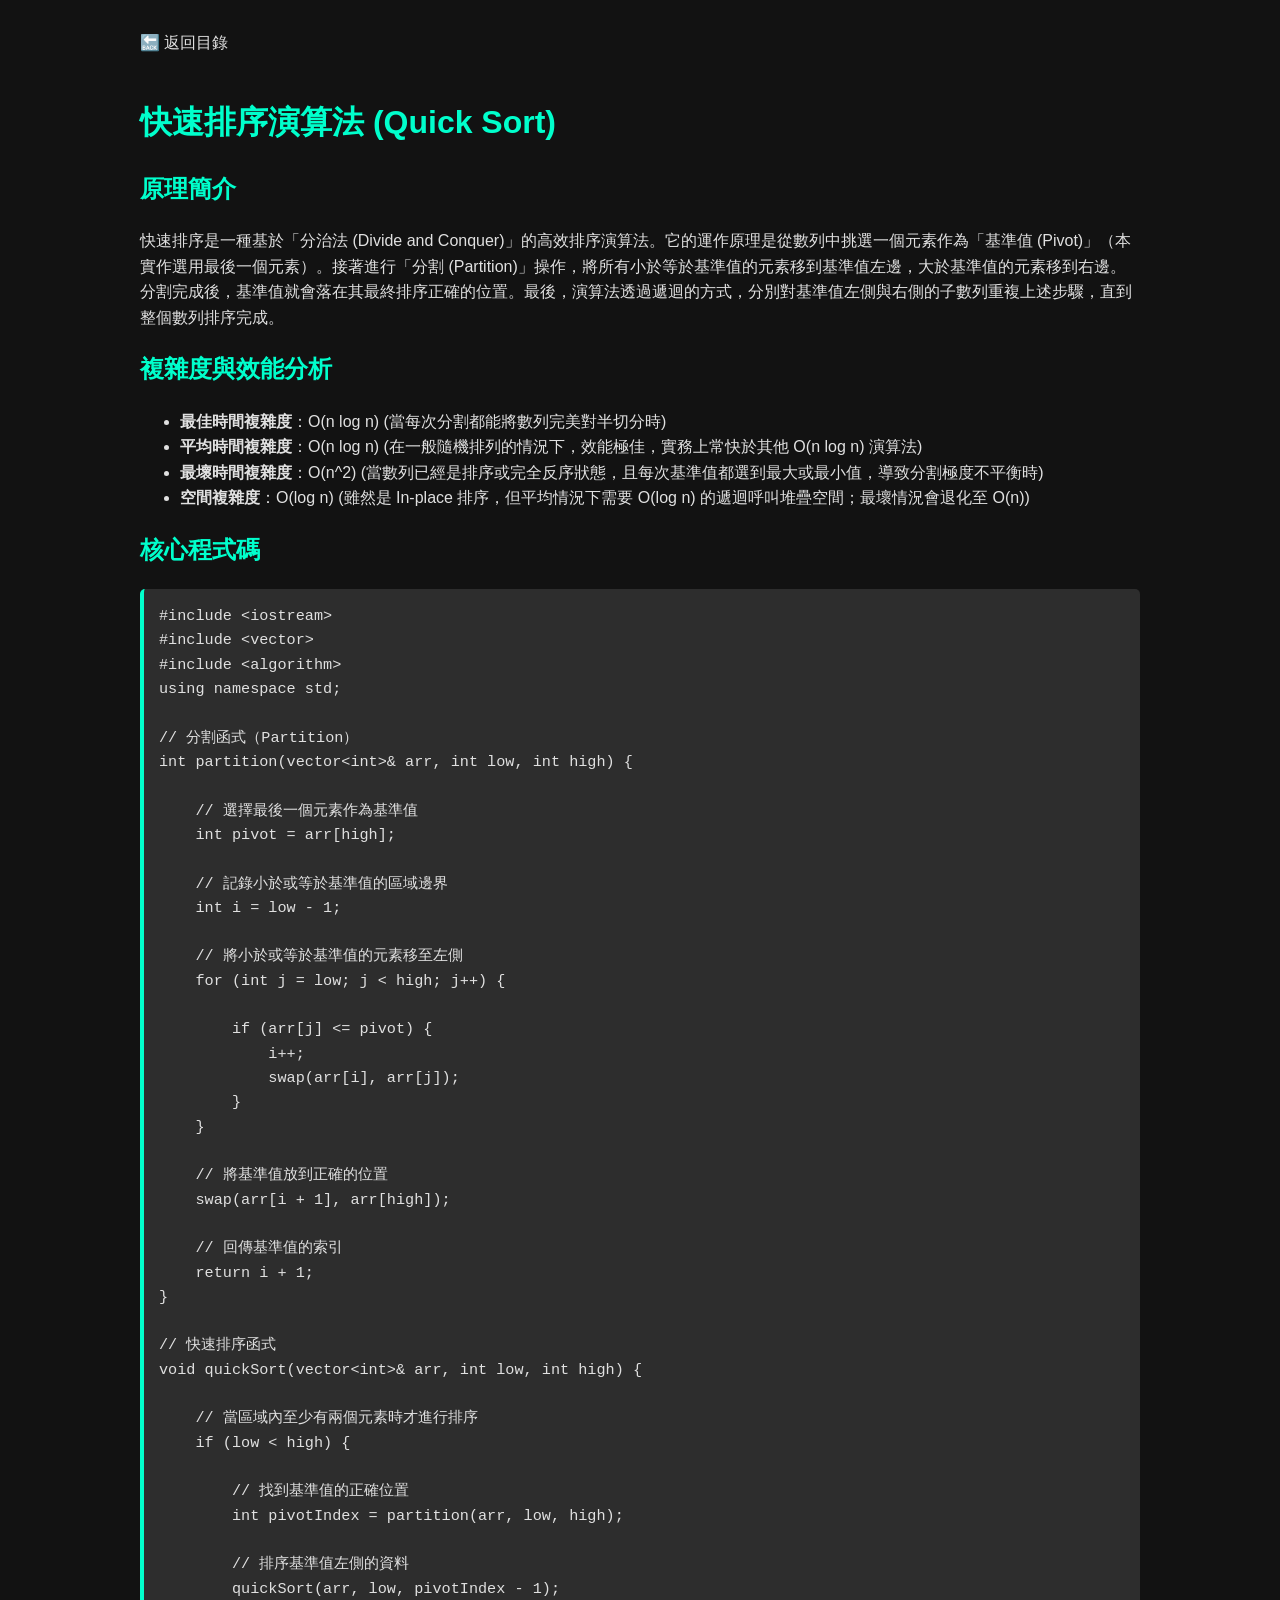
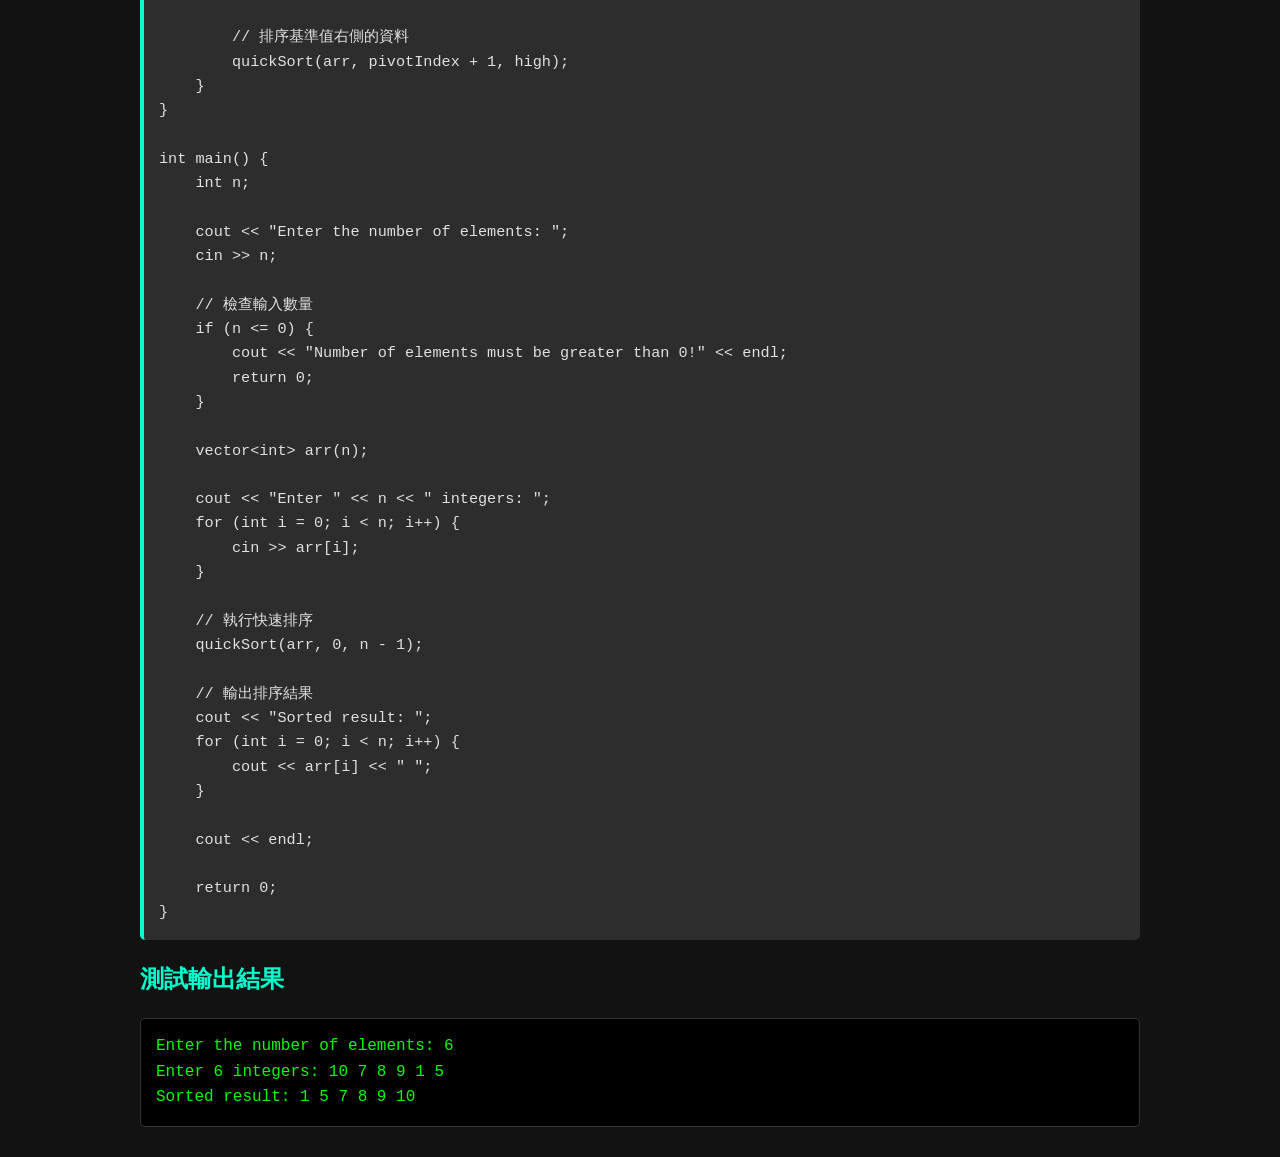
<file: pages/quick_sort.html>
<!DOCTYPE html>
<html lang="zh-TW">
<head>
    <meta charset="UTF-8">
    <meta name="viewport" content="width=device-width, initial-scale=1.0">
    <title>快速排序演算法 (Quick Sort)</title>
    <link rel="stylesheet" href="../style.css">
</head>
<body>
    <a href="../index.html" style="display: inline-block; margin-bottom: 20px;">🔙 返回目錄</a>

    <h1>快速排序演算法 (Quick Sort)</h1>

    <section>
        <h2>原理簡介</h2>
        <p>快速排序是一種基於「分治法 (Divide and Conquer)」的高效排序演算法。它的運作原理是從數列中挑選一個元素作為「基準值 (Pivot)」（本實作選用最後一個元素）。接著進行「分割 (Partition)」操作，將所有小於等於基準值的元素移到基準值左邊，大於基準值的元素移到右邊。分割完成後，基準值就會落在其最終排序正確的位置。最後，演算法透過遞迴的方式，分別對基準值左側與右側的子數列重複上述步驟，直到整個數列排序完成。</p>
    </section>

    <section>
        <h2>複雜度與效能分析</h2>
        <ul>
            <li><strong>最佳時間複雜度</strong>：O(n log n) (當每次分割都能將數列完美對半切分時)</li>
            <li><strong>平均時間複雜度</strong>：O(n log n) (在一般隨機排列的情況下，效能極佳，實務上常快於其他 O(n log n) 演算法)</li>
            <li><strong>最壞時間複雜度</strong>：O(n^2) (當數列已經是排序或完全反序狀態，且每次基準值都選到最大或最小值，導致分割極度不平衡時)</li>
            <li><strong>空間複雜度</strong>：O(log n) (雖然是 In-place 排序，但平均情況下需要 O(log n) 的遞迴呼叫堆疊空間；最壞情況會退化至 O(n))</li>
        </ul>
    </section>

    <section>
        <h2>核心程式碼</h2>
<pre><code>#include &lt;iostream&gt;
#include &lt;vector&gt;
#include &lt;algorithm&gt;
using namespace std;

// 分割函式（Partition）
int partition(vector&lt;int&gt;&amp; arr, int low, int high) {

    // 選擇最後一個元素作為基準值
    int pivot = arr[high];

    // 記錄小於或等於基準值的區域邊界
    int i = low - 1;

    // 將小於或等於基準值的元素移至左側
    for (int j = low; j &lt; high; j++) {

        if (arr[j] &lt;= pivot) {
            i++;
            swap(arr[i], arr[j]);
        }
    }

    // 將基準值放到正確的位置
    swap(arr[i + 1], arr[high]);

    // 回傳基準值的索引
    return i + 1;
}

// 快速排序函式
void quickSort(vector&lt;int&gt;&amp; arr, int low, int high) {

    // 當區域內至少有兩個元素時才進行排序
    if (low &lt; high) {

        // 找到基準值的正確位置
        int pivotIndex = partition(arr, low, high);

        // 排序基準值左側的資料
        quickSort(arr, low, pivotIndex - 1);

        // 排序基準值右側的資料
        quickSort(arr, pivotIndex + 1, high);
    }
}

int main() {
    int n;

    cout &lt;&lt; "Enter the number of elements: ";
    cin &gt;&gt; n;

    // 檢查輸入數量
    if (n &lt;= 0) {
        cout &lt;&lt; "Number of elements must be greater than 0!" &lt;&lt; endl;
        return 0;
    }

    vector&lt;int&gt; arr(n);

    cout &lt;&lt; "Enter " &lt;&lt; n &lt;&lt; " integers: ";
    for (int i = 0; i &lt; n; i++) {
        cin &gt;&gt; arr[i];
    }

    // 執行快速排序
    quickSort(arr, 0, n - 1);

    // 輸出排序結果
    cout &lt;&lt; "Sorted result: ";
    for (int i = 0; i &lt; n; i++) {
        cout &lt;&lt; arr[i] &lt;&lt; " ";
    }

    cout &lt;&lt; endl;

    return 0;
}</code></pre>
    </section>

    <section>
        <h2>測試輸出結果</h2>
        <div class="output">
            Enter the number of elements: 6<br>
            Enter 6 integers: 10 7 8 9 1 5<br>
            Sorted result: 1 5 7 8 9 10
        </div>
    </section>

</body>
</html>
</file>
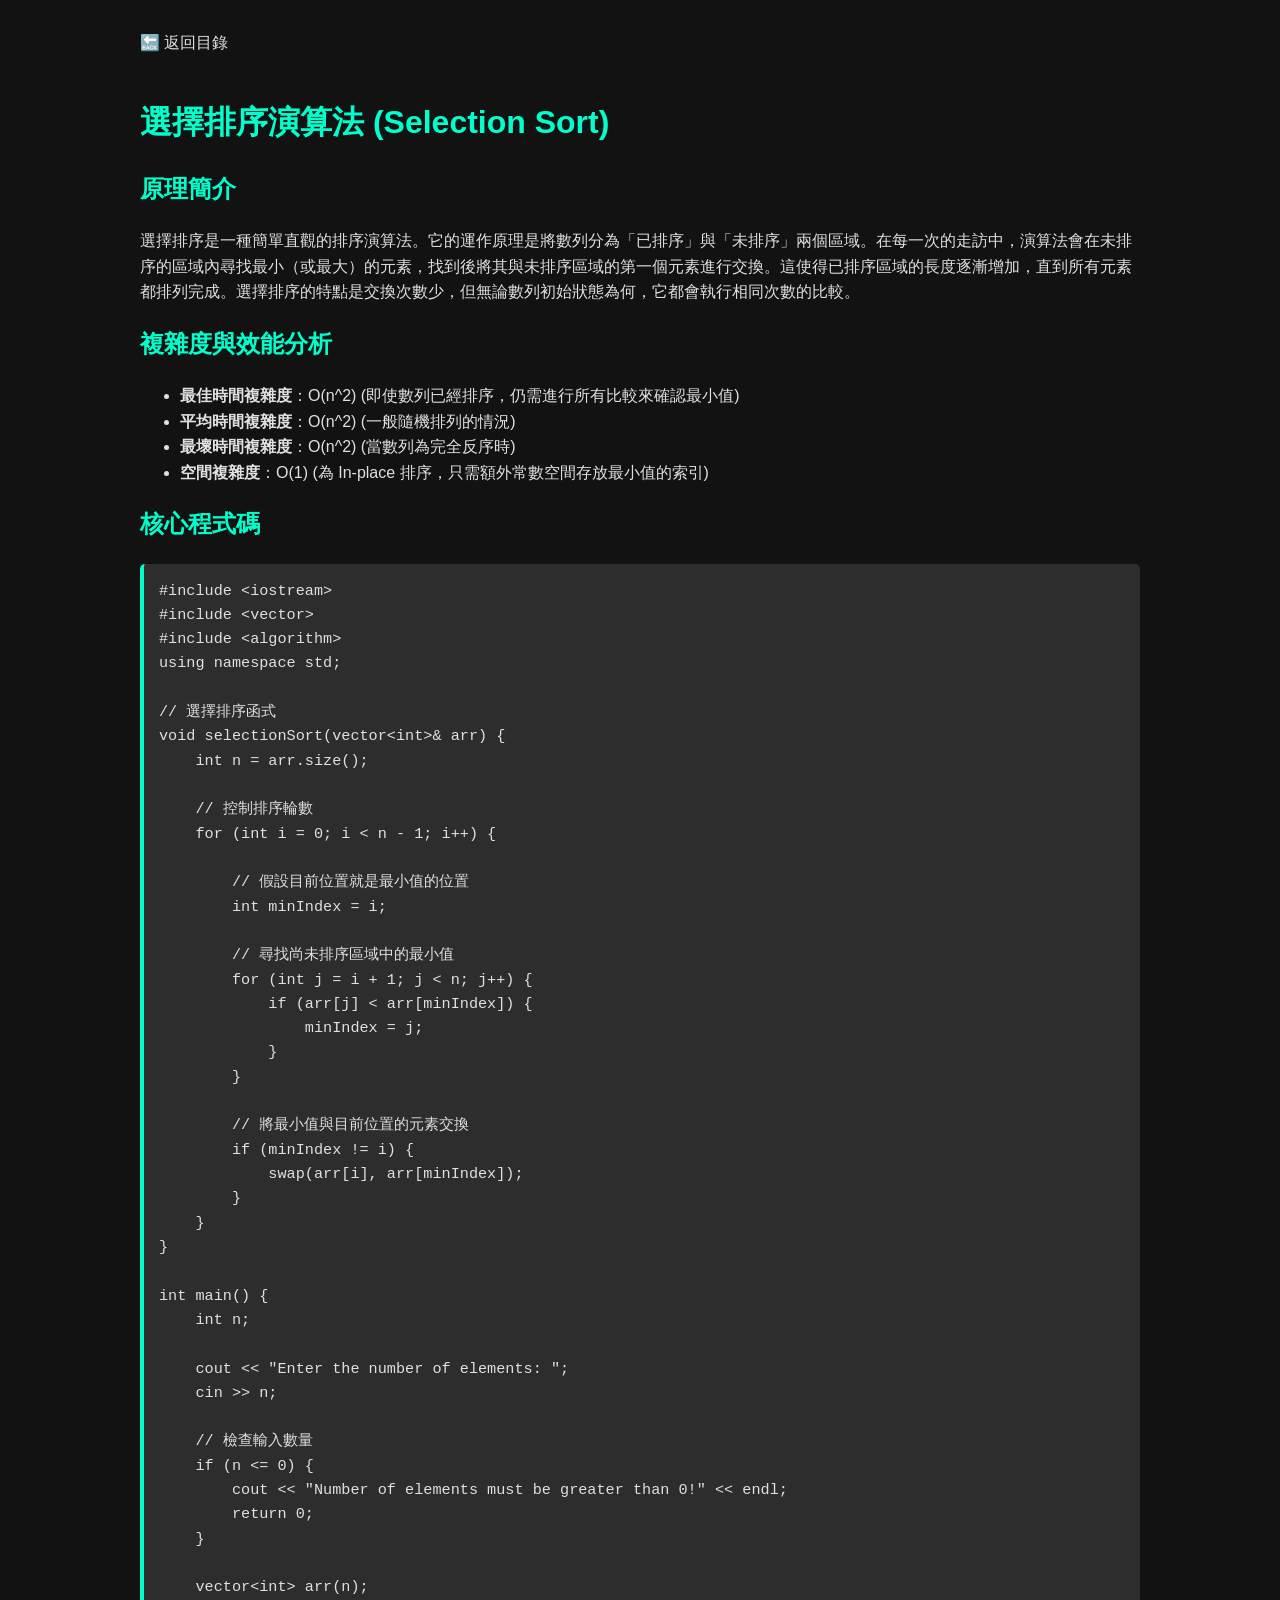
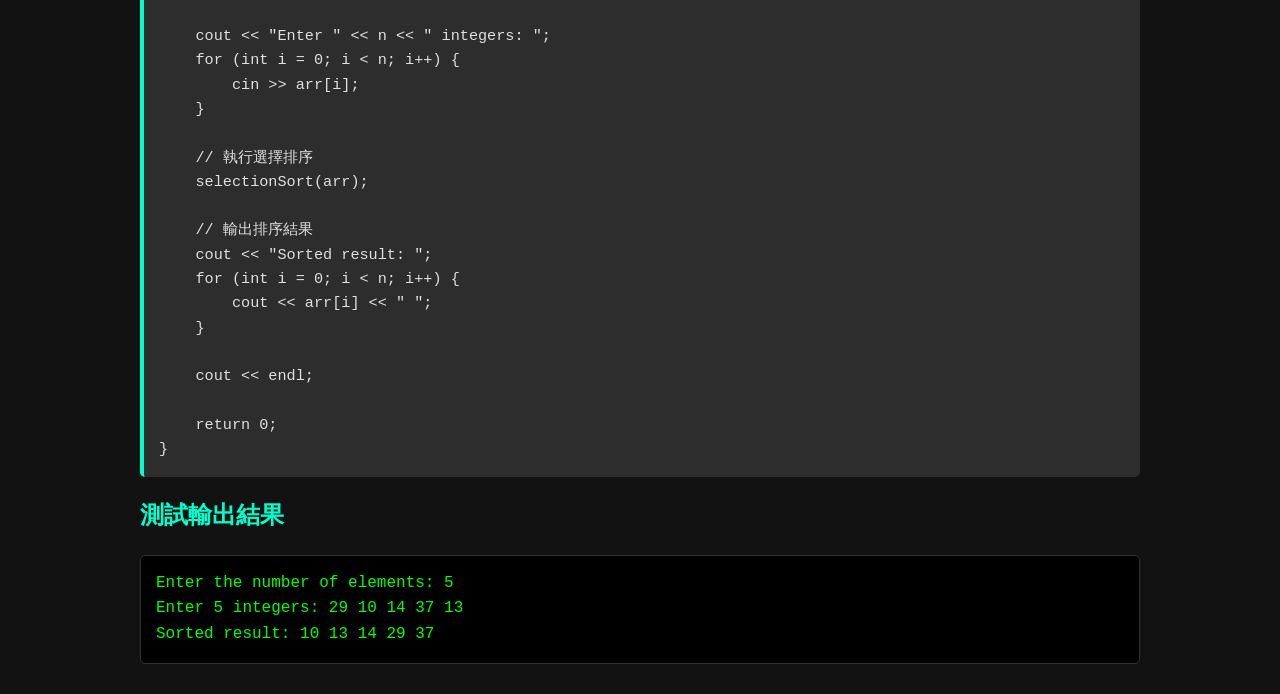
<file: pages/selection_sort.html>
<!DOCTYPE html>
<html lang="zh-TW">
<head>
    <meta charset="UTF-8">
    <meta name="viewport" content="width=device-width, initial-scale=1.0">
    <title>選擇排序演算法 (Selection Sort)</title>
    <link rel="stylesheet" href="../style.css">
</head>
<body>
    <a href="../index.html" style="display: inline-block; margin-bottom: 20px;">🔙 返回目錄</a>

    <h1>選擇排序演算法 (Selection Sort)</h1>

    <section>
        <h2>原理簡介</h2>
        <p>選擇排序是一種簡單直觀的排序演算法。它的運作原理是將數列分為「已排序」與「未排序」兩個區域。在每一次的走訪中，演算法會在未排序的區域內尋找最小（或最大）的元素，找到後將其與未排序區域的第一個元素進行交換。這使得已排序區域的長度逐漸增加，直到所有元素都排列完成。選擇排序的特點是交換次數少，但無論數列初始狀態為何，它都會執行相同次數的比較。</p>
    </section>

    <section>
        <h2>複雜度與效能分析</h2>
        <ul>
            <li><strong>最佳時間複雜度</strong>：O(n^2) (即使數列已經排序，仍需進行所有比較來確認最小值)</li>
            <li><strong>平均時間複雜度</strong>：O(n^2) (一般隨機排列的情況)</li>
            <li><strong>最壞時間複雜度</strong>：O(n^2) (當數列為完全反序時)</li>
            <li><strong>空間複雜度</strong>：O(1) (為 In-place 排序，只需額外常數空間存放最小值的索引)</li>
        </ul>
    </section>

    <section>
        <h2>核心程式碼</h2>
<pre><code>#include &lt;iostream&gt;
#include &lt;vector&gt;
#include &lt;algorithm&gt;
using namespace std;

// 選擇排序函式
void selectionSort(vector&lt;int&gt;&amp; arr) {
    int n = arr.size();

    // 控制排序輪數
    for (int i = 0; i &lt; n - 1; i++) {

        // 假設目前位置就是最小值的位置
        int minIndex = i;

        // 尋找尚未排序區域中的最小值
        for (int j = i + 1; j &lt; n; j++) {
            if (arr[j] &lt; arr[minIndex]) {
                minIndex = j;
            }
        }

        // 將最小值與目前位置的元素交換
        if (minIndex != i) {
            swap(arr[i], arr[minIndex]);
        }
    }
}

int main() {
    int n;

    cout &lt;&lt; "Enter the number of elements: ";
    cin &gt;&gt; n;

    // 檢查輸入數量
    if (n &lt;= 0) {
        cout &lt;&lt; "Number of elements must be greater than 0!" &lt;&lt; endl;
        return 0;
    }

    vector&lt;int&gt; arr(n);

    cout &lt;&lt; "Enter " &lt;&lt; n &lt;&lt; " integers: ";
    for (int i = 0; i &lt; n; i++) {
        cin &gt;&gt; arr[i];
    }

    // 執行選擇排序
    selectionSort(arr);

    // 輸出排序結果
    cout &lt;&lt; "Sorted result: ";
    for (int i = 0; i &lt; n; i++) {
        cout &lt;&lt; arr[i] &lt;&lt; " ";
    }

    cout &lt;&lt; endl;

    return 0;
}</code></pre>
    </section>

    <section>
        <h2>測試輸出結果</h2>
        <div class="output">
            Enter the number of elements: 5<br>
            Enter 5 integers: 29 10 14 37 13<br>
            Sorted result: 10 13 14 29 37
        </div>
    </section>

</body>
</html>
</file>
<file: style.css>
/* style.css */
:root {
    --bg-color: #121212;
    --text-color: #e0e0e0;
    --accent-color: #00ffcc;
    --card-bg: #1e1e1e;
    --code-bg: #2d2d2d;
}

body {
    background-color: var(--bg-color);
    color: var(--text-color);
    font-family: 'Segoe UI', Tahoma, Geneva, Verdana, sans-serif;
    line-height: 1.6;
    max-width: 1000px; /* 為了左右並排，稍微把網頁最大寬度拉寬一點 */
    margin: 0 auto;
    padding: 30px 20px;
}

h1, h2, h3 {
    color: var(--accent-color);
}

a {
    color: var(--text-color);
    text-decoration: none;
    transition: color 0.2s ease;
}

    a:hover {
        color: var(--accent-color);
        text-decoration: underline;
    }

/* 核心排版：左右並排設定 */
main {
    display: flex;
    gap: 25px; /* 兩個區塊之間的間距 */
    flex-wrap: wrap; /* 如果螢幕太窄(如手機)，自動變成上下排列 */
}

/* 分類卡片設計 */
.category {
    background-color: var(--card-bg);
    padding: 25px;
    border-radius: 10px;
    box-shadow: 0 4px 6px rgba(0, 0, 0, 0.3);
    flex: 1; /* 讓兩個區塊平分寬度 */
    min-width: 300px;
}

    .category ul {
        list-style-type: none;
        padding: 0;
    }

    .category li {
        margin-bottom: 12px;
        font-size: 1.05em;
    }

        .category li::before {
            content: "➔ ";
            color: var(--accent-color);
            margin-right: 8px;
        }

/* 次分類標題設計 (密碼學數學 / 加解密方法) */
.sub-category-title {
    color: #aaa;
    font-size: 1.1em;
    border-bottom: 1px solid #444;
    padding-bottom: 5px;
    margin-top: 20px;
    margin-bottom: 15px;
}

.update-status {
    color: #888;
    font-style: italic;
    font-size: 0.9em;
    margin-top: 20px;
    text-align: right;
}

/* 筆記內頁的程式碼與輸出區塊樣式 */
pre {
    background-color: var(--code-bg);
    padding: 15px;
    border-radius: 5px;
    overflow-x: auto;
    border-left: 4px solid var(--accent-color);
}

code {
    font-family: 'Consolas', 'Courier New', Courier, monospace;
    font-size: 0.95em;
}

.output {
    background-color: #000000;
    color: #00ff00;
    padding: 15px;
    border-radius: 5px;
    font-family: 'Consolas', 'Courier New', Courier, monospace;
    margin-top: 15px;
    border: 1px solid #333;
}
</file>
